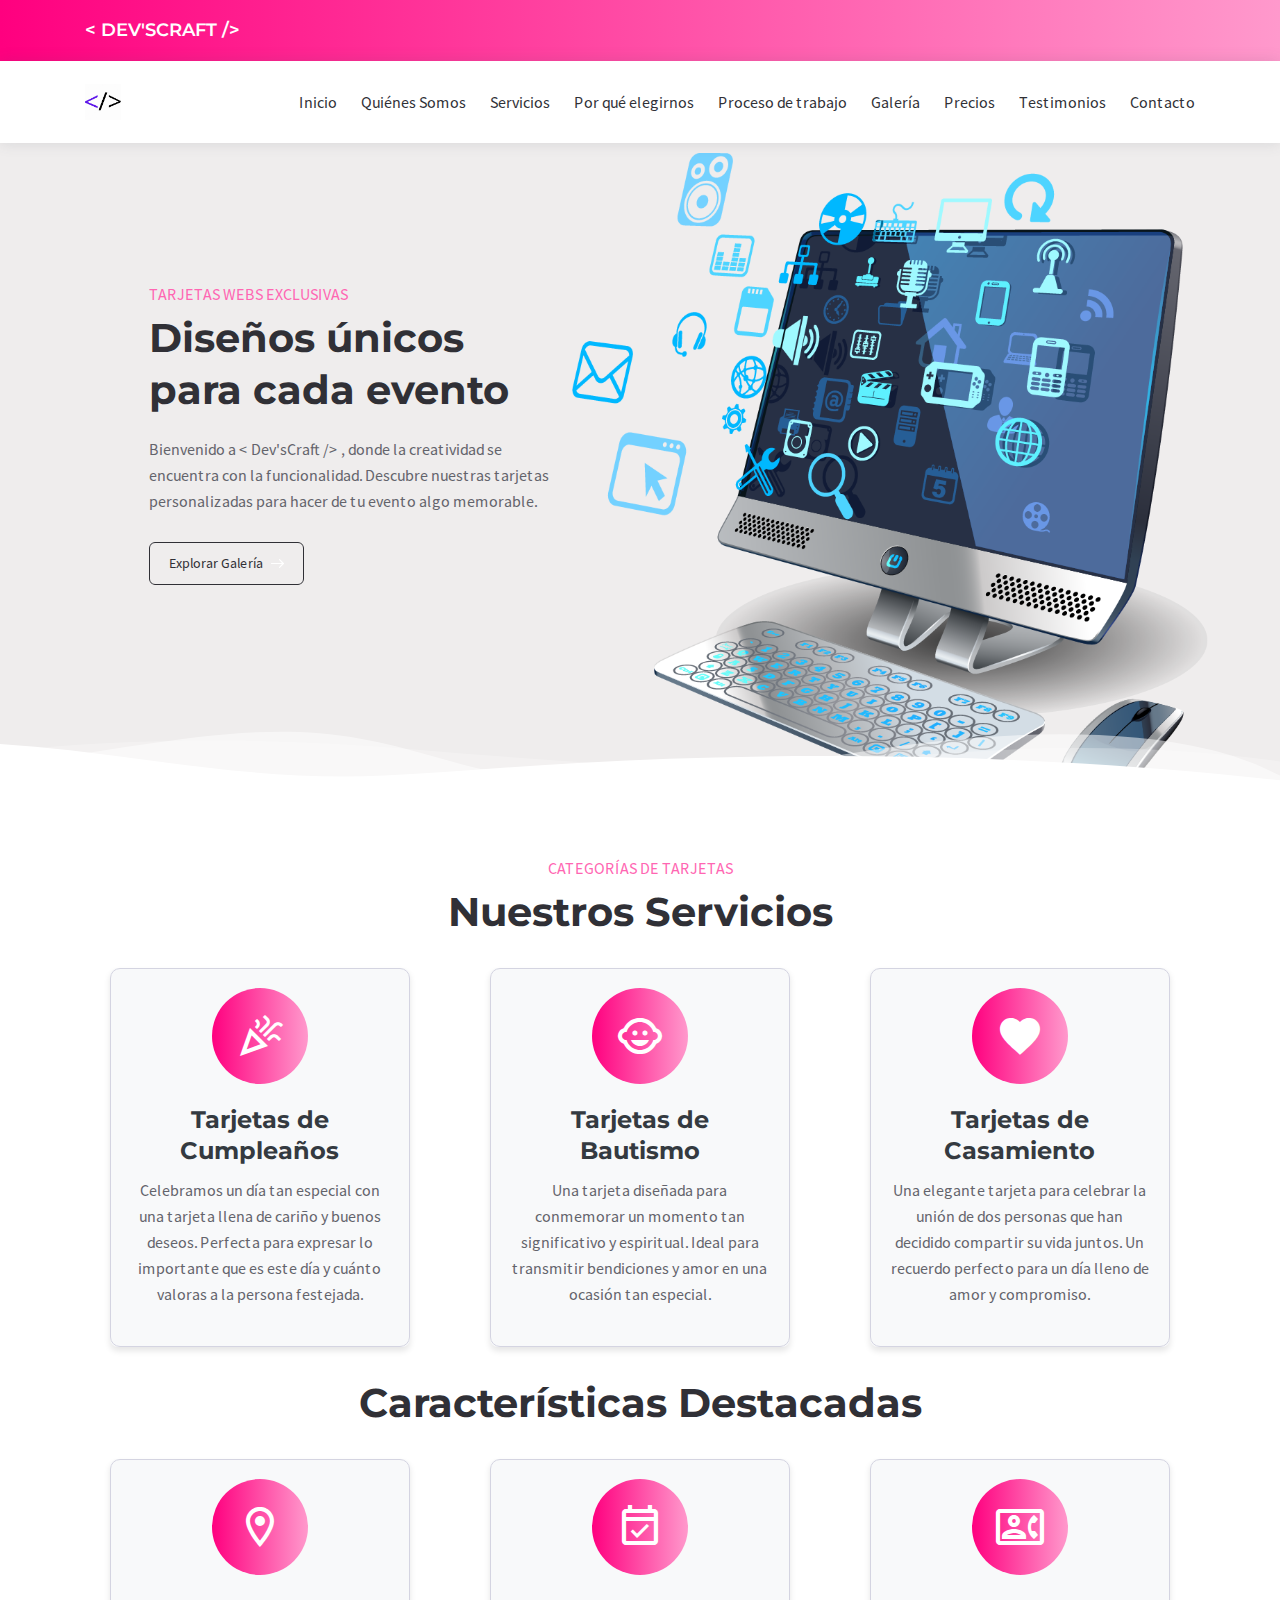
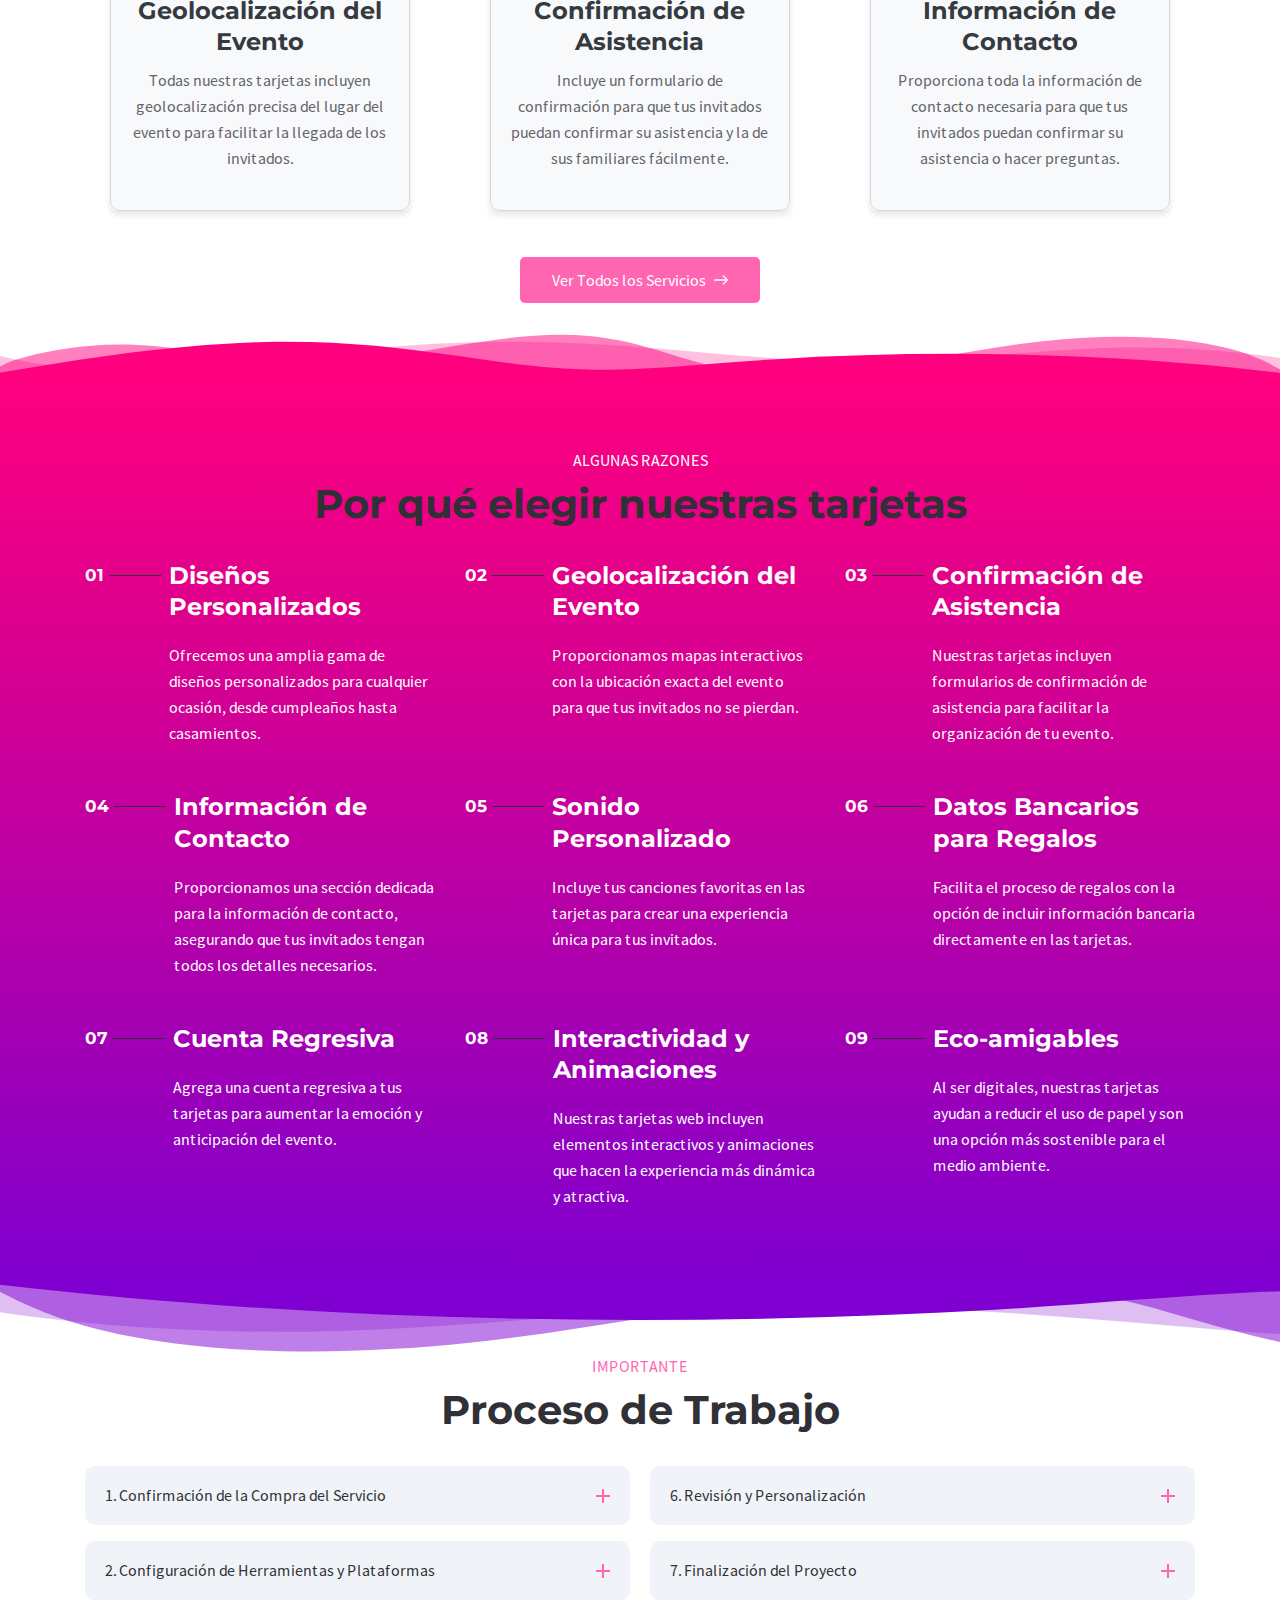
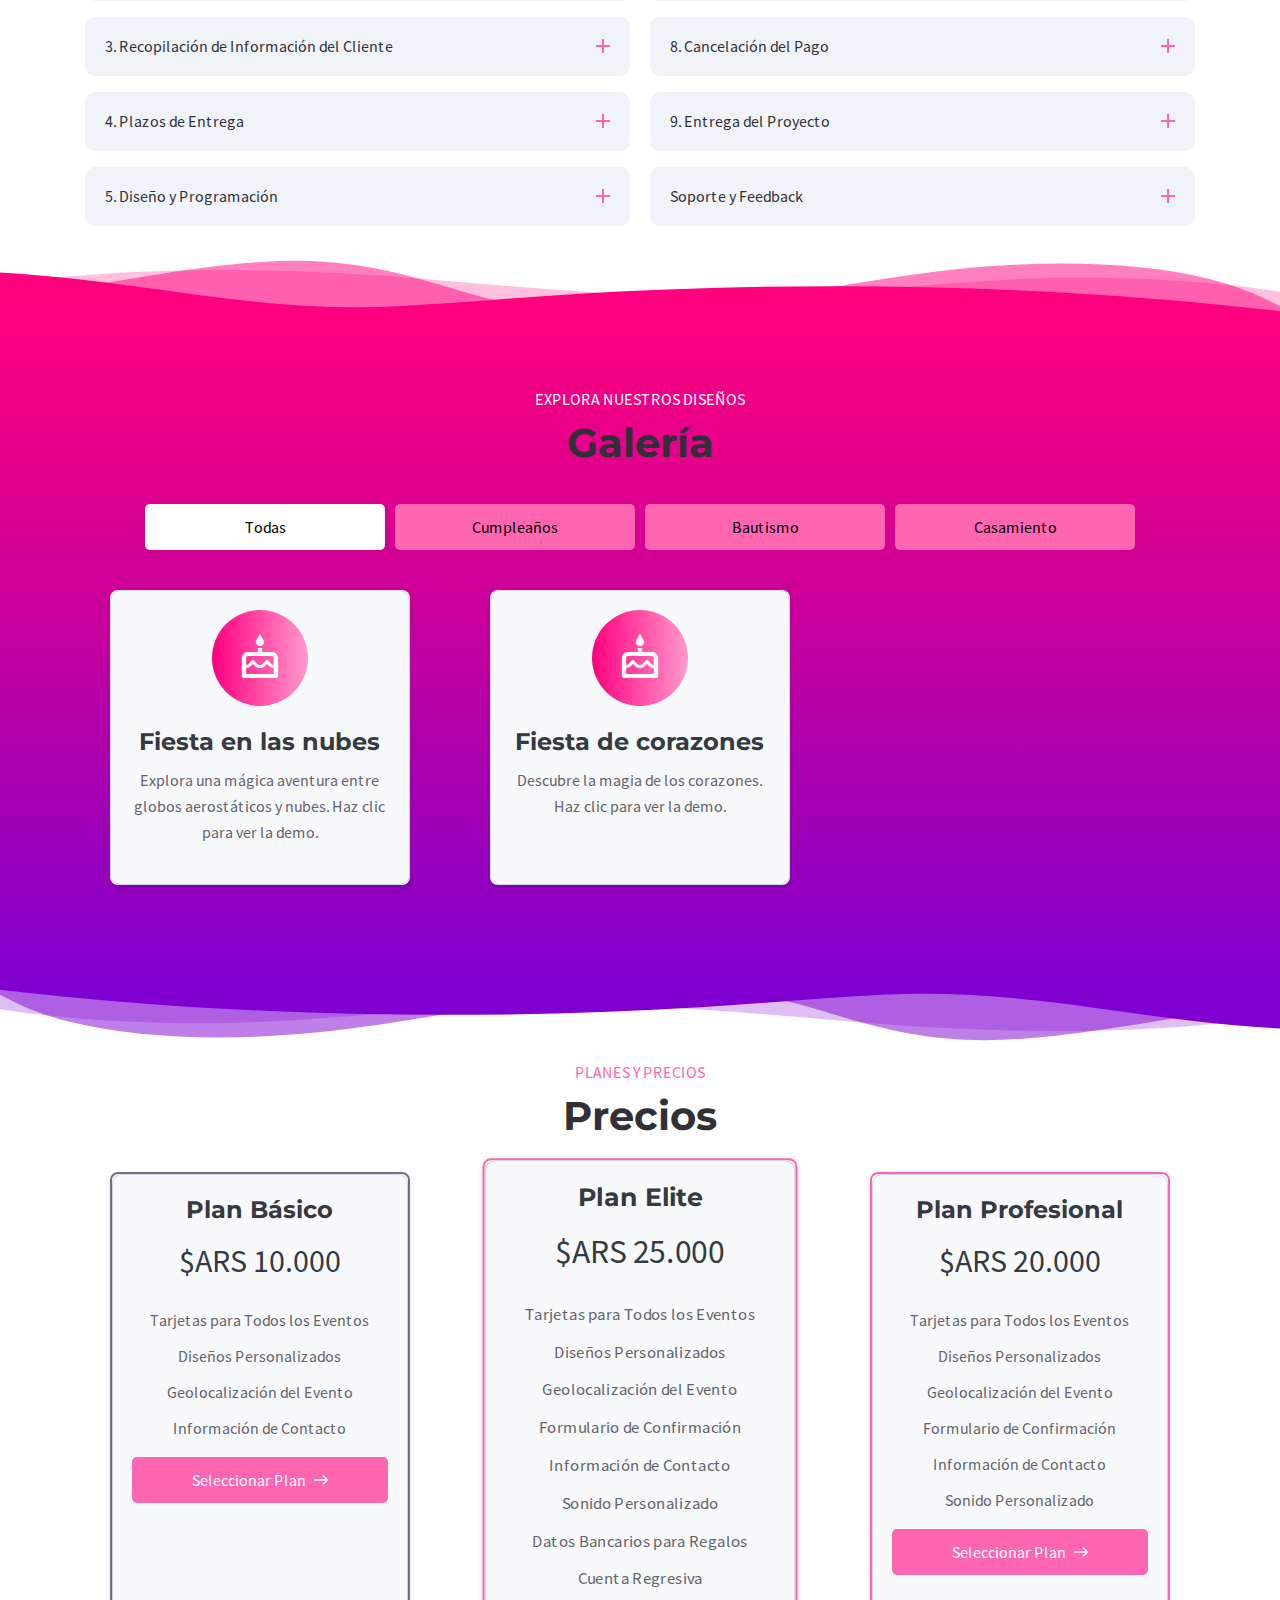
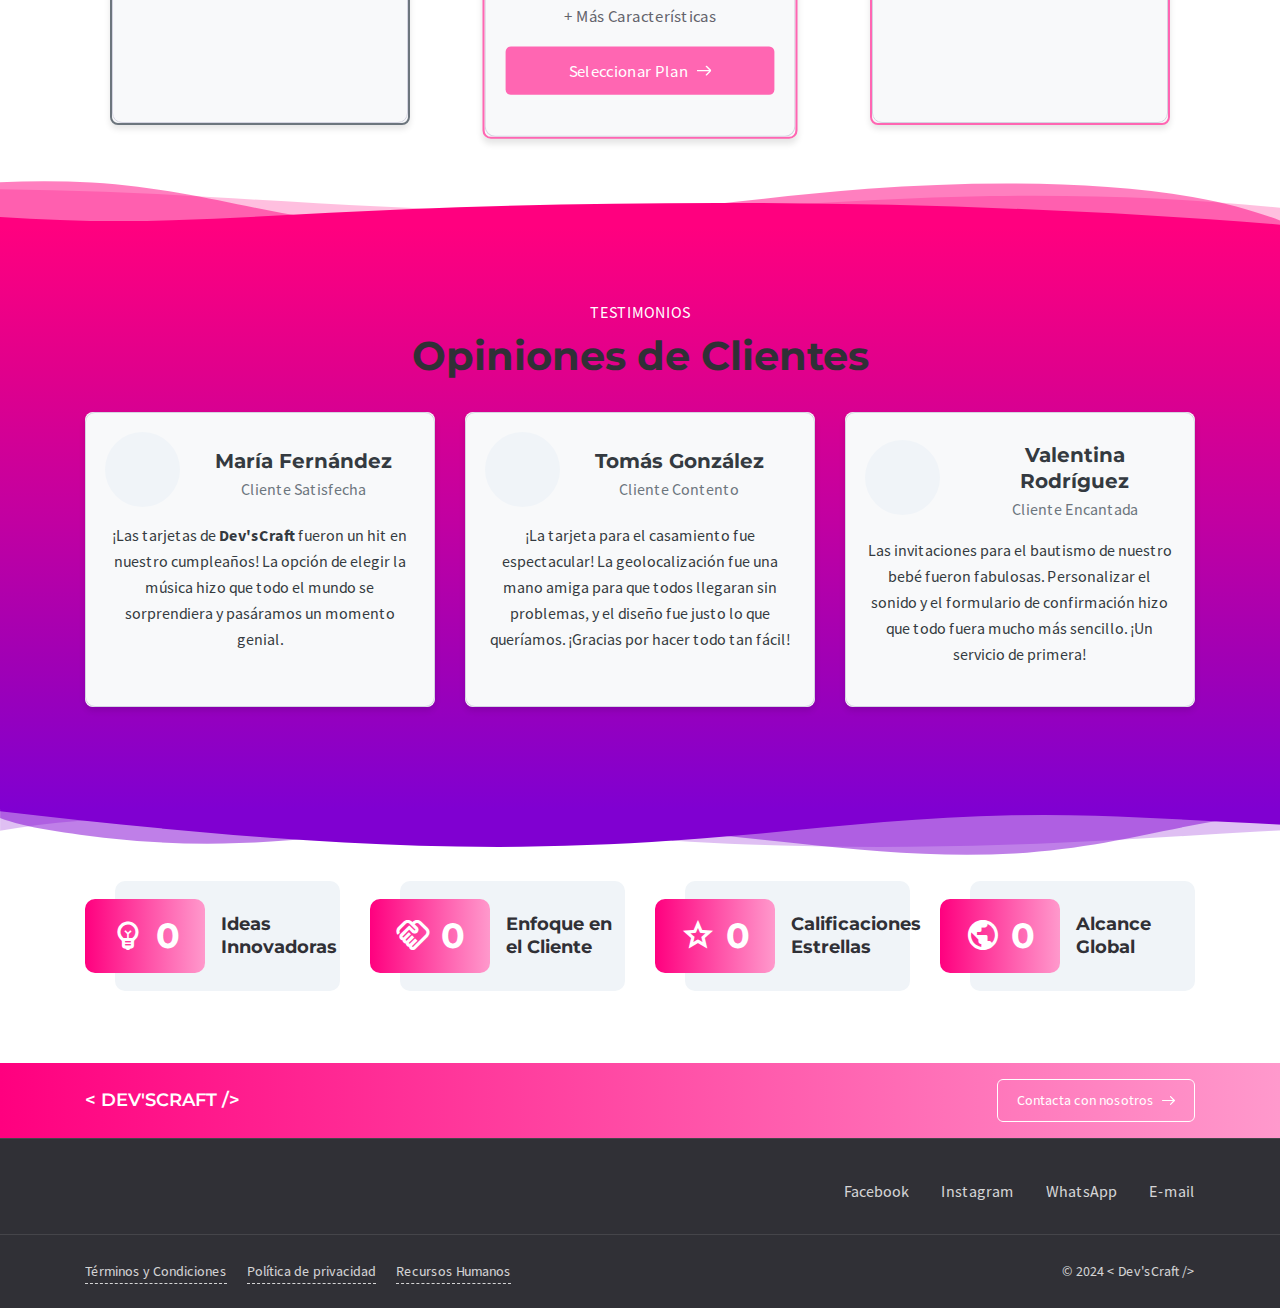
<file: index.html>
<!DOCTYPE html>
<html lang="en">

<head>
	<meta charset="utf-8">
	<title>
		<Dev'sCraft />
	</title>
	<meta name="description" content="Description">
	<meta http-equiv="X-UA-Compatible" content="IE=edge">
	<meta name="viewport" content="width=device-width, initial-scale=1, maximum-scale=2">
	<!-- Favicon -->
	<link rel="shortcut icon" href="assets/img/favicon/favicon.ico" type="image/x-icon">
	<!-- Css styles -->
	<link rel="stylesheet" href="assets/css/bootstrap-grid.css">
	<link rel="stylesheet" href="assets/css/style.css">
	<link rel="stylesheet" href="./assets/css/views/index.css">
	<!-- Fonts -->
	<link rel="preload" href="assets/fonts/source-sans-pro-v21-latin/source-sans-pro-v21-latin-regular.woff2" as="font"
		type="font/woff2" crossorigin>
	<link rel="preload" href="assets/fonts/source-sans-pro-v21-latin/source-sans-pro-v21-latin-700.woff2" as="font"
		type="font/woff2" crossorigin>
	<link rel="preload" href="assets/fonts/montserrat-v25-latin/montserrat-v25-latin-700.woff2" as="font"
		type="font/woff2" crossorigin>
	<link rel="preload" href="assets/fonts/montserrat-v25-latin/montserrat-v25-latin-600.woff2" as="font"
		type="font/woff2" crossorigin>
	<!-- Material Icons -->
	<link rel="preload" href="assets/fonts/material-icons/material-icons.woff2" as="font" type="font/woff2" crossorigin>
	<link rel="preload" href="assets/fonts/material-icons/material-icons-outlined.woff2" as="font" type="font/woff2"
		crossorigin>
</head>

<body>
	<main class="main">
		<div class="main-inner">
			<!-- Begin mobile main menu -->
			<nav class="mmm" id="mobile--navbar">
				<div class="mmm-content">
					<ul class="mmm-list header__links">
						<li>
							<a href="/index.html">Inicio</a>
						</li>
						<li>
							<a href="/pages/about-us.html">Quiénes Somos</a>
						</li>
						<li>
							<a href="#servicios">Servicios</a>
						</li>
						<li>
							<a href="#porqueElegirnos">Por qué elegirnos</a>
						</li>
						<li>
							<a href="#procesoTrabajo">Proceso de trabajo</a>
						</li>
						<li>
							<a href="#galeria">Galería</a>
						</li>
						<li>
							<a href="#precios">Precios</a>
						</li>
						<li>
							<a href="#testimonios">Testimonios</a>
						</li>
						<li>
							<a href="pages/contacts.html">Contacts</a>
						</li>
					</ul>
				</div>
			</nav>
			<!-- End mobile main menu -->

			<div class="bff">
				<div class="container">
					<div class="row">
						<div class="col">
							<div class="bff-container">
								<p>
									< Dev'sCraft />
								</p>
							</div>
						</div>
					</div>
				</div>
			</div>

			<header class="header header-minimal">
				<nav class="header-fixed" id="desktop--navbar">
					<div class="container">
						<div class="row flex-nowrap align-items-center justify-content-between">
							<div class="col-auto header-fixed-col logo-wrapper">
								<a href="index.html" class="logo" title="Dev'sCraft">
									<img src="/assets/img/devsCraft/Dev'sCraft (2).gif" width="180" height="60"
										alt="< Dev'sCraft />">
								</a>
							</div>
							<div class="col-auto col-xl col-static header-fixed-col d-none d-xl-block">
								<div class="row flex-nowrap align-items-center justify-content-end">
									<div class="col header-fixed-col d-none d-xl-block col-static">
										<!-- Begin main menu -->
										<nav class="main-mnu">
											<ul class="main-mnu-list header__links">
												<li>
													<a href="/index.html" data-title="Inicio">
														<span>Inicio</span>
													</a>
												</li>
												<li>
													<a href="/pages/about-us.html" data-title="Quiénes Somos">
														<span>Quiénes Somos</span>
													</a>
												</li>
												<li>
													<a href="#servicios" data-title="Servicios">
														<span>Servicios</span>
													</a>
												</li>
												<li>
													<a href="#porqueElegirnos" data-title="Por qué elegirnos">
														<span>Por qué elegirnos</span>
													</a>
												</li>
												<li>
													<a href="#procesoTrabajo" data-title="Proceso de trabajo">
														<span>Proceso de trabajo</span>
													</a>
												</li>
												<li>
													<a href="#galeria" data-title="Galería">
														<span>Galería</span>
													</a>
												</li>
												<li>
													<a href="#precios" data-title="Precios">
														<span>Precios</span>
													</a>
												</li>
												<li>
													<a href="#testimonios" data-title="Testimonios">
														<span>Testimonios</span>
													</a>
												</li>
												<li>
													<a href="/pages/contacts.html" data-title="Contacto">
														<span>Contacto</span>
													</a>
												</li>
											</ul>
										</nav>
										<!-- End main menu -->
									</div>
								</div>
							</div>

							<div class="col-auto d-block d-xl-none header-fixed-col">
								<div class="main-mnu-btn">
									<span class="bar bar-1"></span>
									<span class="bar bar-2"></span>
									<span class="bar bar-3"></span>
									<span class="bar bar-4"></span>
								</div>
							</div>
						</div>
					</div>
				</nav>
			</header>

			<!-- Home -->

			<section class="section-bgc intro">
				<div class="intro-item intro-item-type-1 backgroundImg">
					<div class="container">
						<div class="row">
							<div class="col">
								<div class="intro-content" style="--margin-left: 4rem;">
									<div class="section-heading shm-none">
										<div class="section-subheading">Tarjetas Webs Exclusivas</div>
										<h1>Diseños únicos para cada evento</h1>
										<p class="section-desc">Bienvenido a
											< Dev'sCraft /> , donde la creatividad se encuentra con la funcionalidad.
											Descubre nuestras tarjetas
											personalizadas para hacer de tu evento algo memorable.
										</p>
									</div>
									<div class="btn-group intro-btns">
										<a href="#galeria" class="btn btn-border btn-with-icon btn-small ripple">
											<span>Explorar Galería</span>
											<svg class="btn-icon-right" viewBox="0 0 13 9" width="13" height="9">
												<use xlink:href="assets/img/sprite.svg#arrow-right"></use>
											</svg>
										</a>
									</div>
								</div>
							</div>
						</div>
					</div>
				</div>
				<div class="custom-shape-divider-bottom-1722294352">
					<svg data-name="Layer 1" xmlns="http://www.w3.org/2000/svg" viewBox="0 0 1200 120"
						preserveAspectRatio="none">
						<path
							d="M0,0V46.29c47.79,22.2,103.59,32.17,158,28,70.36-5.37,136.33-33.31,206.8-37.5C438.64,32.43,512.34,53.67,583,72.05c69.27,18,138.3,24.88,209.4,13.08,36.15-6,69.85-17.84,104.45-29.34C989.49,25,1113-14.29,1200,52.47V0Z"
							opacity=".25" class="shape-fill"></path>
						<path
							d="M0,0V15.81C13,36.92,27.64,56.86,47.69,72.05,99.41,111.27,165,111,224.58,91.58c31.15-10.15,60.09-26.07,89.67-39.8,40.92-19,84.73-46,130.83-49.67,36.26-2.85,70.9,9.42,98.6,31.56,31.77,25.39,62.32,62,103.63,73,40.44,10.79,81.35-6.69,119.13-24.28s75.16-39,116.92-43.05c59.73-5.85,113.28,22.88,168.9,38.84,30.2,8.66,59,6.17,87.09-7.5,22.43-10.89,48-26.93,60.65-49.24V0Z"
							opacity=".5" class="shape-fill"></path>
						<path
							d="M0,0V5.63C149.93,59,314.09,71.32,475.83,42.57c43-7.64,84.23-20.12,127.61-26.46,59-8.63,112.48,12.24,165.56,35.4C827.93,77.22,886,95.24,951.2,90c86.53-7,172.46-45.71,248.8-84.81V0Z"
							class="shape-fill"></path>
					</svg>
				</div>
			</section>

			<!-- Services -->

			<section class="section" id="servicios">
				<div class="container">
					<div class="row">
						<header class="col-12">
							<div class="section-heading heading-center">
								<div class="section-subheading">Categorías de Tarjetas</div>
								<h2>Nuestros Servicios</h2>
							</div>
						</header>
						<div class="col-lg-4 col-md-6 col-12 item">
							<a href="#!" class="iitem item-style iitem-hover">
								<div class="iitem-icon">
									<i class="material-icons material-icons-outlined md-48">celebration</i>
								</div>
								<div class="iitem-icon-bg">
									<i class="material-icons material-icons-outlined">celebration</i>
								</div>
								<h3 class="iitem-heading item-heading-large">Tarjetas de Cumpleaños</h3>
								<div class="iitem-desc">Celebramos un día tan especial con una tarjeta llena de cariño y
									buenos deseos. Perfecta para expresar lo importante que
									es este día y cuánto valoras a la persona festejada.</div>
							</a>
						</div>
						<div class="col-lg-4 col-md-6 col-12 item">
							<a href="#!" class="iitem item-style iitem-hover">
								<div class="iitem-icon">
									<i class="material-icons material-icons-outlined md-48">child_care</i>
								</div>
								<div class="iitem-icon-bg">
									<i class="material-icons material-icons-outlined">child_care</i>
								</div>
								<h3 class="iitem-heading item-heading-large">Tarjetas de Bautismo</h3>
								<div class="iitem-desc">Una tarjeta diseñada para conmemorar un momento tan
									significativo y espiritual. Ideal para transmitir bendiciones y amor
									en una ocasión tan especial.</div>
							</a>
						</div>
						<div class="col-lg-4 col-md-6 col-12 item">
							<a href="#!" class="iitem item-style iitem-hover">
								<div class="iitem-icon">
									<i class="material-icons material-icons-outlined md-48">favorite</i>
								</div>
								<div class="iitem-icon-bg">
									<i class="material-icons material-icons-outlined">favorite</i>
								</div>
								<h3 class="iitem-heading item-heading-large">Tarjetas de Casamiento</h3>
								<div class="iitem-desc">Una elegante tarjeta para celebrar la unión de dos personas que
									han decidido compartir su vida juntos. Un recuerdo
									perfecto para un día lleno de amor y compromiso.</div>
							</a>
						</div>
						<div class="col-12">
							<div class="section-heading heading-center">
								<h2>Características Destacadas</h2>
							</div>
						</div>
						<div class="col-lg-4 col-md-6 col-12 item">
							<a href="#!" class="iitem item-style iitem-hover">
								<div class="iitem-icon">
									<i class="material-icons material-icons-outlined md-48">location_on</i>
								</div>
								<div class="iitem-icon-bg">
									<i class="material-icons material-icons-outlined">location_on</i>
								</div>
								<h3 class="iitem-heading item-heading-large">Geolocalización del Evento</h3>
								<div class="iitem-desc">Todas nuestras tarjetas incluyen geolocalización precisa del
									lugar del
									evento para facilitar la llegada de los invitados.</div>
							</a>
						</div>
						<div class="col-lg-4 col-md-6 col-12 item">
							<a href="#!" class="iitem item-style iitem-hover">
								<div class="iitem-icon">
									<i class="material-icons material-icons-outlined md-48">event_available</i>
								</div>
								<div class="iitem-icon-bg">
									<i class="material-icons material-icons-outlined">event_available</i>
								</div>
								<h3 class="iitem-heading item-heading-large">Confirmación de Asistencia</h3>
								<div class="iitem-desc">Incluye un formulario de confirmación para que tus invitados
									puedan
									confirmar su asistencia y la de sus familiares fácilmente.</div>
							</a>
						</div>
						<div class="col-lg-4 col-md-6 col-12 item">
							<a href="#!" class="iitem item-style iitem-hover">
								<div class="iitem-icon">
									<i class="material-icons material-icons-outlined md-48">contact_phone</i>
								</div>
								<div class="iitem-icon-bg">
									<i class="material-icons material-icons-outlined">contact_phone</i>
								</div>
								<h3 class="iitem-heading item-heading-large">Información de Contacto</h3>
								<div class="iitem-desc">Proporciona toda la información de contacto necesaria para
									que
									tus invitados
									puedan confirmar su asistencia o hacer preguntas.</div>
							</a>
						</div>
						<div class="section-footer col-12 section-footer-animate">
							<div class="btn-group align-items-center justify-content-center">
								<a href="/pages/services.html" class="btn btn-with-icon btn-w240 ripple">
									<span>Ver Todos los Servicios</span>
									<svg class="btn-icon-right" viewBox="0 0 13 9" width="13" height="9">
										<use xlink:href="assets/img/sprite.svg#arrow-right"></use>
									</svg>
								</a>
							</div>
						</div>
					</div>
				</div>
				<div class="custom-shape-divider-bottom-1722261868">
					<svg data-name="Layer 1" xmlns="http://www.w3.org/2000/svg" viewBox="0 0 1200 120"
						preserveAspectRatio="none">
						<path
							d="M0,0V46.29c47.79,22.2,103.59,32.17,158,28,70.36-5.37,136.33-33.31,206.8-37.5C438.64,32.43,512.34,53.67,583,72.05c69.27,18,138.3,24.88,209.4,13.08,36.15-6,69.85-17.84,104.45-29.34C989.49,25,1113-14.29,1200,52.47V0Z"
							opacity=".25" class="shape-fill"></path>
						<path
							d="M0,0V15.81C13,36.92,27.64,56.86,47.69,72.05,99.41,111.27,165,111,224.58,91.58c31.15-10.15,60.09-26.07,89.67-39.8,40.92-19,84.73-46,130.83-49.67,36.26-2.85,70.9,9.42,98.6,31.56,31.77,25.39,62.32,62,103.63,73,40.44,10.79,81.35-6.69,119.13-24.28s75.16-39,116.92-43.05c59.73-5.85,113.28,22.88,168.9,38.84,30.2,8.66,59,6.17,87.09-7.5,22.43-10.89,48-26.93,60.65-49.24V0Z"
							opacity=".5" class="shape-fill"></path>
						<path
							d="M0,0V5.63C149.93,59,314.09,71.32,475.83,42.57c43-7.64,84.23-20.12,127.61-26.46,59-8.63,112.48,12.24,165.56,35.4C827.93,77.22,886,95.24,951.2,90c86.53-7,172.46-45.71,248.8-84.81V0Z"
							class="shape-fill"></path>
					</svg>
				</div>
			</section>

			<!-- Porque Elegirnos -->

			<section class="section backgroundColor" id="porqueElegirnos">
				<div class="container">
					<div class="row litems">
						<header class="col-12">
							<div class="section-heading heading-center">
								<div class="section-subheading fontWhite">Algunas razones</div>
								<h2>Por qué elegir nuestras tarjetas</h2>
							</div>
						</header>
						<div class="col-lg-4 col-md-6 col-12 litem">
							<div class="ini">
								<div class="ini-count fontWhite">01</div>
								<div class="ini-info">
									<h3 class="ini-heading item-heading-large fontWhite">Diseños Personalizados</h3>
									<div class="ini-desc fontWhite">
										<p>Ofrecemos una amplia gama de diseños personalizados para cualquier ocasión,
											desde
											cumpleaños hasta casamientos.</p>
									</div>
								</div>
							</div>
						</div>
						<div class="col-lg-4 col-md-6 col-12 litem">
							<div class="ini">
								<div class="ini-count fontWhite">02</div>
								<div class="ini-info">
									<h3 class="ini-heading item-heading-large fontWhite">Geolocalización del Evento</h3>
									<div class="ini-desc fontWhite">
										<p>Proporcionamos mapas interactivos con la ubicación exacta del evento para que
											tus
											invitados no se pierdan.</p>
									</div>
								</div>
							</div>
						</div>
						<div class="col-lg-4 col-md-6 col-12 litem">
							<div class="ini">
								<div class="ini-count fontWhite">03</div>
								<div class="ini-info">
									<h3 class="ini-heading item-heading-large fontWhite">Confirmación de Asistencia</h3>
									<div class="ini-desc fontWhite">
										<p>Nuestras tarjetas incluyen formularios de confirmación de asistencia para
											facilitar la
											organización de tu evento.</p>
									</div>
								</div>
							</div>
						</div>
						<div class="col-lg-4 col-md-6 col-12 litem">
							<div class="ini">
								<div class="ini-count fontWhite">04</div>
								<div class="ini-info">
									<h3 class="ini-heading item-heading-large fontWhite">Información de Contacto</h3>
									<div class="ini-desc fontWhite">
										<p>Proporcionamos una sección dedicada para la información de contacto,
											asegurando que tus
											invitados tengan todos los detalles necesarios.</p>
									</div>
								</div>
							</div>
						</div>
						<div class="col-lg-4 col-md-6 col-12 litem">
							<div class="ini">
								<div class="ini-count fontWhite">05</div>
								<div class="ini-info">
									<h3 class="ini-heading item-heading-large fontWhite">Sonido Personalizado</h3>
									<div class="ini-desc fontWhite">
										<p>Incluye tus canciones favoritas en las tarjetas para crear una experiencia
											única para tus
											invitados.</p>
									</div>
								</div>
							</div>
						</div>
						<div class="col-lg-4 col-md-6 col-12 litem">
							<div class="ini">
								<div class="ini-count fontWhite">06</div>
								<div class="ini-info">
									<h3 class="ini-heading item-heading-large fontWhite">Datos Bancarios para Regalos
									</h3>
									<div class="ini-desc fontWhite">
										<p>Facilita el proceso de regalos con la opción de incluir información bancaria
											directamente
											en las tarjetas.</p>
									</div>
								</div>
							</div>
						</div>
						<div class="col-lg-4 col-md-6 col-12 litem">
							<div class="ini">
								<div class="ini-count fontWhite">07</div>
								<div class="ini-info">
									<h3 class="ini-heading item-heading-large fontWhite">Cuenta Regresiva</h3>
									<div class="ini-desc fontWhite">
										<p>Agrega una cuenta regresiva a tus tarjetas para aumentar la emoción y
											anticipación del
											evento.</p>
									</div>
								</div>
							</div>
						</div>
						<div class="col-lg-4 col-md-6 col-12 litem">
							<div class="ini">
								<div class="ini-count fontWhite">08</div>
								<div class="ini-info">
									<h3 class="ini-heading item-heading-large fontWhite">Interactividad y Animaciones
									</h3>
									<div class="ini-desc fontWhite">
										<p>Nuestras tarjetas web incluyen elementos interactivos y animaciones que hacen
											la
											experiencia más dinámica y atractiva.</p>
									</div>
								</div>
							</div>
						</div>
						<div class="col-lg-4 col-md-6 col-12 litem">
							<div class="ini">
								<div class="ini-count fontWhite">09</div>
								<div class="ini-info">
									<h3 class="ini-heading item-heading-large fontWhite">Eco-amigables</h3>
									<div class="ini-desc fontWhite">
										<p>Al ser digitales, nuestras tarjetas ayudan a reducir el uso de papel y son
											una opción más
											sostenible para el medio ambiente.</p>
									</div>
								</div>
							</div>
						</div>
					</div>
				</div>
			</section>


			<!-- Proceso de trabajo -->

			<section class="section" id="procesoTrabajo">
				<div class="custom-shape-divider-top-1722260022">
					<svg data-name="Layer 1" xmlns="http://www.w3.org/2000/svg" viewBox="0 0 1200 120"
						preserveAspectRatio="none">
						<path
							d="M0,0V46.29c47.79,22.2,103.59,32.17,158,28,70.36-5.37,136.33-33.31,206.8-37.5C438.64,32.43,512.34,53.67,583,72.05c69.27,18,138.3,24.88,209.4,13.08,36.15-6,69.85-17.84,104.45-29.34C989.49,25,1113-14.29,1200,52.47V0Z"
							opacity=".25" class="shape-fill"></path>
						<path
							d="M0,0V15.81C13,36.92,27.64,56.86,47.69,72.05,99.41,111.27,165,111,224.58,91.58c31.15-10.15,60.09-26.07,89.67-39.8,40.92-19,84.73-46,130.83-49.67,36.26-2.85,70.9,9.42,98.6,31.56,31.77,25.39,62.32,62,103.63,73,40.44,10.79,81.35-6.69,119.13-24.28s75.16-39,116.92-43.05c59.73-5.85,113.28,22.88,168.9,38.84,30.2,8.66,59,6.17,87.09-7.5,22.43-10.89,48-26.93,60.65-49.24V0Z"
							opacity=".5" class="shape-fill"></path>
						<path
							d="M0,0V5.63C149.93,59,314.09,71.32,475.83,42.57c43-7.64,84.23-20.12,127.61-26.46,59-8.63,112.48,12.24,165.56,35.4C827.93,77.22,886,95.24,951.2,90c86.53-7,172.46-45.71,248.8-84.81V0Z"
							class="shape-fill"></path>
					</svg>
				</div>
				<div class="container">
					<div class="row">
						<div class="col-12">
							<div class="section-heading heading-center">
								<div class="section-subheading">IMPORTANTE</div>
								<h2>Proceso de Trabajo</h2>
							</div>
							<div class="accordion">
								<div class="row gutters-default">
									<div class="col-lg-6 col-12">
										<ul class="accordion-list">
											<li class="accordion-item section-bgc">
												<div class="accordion-trigger">1. Confirmación de la Compra del Servicio
												</div>
												<div class="accordion-content content">
													<p>El cliente confirma la compra del servicio y se establece un
														acuerdo
														inicial.
													</p>
												</div>
											</li>
											<li class="accordion-item section-bgc">
												<div class="accordion-trigger">2. Configuración de Herramientas y
													Plataformas</div>
												<div class="accordion-content content">
													<p>
														<b>Correo Electrónico</b>: Creación de una cuenta de Gmail para
														alojar el
														formulario de contacto.<br>
														<b>Repositorio de Código</b>: Creación de un repositorio en
														GitHub
														para
														gestionar el código fuente.<br>
														<b>Alojamiento Web</b>: Configuración de una cuenta en
														Netlify.app
														para
														alojar la tarjeta virtual sin costos adicionales.
													</p>
												</div>
											</li>
											<li class="accordion-item section-bgc">
												<div class="accordion-trigger">3. Recopilación de Información del
													Cliente
												</div>
												<div class="accordion-content content">
													<p>
														Solicitud de todos los datos necesarios para la creación de la
														tarjeta
														virtual, incluyendo:<br>
														<b>Motivo de la Tarjeta</b>: Ejemplos como globos, corazones,
														etc.<br>
														<b>Imágenes y Fotos</b>: Que el cliente desee incluir.<br>
														<b>Música</b>: Canciones que el cliente quiera agregar.<br>
														<b>Datos Adicionales</b>: Todos los detalles que el cliente
														desee
														incluir.
													</p>
												</div>
											</li>
											<li class="accordion-item section-bgc">
												<div class="accordion-trigger">4. Plazos de Entrega</div>
												<div class="accordion-content content">
													<p>Provisión de información sobre los tiempos estimados de entrega
														para
														cada
														fase del proyecto.</p>
												</div>
											</li>
											<li class="accordion-item section-bgc">
												<div class="accordion-trigger">5. Diseño y Programación</div>
												<div class="accordion-content content">
													<p>Inicio del proceso de diseño y desarrollo de la tarjeta virtual
														basada en la
														información proporcionada por el cliente.</p>
												</div>
											</li>
										</ul>
									</div>
									<div class="col-lg-6 col-12">
										<ul class="accordion-list">
											<li class="accordion-item section-bgc">
												<div class="accordion-trigger">6. Revisión y Personalización</div>
												<div class="accordion-content content">
													<p>
														<b>Presentación del Proyecto</b>: Se muestra una versión
														preliminar
														de la
														tarjeta al cliente.<br>
														<b>Solicitar Cambios</b>: El cliente puede solicitar ajustes y
														personalizaciones (teniendo en cuenta que la personalización
														completa puede
														no ser posible).
													</p>
												</div>
											</li>
											<li class="accordion-item section-bgc">
												<div class="accordion-trigger">7. Finalización del Proyecto</div>
												<div class="accordion-content content">
													<p>
														Realización de los cambios solicitados y preparación de la
														versión
														final del
														proyecto.<br>
														<b>Muestra Final</b>: Presentación de la versión final al
														cliente
														para su
														aprobación.
													</p>
												</div>
											</li>
											<li class="accordion-item section-bgc">
												<div class="accordion-trigger">8. Cancelación del Pago</div>
												<div class="accordion-content content">
													<p>El cliente realiza el pago final por el servicio una vez que está
														satisfecho
														con el proyecto final.</p>
												</div>
											</li>
											<li class="accordion-item section-bgc">
												<div class="accordion-trigger">9. Entrega del Proyecto</div>
												<div class="accordion-content content">
													<p>
														<b>Alojamiento Online</b>: La tarjeta se pone en línea en la
														cuenta
														de
														Netlify.app del cliente.<br>
														<b>Entrega del Código Fuente</b>: El código del proyecto se
														entrega
														en el
														repositorio de GitHub del cliente.<br>
														<b>Credenciales</b>: Se entregan las cuentas y contraseñas de
														todas
														las
														plataformas que se crearon para el proyecto.
													</p>
												</div>
											</li>
											<li class="accordion-item section-bgc">
												<div class="accordion-trigger">Soporte y Feedback</div>
												<div class="accordion-content content">
													<p><b>Soporte Post-Entrega</b>: Ofrecer un período de soporte
														post-entrega para
														resolver cualquier problema técnico o realizar pequeños ajustes.
													</p>
												</div>
											</li>
										</ul>
									</div>
								</div>
							</div>
						</div>
					</div>
				</div>
				<div class="custom-shape-divider-bottom-1722292312">
					<svg data-name="Layer 1" xmlns="http://www.w3.org/2000/svg" viewBox="0 0 1200 120"
						preserveAspectRatio="none">
						<path
							d="M0,0V46.29c47.79,22.2,103.59,32.17,158,28,70.36-5.37,136.33-33.31,206.8-37.5C438.64,32.43,512.34,53.67,583,72.05c69.27,18,138.3,24.88,209.4,13.08,36.15-6,69.85-17.84,104.45-29.34C989.49,25,1113-14.29,1200,52.47V0Z"
							opacity=".25" class="shape-fill"></path>
						<path
							d="M0,0V15.81C13,36.92,27.64,56.86,47.69,72.05,99.41,111.27,165,111,224.58,91.58c31.15-10.15,60.09-26.07,89.67-39.8,40.92-19,84.73-46,130.83-49.67,36.26-2.85,70.9,9.42,98.6,31.56,31.77,25.39,62.32,62,103.63,73,40.44,10.79,81.35-6.69,119.13-24.28s75.16-39,116.92-43.05c59.73-5.85,113.28,22.88,168.9,38.84,30.2,8.66,59,6.17,87.09-7.5,22.43-10.89,48-26.93,60.65-49.24V0Z"
							opacity=".5" class="shape-fill"></path>
						<path
							d="M0,0V5.63C149.93,59,314.09,71.32,475.83,42.57c43-7.64,84.23-20.12,127.61-26.46,59-8.63,112.48,12.24,165.56,35.4C827.93,77.22,886,95.24,951.2,90c86.53-7,172.46-45.71,248.8-84.81V0Z"
							class="shape-fill"></path>
					</svg>
				</div>
			</section>

			<!-- Gallery -->

			<section class="section backgroundColor" id="galeria">
				<div class="container">
					<div class="row">
						<header class="col-12">
							<div class="section-heading heading-center">
								<div class="section-subheading fontWhite">Explora nuestros diseños</div>
								<h2>Galería</h2>
							</div>
						</header>
						<div class="col-12">
							<div class="filters d-flex justify-content-center">
								<button class="filter-btn btn btn-with-icon btn-w240 ripple active fontBlack"
									data-filter="all">
									<span>Todas</span>
								</button>
								<button class="filter-btn btn btn-with-icon btn-w240 ripple fontBlack"
									data-filter="cumpleanos">
									<span>Cumpleaños</span>
								</button>
								<button class="filter-btn btn btn-with-icon btn-w240 ripple fontBlack"
									data-filter="bautismo">
									<span>Bautismo</span>
								</button>
								<button class="filter-btn btn btn-with-icon btn-w240 ripple fontBlack"
									data-filter="casamiento">
									<span>Casamiento</span>
								</button>
							</div>
						</div>
						<div class="col-lg-4 col-md-6 col-12 item filter-item cumpleanos">
							<a href="https://evangelina.netlify.app" class="iitem item-style iitem-hover"
								target="_blank">
								<div class="iitem-icon">
									<i class="material-icons material-icons-outlined md-48">cake</i>
								</div>
								<div class="iitem-icon-bg">
									<i class="material-icons material-icons-outlined">cake</i>
								</div>
								<h3 class="iitem-heading item-heading-large">Fiesta en las nubes</h3>
								<div class="iitem-desc">Explora una mágica aventura entre globos aerostáticos y nubes.
									Haz clic para ver la demo.</div>

							</a>
						</div>
						<div class="col-lg-4 col-md-6 col-12 item filter-item cumpleanos">
							<a href="https://altamiranda-arianna.netlify.app/" class="iitem item-style iitem-hover"
								target="_blank">
								<div class="iitem-icon">
									<i class="material-icons material-icons-outlined md-48">cake</i>
								</div>
								<div class="iitem-icon-bg">
									<i class="material-icons material-icons-outlined">cake</i>
								</div>
								<h3 class="iitem-heading item-heading-large">Fiesta de corazones</h3>
								<div class="iitem-desc">Descubre la magia de los corazones. Haz clic para ver la demo.
								</div>
							</a>
						</div>
					</div>
				</div>
			</section>


			<!-- Precios -->

			<section class="section" id="precios">
				<div class="custom-shape-divider-top-1722292417">
					<svg data-name="Layer 1" xmlns="http://www.w3.org/2000/svg" viewBox="0 0 1200 120"
						preserveAspectRatio="none">
						<path
							d="M0,0V46.29c47.79,22.2,103.59,32.17,158,28,70.36-5.37,136.33-33.31,206.8-37.5C438.64,32.43,512.34,53.67,583,72.05c69.27,18,138.3,24.88,209.4,13.08,36.15-6,69.85-17.84,104.45-29.34C989.49,25,1113-14.29,1200,52.47V0Z"
							opacity=".25" class="shape-fill"></path>
						<path
							d="M0,0V15.81C13,36.92,27.64,56.86,47.69,72.05,99.41,111.27,165,111,224.58,91.58c31.15-10.15,60.09-26.07,89.67-39.8,40.92-19,84.73-46,130.83-49.67,36.26-2.85,70.9,9.42,98.6,31.56,31.77,25.39,62.32,62,103.63,73,40.44,10.79,81.35-6.69,119.13-24.28s75.16-39,116.92-43.05c59.73-5.85,113.28,22.88,168.9,38.84,30.2,8.66,59,6.17,87.09-7.5,22.43-10.89,48-26.93,60.65-49.24V0Z"
							opacity=".5" class="shape-fill"></path>
						<path
							d="M0,0V5.63C149.93,59,314.09,71.32,475.83,42.57c43-7.64,84.23-20.12,127.61-26.46,59-8.63,112.48,12.24,165.56,35.4C827.93,77.22,886,95.24,951.2,90c86.53-7,172.46-45.71,248.8-84.81V0Z"
							class="shape-fill"></path>
					</svg>
				</div>
				<div class="container">
					<div class="row">
						<header class="col-12">
							<div class="section-heading heading-center">
								<div class="section-subheading">Planes y Precios</div>
								<h2>Precios</h2>
							</div>
						</header>
						<div class="col-lg-4 col-md-6 col-12 item">
							<div class="iitem item-style iitem-basic">
								<h3 class="iitem-heading item-heading-large">Plan Básico</h3>
								<div class="iitem-price">$ARS 10.000</div>
								<div class="iitem-desc">
									<ul>
										<li>Tarjetas para Todos los Eventos</li>
										<li>Diseños Personalizados</li>
										<li>Geolocalización del Evento</li>
										<li>Información de Contacto</li>
									</ul>
								</div>
								<a href="https://forms.gle/rq4y6PPNfAzpLag66" class="btn btn-with-icon btn-w240 ripple">
									<span>Seleccionar Plan</span>
									<svg class="btn-icon-right" viewBox="0 0 13 9" width="13" height="9">
										<use xlink:href="assets/img/sprite.svg#arrow-right"></use>
									</svg>
								</a>
							</div>
						</div>
						<div class="col-lg-4 col-md-6 col-12 item">
							<div class="iitem item-style iitem-highlight">
								<h3 class="iitem-heading item-heading-large">Plan Elite</h3>
								<div class="iitem-price">$ARS 25.000</div>
								<div class="iitem-desc">
									<ul>
										<li>Tarjetas para Todos los Eventos</li>
										<li>Diseños Personalizados</li>
										<li>Geolocalización del Evento</li>
										<li>Formulario de Confirmación</li>
										<li>Información de Contacto</li>
										<li>Sonido Personalizado</li>
										<li>Datos Bancarios para Regalos</li>
										<li>Cuenta Regresiva</li>
										<li>+ Más Características</li>
									</ul>
								</div>
								<a href="https://forms.gle/rq4y6PPNfAzpLag66" class="btn btn-with-icon btn-w240 ripple">
									<span>Seleccionar Plan</span>
									<svg class="btn-icon-right" viewBox="0 0 13 9" width="13" height="9">
										<use xlink:href="assets/img/sprite.svg#arrow-right"></use>
									</svg>
								</a>
							</div>
						</div>
						<div class="col-lg-4 col-md-6 col-12 item">
							<div class="iitem item-style iitem-advanced">
								<h3 class="iitem-heading item-heading-large">Plan Profesional</h3>
								<div class="iitem-price">$ARS 20.000</div>
								<div class="iitem-desc">
									<ul>
										<li>Tarjetas para Todos los Eventos</li>
										<li>Diseños Personalizados</li>
										<li>Geolocalización del Evento</li>
										<li>Formulario de Confirmación</li>
										<li>Información de Contacto</li>
										<li>Sonido Personalizado</li>
									</ul>
								</div>
								<a href="https://forms.gle/rq4y6PPNfAzpLag66" class="btn btn-with-icon btn-w240 ripple">
									<span>Seleccionar Plan</span>
									<svg class="btn-icon-right" viewBox="0 0 13 9" width="13" height="9">
										<use xlink:href="assets/img/sprite.svg#arrow-right"></use>
									</svg>
								</a>
							</div>
						</div>
					</div>
					<!-- <div class="row">
						<header class="col-12">
							<div class="section-heading heading-center">
								<div class="section-subheading fontWhite">Ofertas y Descuentos</div>
							</div>
						</header>
						<div class="col-12">
							<div class="iitem item-style iitem-offers full-width">
								<h3 class="iitem-heading item-heading-large">Descuentos por Volumen</h3>
								<div class="iitem-desc">
									<p>Aprovecha nuestras ofertas especiales por volumen. ¡Cuantas más tarjetas
										compres, mayor será el
										descuento!</p>
								</div>
								<a href="#!" class="btn btn-with-icon btn-w240 ripple">
									<span>Ver Ofertas</span>
									<svg class="btn-icon-right" viewBox="0 0 13 9" width="13" height="9">
										<use xlink:href="assets/img/sprite.svg#arrow-right"></use>
									</svg>
								</a>
							</div>
						</div>
					</div>
				</div> -->
					<div class="custom-shape-divider-bottom-1722259717">
						<svg data-name="Layer 1" xmlns="http://www.w3.org/2000/svg" viewBox="0 0 1200 120"
							preserveAspectRatio="none">
							<path
								d="M0,0V46.29c47.79,22.2,103.59,32.17,158,28,70.36-5.37,136.33-33.31,206.8-37.5C438.64,32.43,512.34,53.67,583,72.05c69.27,18,138.3,24.88,209.4,13.08,36.15-6,69.85-17.84,104.45-29.34C989.49,25,1113-14.29,1200,52.47V0Z"
								opacity=".25" class="shape-fill"></path>
							<path
								d="M0,0V15.81C13,36.92,27.64,56.86,47.69,72.05,99.41,111.27,165,111,224.58,91.58c31.15-10.15,60.09-26.07,89.67-39.8,40.92-19,84.73-46,130.83-49.67,36.26-2.85,70.9,9.42,98.6,31.56,31.77,25.39,62.32,62,103.63,73,40.44,10.79,81.35-6.69,119.13-24.28s75.16-39,116.92-43.05c59.73-5.85,113.28,22.88,168.9,38.84,30.2,8.66,59,6.17,87.09-7.5,22.43-10.89,48-26.93,60.65-49.24V0Z"
								opacity=".5" class="shape-fill"></path>
							<path
								d="M0,0V5.63C149.93,59,314.09,71.32,475.83,42.57c43-7.64,84.23-20.12,127.61-26.46,59-8.63,112.48,12.24,165.56,35.4C827.93,77.22,886,95.24,951.2,90c86.53-7,172.46-45.71,248.8-84.81V0Z"
								class="shape-fill"></path>
						</svg>
					</div>
			</section>

			<!-- Testimonios -->

			<section class="section backgroundColor" id="testimonios">
				<div class="container">
					<div class="row">
						<header class="col-12">
							<div class="section-heading heading-center">
								<div class="section-subheading fontWhite">Testimonios</div>
								<h2>Opiniones de Clientes</h2>
							</div>
						</header>
						<div class="col-lg-4 col-md-6 col-12 item">
							<div class="reviews-item item-style">
								<div class="reviews-item-header">
									<div class="reviews-item-img">
										<img data-src="assets/img/auth-img-1.jpg" class="img-cover lazy"
											src="[data-uri]"
											alt="">
									</div>
									<div class="reviews-item-info">
										<h4 class="reviews-item-name item-heading">María Fernández</h4>
										<div class="reviews-item-position">Cliente Satisfecha</div>
									</div>
								</div>
								<div class="reviews-item-text">
									<p>¡Las tarjetas de <strong>Dev'sCraft</strong> fueron un hit en nuestro
										cumpleaños! La opción de
										elegir la música hizo que todo el mundo se sorprendiera y pasáramos un momento
										genial.</p>
								</div>
							</div>
						</div>
						<div class="col-lg-4 col-md-6 col-12 item">
							<div class="reviews-item item-style">
								<div class="reviews-item-header">
									<div class="reviews-item-img">
										<img data-src="assets/img/auth-img-2.jpg" class="img-cover lazy"
											src="[data-uri]"
											alt="">
									</div>
									<div class="reviews-item-info">
										<h4 class="reviews-item-name item-heading">Tomás González</h4>
										<div class="reviews-item-position">Cliente Contento</div>
									</div>
								</div>
								<div class="reviews-item-text">
									<p>¡La tarjeta para el casamiento fue espectacular! La geolocalización fue una mano
										amiga para que todos
										llegaran sin problemas, y el diseño fue justo lo que queríamos. ¡Gracias por
										hacer todo tan fácil!</p>
								</div>
							</div>
						</div>
						<div class="col-lg-4 col-md-12 col-12 item">
							<div class="reviews-item item-style">
								<div class="reviews-item-header">
									<div class="reviews-item-img">
										<img data-src="assets/img/auth-img-3.jpg" class="img-cover lazy"
											src="[data-uri]"
											alt="">
									</div>
									<div class="reviews-item-info">
										<h4 class="reviews-item-name item-heading">Valentina Rodríguez</h4>
										<div class="reviews-item-position">Cliente Encantada</div>
									</div>
								</div>
								<div class="reviews-item-text">
									<p>Las invitaciones para el bautismo de nuestro bebé fueron fabulosas. Personalizar
										el sonido y el
										formulario de confirmación hizo que todo fuera mucho más sencillo. ¡Un servicio
										de primera!</p>
								</div>
							</div>
						</div>

					</div>
				</div>
			</section>
		</div>

		<!-- Experiencia -->

		<section class="section">
			<div class="custom-shape-divider-top-1722259661">
				<svg data-name="Layer 1" xmlns="http://www.w3.org/2000/svg" viewBox="0 0 1200 120"
					preserveAspectRatio="none">
					<path
						d="M0,0V46.29c47.79,22.2,103.59,32.17,158,28,70.36-5.37,136.33-33.31,206.8-37.5C438.64,32.43,512.34,53.67,583,72.05c69.27,18,138.3,24.88,209.4,13.08,36.15-6,69.85-17.84,104.45-29.34C989.49,25,1113-14.29,1200,52.47V0Z"
						opacity=".25" class="shape-fill"></path>
					<path
						d="M0,0V15.81C13,36.92,27.64,56.86,47.69,72.05,99.41,111.27,165,111,224.58,91.58c31.15-10.15,60.09-26.07,89.67-39.8,40.92-19,84.73-46,130.83-49.67,36.26-2.85,70.9,9.42,98.6,31.56,31.77,25.39,62.32,62,103.63,73,40.44,10.79,81.35-6.69,119.13-24.28s75.16-39,116.92-43.05c59.73-5.85,113.28,22.88,168.9,38.84,30.2,8.66,59,6.17,87.09-7.5,22.43-10.89,48-26.93,60.65-49.24V0Z"
						opacity=".5" class="shape-fill"></path>
					<path
						d="M0,0V5.63C149.93,59,314.09,71.32,475.83,42.57c43-7.64,84.23-20.12,127.61-26.46,59-8.63,112.48,12.24,165.56,35.4C827.93,77.22,886,95.24,951.2,90c86.53-7,172.46-45.71,248.8-84.81V0Z"
						class="shape-fill"></path>
				</svg>
			</div>
			<div class="container">
				<div class="row items spincrement-container">
					<div class="col-xl-3 col-md-6 col-12 item">
						<div class="counter-min">
							<div class="counter-min-block">
								<div class="counter-min-ico">
									<i class="material-icons material-icons-outlined md-36">emoji_objects</i>
								</div>
								<div class="counter-min-numb spincrement" data-from="0" data-to="10">0</div>
							</div>
							<div class="counter-min-info">
								<h4 class="counter-min-heading">Ideas Innovadoras</h4>
							</div>
						</div>
					</div>
					<div class="col-xl-3 col-md-6 col-12 item">
						<div class="counter-min">
							<div class="counter-min-block">
								<div class="counter-min-ico">
									<i class="material-icons material-icons-outlined md-36">handshake</i>
								</div>
								<div class="counter-min-numb spincrement" data-from="0" data-to="100">0</div>
							</div>
							<div class="counter-min-info">
								<h4 class="counter-min-heading">Enfoque en el Cliente</h4>
							</div>
						</div>
					</div>
					<div class="col-xl-3 col-md-6 col-12 item">
						<div class="counter-min">
							<div class="counter-min-block">
								<div class="counter-min-ico">
									<i class="material-icons material-icons-outlined md-36">grade</i>
								</div>
								<div class="counter-min-numb spincrement" data-from="0" data-to="5">0</div>
							</div>
							<div class="counter-min-info">
								<h4 class="counter-min-heading">Calificaciones Estrellas</h4>
							</div>
						</div>
					</div>
					<div class="col-xl-3 col-md-6 col-12 item">
						<div class="counter-min">
							<div class="counter-min-block">
								<div class="counter-min-ico">
									<i class="material-icons material-icons-outlined md-36">public</i>
								</div>
								<div class="counter-min-numb spincrement" data-from="0" data-to="2">0</div>
							</div>
							<div class="counter-min-info">
								<h4 class="counter-min-heading">Alcance Global</h4>
							</div>
						</div>
					</div>
				</div>
			</div>
		</section>


		<div class="bff">
			<div class="container">
				<div class="row">
					<div class="col">
						<div class="bff-container">
							<p>
								< Dev'sCraft />
							</p>
							<div class="btn-group justify-content-center justify-content-md-start">
								<a href="./pages/contacts.html" class="btn btn-border btn-with-icon btn-small ripple">
									<span>Contacta con nosotros</span>
									<svg class="btn-icon-right" viewBox="0 0 13 9" width="13" height="9">
										<use xlink:href="assets/img/sprite.svg#arrow-right"></use>
									</svg>
								</a>
							</div>
						</div>
					</div>
				</div>
			</div>
		</div>

		<!-- Begin footer -->
		<footer class="footer footer-minimal">
			<div class="footer-main">
				<div class="container">
					<div class="row items align-items-center">
						<div class="col-md item">
							<div class="footer-item">
								<nav class="footer-nav">
									<ul class="footer-mnu footer-mnu-line">
										<li><a href="https://www.facebook.com/tu-cuenta" class="hover-link"
												target="_blank" data-title="Facebook"><span>Facebook</span></a></li>
										<li><a href="https://www.instagram.com/tu-cuenta" class="hover-link"
												target="_blank" data-title="Instagram"><span>Instagram</span></a></li>
										<li><a href="https://api.whatsapp.com/send?phone=+3290818919&text=Hola%2C%20me%20gustar%C3%ADa%20obtener%20m%C3%A1s%20informaci%C3%B3n%20sobre%20las%20tarjetas%20para%20eventos%20que%20ofrecen%20en%20su%20sitio%20web.%20Gracias."
												class="hover-link" target="_blank"
												data-title="WhatsApp"><span>WhatsApp</span></a></li>
										<li><a href="mailto:devs.craft.info@gmail.com" class="hover-link"
												target="_blank" data-title="E-mail"><span>E-mail</span></a></li>
									</ul>
								</nav>
							</div>
						</div>
					</div>
				</div>
			</div>
			<div class="footer-bottom">
				<div class="container">
					<div class="row justify-content-between items">
						<div class="col-md-auto col-12 item">
							<nav class="footer-links">
								<ul>
									<li><a href="./pages/terms-and-conditions.html">Términos y Condiciones</a></li>
									<li><a href="./pages/privacy-policy.html">Política de privacidad</a></li>
									<li><a href="../pages/human-resources.html">Recursos Humanos</a></li>
								</ul>
							</nav>
						</div>
						<div class="col-md-auto col-12 item">
							<div class="copyright"> © 2024
								< Dev'sCraft />
							</div>
						</div>
					</div>
				</div>
			</div>
		</footer><!-- End footer -->

	</main><!-- End main -->
	<script src="assets/libs/jquery/jquery.min.js"></script>
	<script src="assets/libs/lozad/lozad.min.js"></script>
	<script src="assets/libs/device/device.js"></script>
	<script src="assets/libs/spincrement/jquery.spincrement.min.js"></script>
	<script src="assets/libs/pristine/pristine.min.js"></script>
	<script src="assets/js/custom.js"></script>
	<script src="assets/js/index.js"></script>
	<script src="assets/js/desktop-menu.js"></script>
	<script src="assets/js/mobile-menu.js"></script>
</body>

</html>
</file>
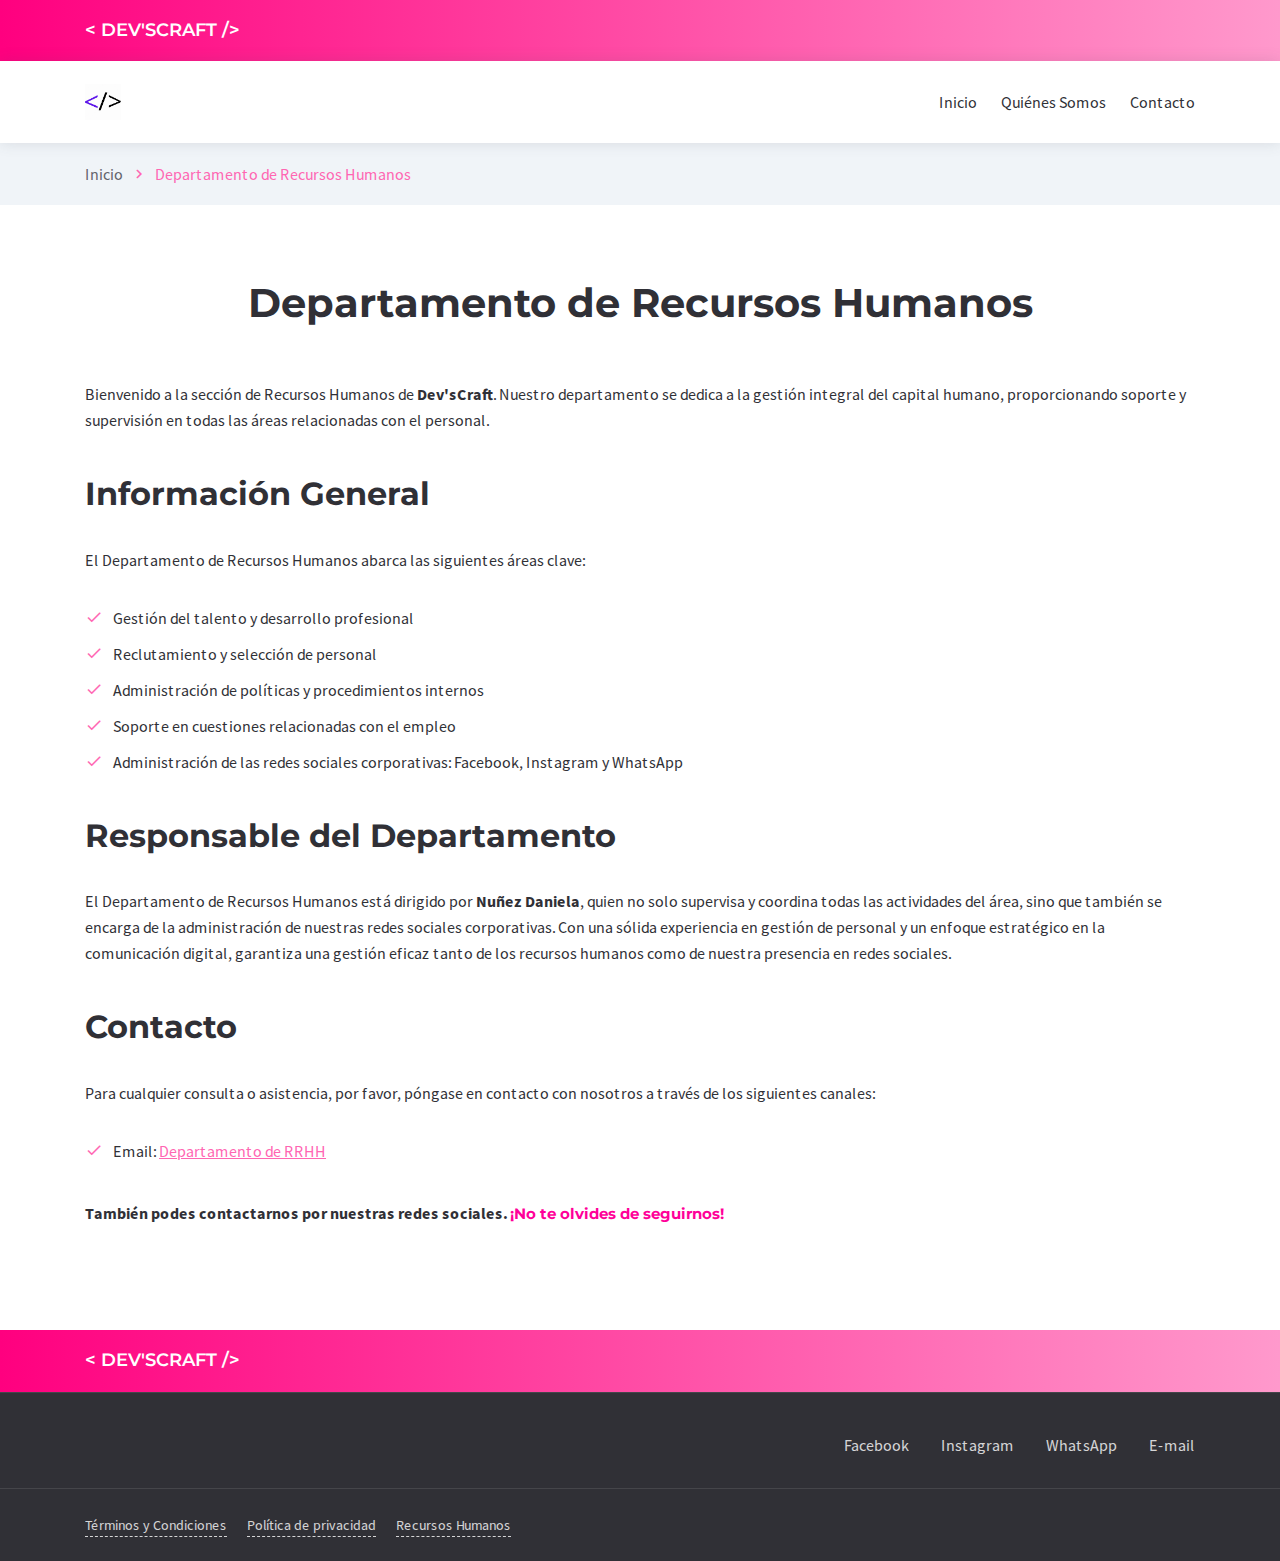
<file: pages/human-resources.html>
<!DOCTYPE html>
<html lang="es">

<head>
    <meta charset="utf-8">
    <title>Departamento de Recursos Humanos</title>
    <meta name="description" content="Descripción del Departamento de Recursos Humanos">
    <meta http-equiv="X-UA-Compatible" content="IE=edge">
    <meta name="viewport" content="width=device-width, initial-scale=1, maximum-scale=2">
    <!-- Favicon -->
    <link rel="shortcut icon" href="../assets/img/favicon/favicon.ico" type="image/x-icon">
    <!-- Css styles -->
    <link rel="stylesheet" href="../assets/css/bootstrap-grid.css">
    <link rel="stylesheet" href="../assets/css/style.css">
    <link rel="stylesheet" href="../assets/css/views/human-resources.css">
    <!-- Fonts -->
    <link rel="preload" href="../assets/fonts/source-sans-pro-v21-latin/source-sans-pro-v21-latin-regular.woff2"
        as="font" type="font/woff2" crossorigin>
    <link rel="preload" href="../assets/fonts/source-sans-pro-v21-latin/source-sans-pro-v21-latin-700.woff2" as="font"
        type="font/woff2" crossorigin>
    <link rel="preload" href="../assets/fonts/montserrat-v25-latin/montserrat-v25-latin-700.woff2" as="font"
        type="font/woff2" crossorigin>
    <link rel="preload" href="../assets/fonts/montserrat-v25-latin/montserrat-v25-latin-600.woff2" as="font"
        type="font/woff2" crossorigin>
    <!-- Material Icons -->
    <link rel="preload" href="../assets/fonts/material-icons/material-icons.woff2" as="font" type="font/woff2"
        crossorigin>
    <link rel="preload" href="../assets/fonts/material-icons/material-icons-outlined.woff2" as="font" type="font/woff2"
        crossorigin>
</head>

<body>

    <main class="main">

        <div class="main-inner">

            <!-- Begin mobile main menu -->
            <nav class="mmm">
                <div class="mmm-content">
                    <ul class="mmm-list">
                        <li>
                            <a href="../index.html">Inicio</a>
                        </li>
                        <li>
                            <a href="../pages/about-us.html">Quiénes Somos</a>
                        </li>
                        <li>
                            <a href="../pages/contacts.html">Contacto</a>
                        </li>
                    </ul>
                </div>
            </nav><!-- End mobile main menu -->

            <div class="bff">
                <div class="container">
                    <div class="row">
                        <div class="col">
                            <div class="bff-container">
                                <p>
                                    < Dev'sCraft />
                                </p>
                            </div>
                        </div>
                    </div>
                </div>
            </div>

            <header class="header header-minimal">
                <nav class="header-fixed">
                    <div class="container">
                        <div class="row flex-nowrap align-items-center justify-content-between">
                            <div class="col-auto header-fixed-col logo-wrapper">
                                <a href="index.html" class="logo" title="Dev'sCraft">
                                    <img src="/assets/img/devsCraft/Dev'sCraft (2).gif" width="180" height="60"
                                        alt="< Dev'sCraft />">
                                </a>
                            </div>
                            <div class="col-auto col-xl col-static header-fixed-col d-none d-xl-block">
                                <div class="row flex-nowrap align-items-center justify-content-end">
                                    <div class="col header-fixed-col d-none d-xl-block col-static">
                                        <!-- Begin main menu -->
                                        <nav class="main-mnu">
                                            <ul class="main-mnu-list">
                                                <li>
                                                    <a href="../index.html" data-title="Inicio">
                                                        <span>Inicio</span>
                                                    </a>
                                                </li>
                                                <li>
                                                    <a href="../pages/about-us.html" data-title="Quiénes Somos">
                                                        <span>Quiénes Somos</span>
                                                    </a>
                                                </li>
                                                <li>
                                                    <a href="../pages/contacts.html" data-title="Contacto">
                                                        <span>Contacto</span>
                                                    </a>
                                                </li>
                                            </ul>
                                        </nav><!-- End main menu -->
                                    </div>
                                </div>
                            </div>
                            <div class="col-auto d-block d-xl-none header-fixed-col">
                                <div class="main-mnu-btn">
                                    <span class="bar bar-1"></span>
                                    <span class="bar bar-2"></span>
                                    <span class="bar bar-3"></span>
                                    <span class="bar bar-4"></span>
                                </div>
                            </div>
                        </div>
                    </div>
                </nav>
            </header>

            <!-- Begin bread crumbs -->
            <nav class="bread-crumbs">
                <div class="container">
                    <div class="row">
                        <div class="col-12">
                            <ul class="bread-crumbs-list">
                                <li>
                                    <a href="../index.html">Inicio</a>
                                    <i class="material-icons md-18">chevron_right</i>
                                </li>
                                <li>Departamento de Recursos Humanos</li>
                            </ul>
                        </div>
                    </div>
                </div>
            </nav><!-- End bread crumbs -->

            <div class="section">
                <div class="container">
                    <div class="row">
                        <div class="col-12">
                            <div class="section-heading heading-center section-heading-animate">
                                <h1>Departamento de Recursos Humanos</h1>
                            </div>
                            <div class="content">
                                <p>Bienvenido a la sección de Recursos Humanos de <b>Dev'sCraft</b>. Nuestro
                                    departamento se dedica a la gestión integral del capital humano, proporcionando
                                    soporte y supervisión en todas las áreas relacionadas con el personal.</p>

                                <h2>Información General</h2>
                                <p>El Departamento de Recursos Humanos abarca las siguientes áreas clave:</p>
                                <ul>
                                    <li>Gestión del talento y desarrollo profesional</li>
                                    <li>Reclutamiento y selección de personal</li>
                                    <li>Administración de políticas y procedimientos internos</li>
                                    <li>Soporte en cuestiones relacionadas con el empleo</li>
                                    <li>Administración de las redes sociales corporativas: Facebook, Instagram y
                                        WhatsApp</li>
                                </ul>

                                <h2>Responsable del Departamento</h2>
                                <p>El Departamento de Recursos Humanos está dirigido por <strong>Nuñez Daniela</strong>,
                                    quien no solo supervisa y coordina todas las actividades
                                    del área, sino que también se encarga de la administración de nuestras redes
                                    sociales corporativas. Con una sólida experiencia en gestión de personal y un
                                    enfoque estratégico en la comunicación digital, garantiza
                                    una gestión eficaz tanto de los recursos humanos como de nuestra presencia en redes
                                    sociales.</p>

                                <h2>Contacto</h2>
                                <p>Para cualquier consulta o asistencia, por favor, póngase en contacto con nosotros a
                                    través de los siguientes canales:</p>
                                <ul>
                                    <li>Email: <a href="mailto:nunezdanielaeliana@gmail.com"> Departamento de RRHH</a>
                                    </li>
                                    <br>
                                    <p>
                                        <b>
                                            También podes contactarnos por nuestras redes sociales. <span
                                                class="pinkColor"> ¡No te olvides de
                                                seguirnos!</span>
                                        </b>
                                    </p>
                            </div>
                        </div>
                    </div>
                </div>
            </div>

        </div>

        <div class="bff">
            <div class="container">
                <div class="row">
                    <div class="col">
                        <div class="bff-container">
                            <p>
                                < Dev'sCraft />
                            </p>
                        </div>
                    </div>
                </div>
            </div>
        </div>

        <!-- Begin footer -->
        <footer class="footer footer-minimal">
            <div class="footer-main">
                <div class="container">
                    <div class="row items align-items-center">
                        <div class="col-md item">
                            <div class="footer-item">
                                <nav class="footer-nav">
                                    <ul class="footer-mnu footer-mnu-line">
                                        <li><a href="https://www.facebook.com/tu-cuenta" class="hover-link"
                                                target="_blank" data-title="Facebook"><span>Facebook</span></a></li>
                                        <li><a href="https://www.instagram.com/tu-cuenta" class="hover-link"
                                                target="_blank" data-title="Instagram"><span>Instagram</span></a></li>
                                        <li><a href="https://api.whatsapp.com/send?phone=+3290818919&text=Hola%2C%20me%20gustar%C3%ADa%20obtener%20m%C3%A1s%20informaci%C3%B3n%20sobre%20las%20tarjetas%20para%20eventos%20que%20ofrecen%20en%20su%20sitio%20web.%20Gracias."
                                                class="hover-link" target="_blank"
                                                data-title="WhatsApp"><span>WhatsApp</span></a>
                                        </li>
                                        <li><a href="mailto:devs.craft.info@gmail.com" class="hover-link"
                                                target="_blank" data-title="E-mail"><span>E-mail</span></a></li>
                                    </ul>
                                </nav>
                            </div>
                        </div>
                    </div>
                </div>
            </div>
            <div class="footer-bottom">
                <div class="container">
                    <div class="row justify-content-between items">
                        <div class="col-md-auto col-12 item">
                            <nav class="footer-links">
                                <ul>
                                    <li><a href="../pages/terms-and-conditions.html">Términos y Condiciones</a></li>
                                    <li><a href="../pages/privacy-policy.html">Política de privacidad</a></li>
                                    <li><a href="../pages/human-resources.html">Recursos Humanos</a></li>
                                </ul>
                            </nav>
                        </div>
                    </div>
                </div>
            </div>
        </footer><!-- End footer -->

    </main>

    <!-- Js scripts -->
    <script src="../assets/libs/jquery/jquery.min.js"></script>
    <script src="../assets/libs/lozad/lozad.min.js"></script>
    <script src="../assets/libs/device/device.js"></script>
    <script src="../assets/libs/spincrement/jquery.spincrement.min.js"></script>
    <script src="../assets/libs/pristine/pristine.min.js"></script>
    <script src="../assets/js/custom.js"></script>

</body>

</html>
</file>
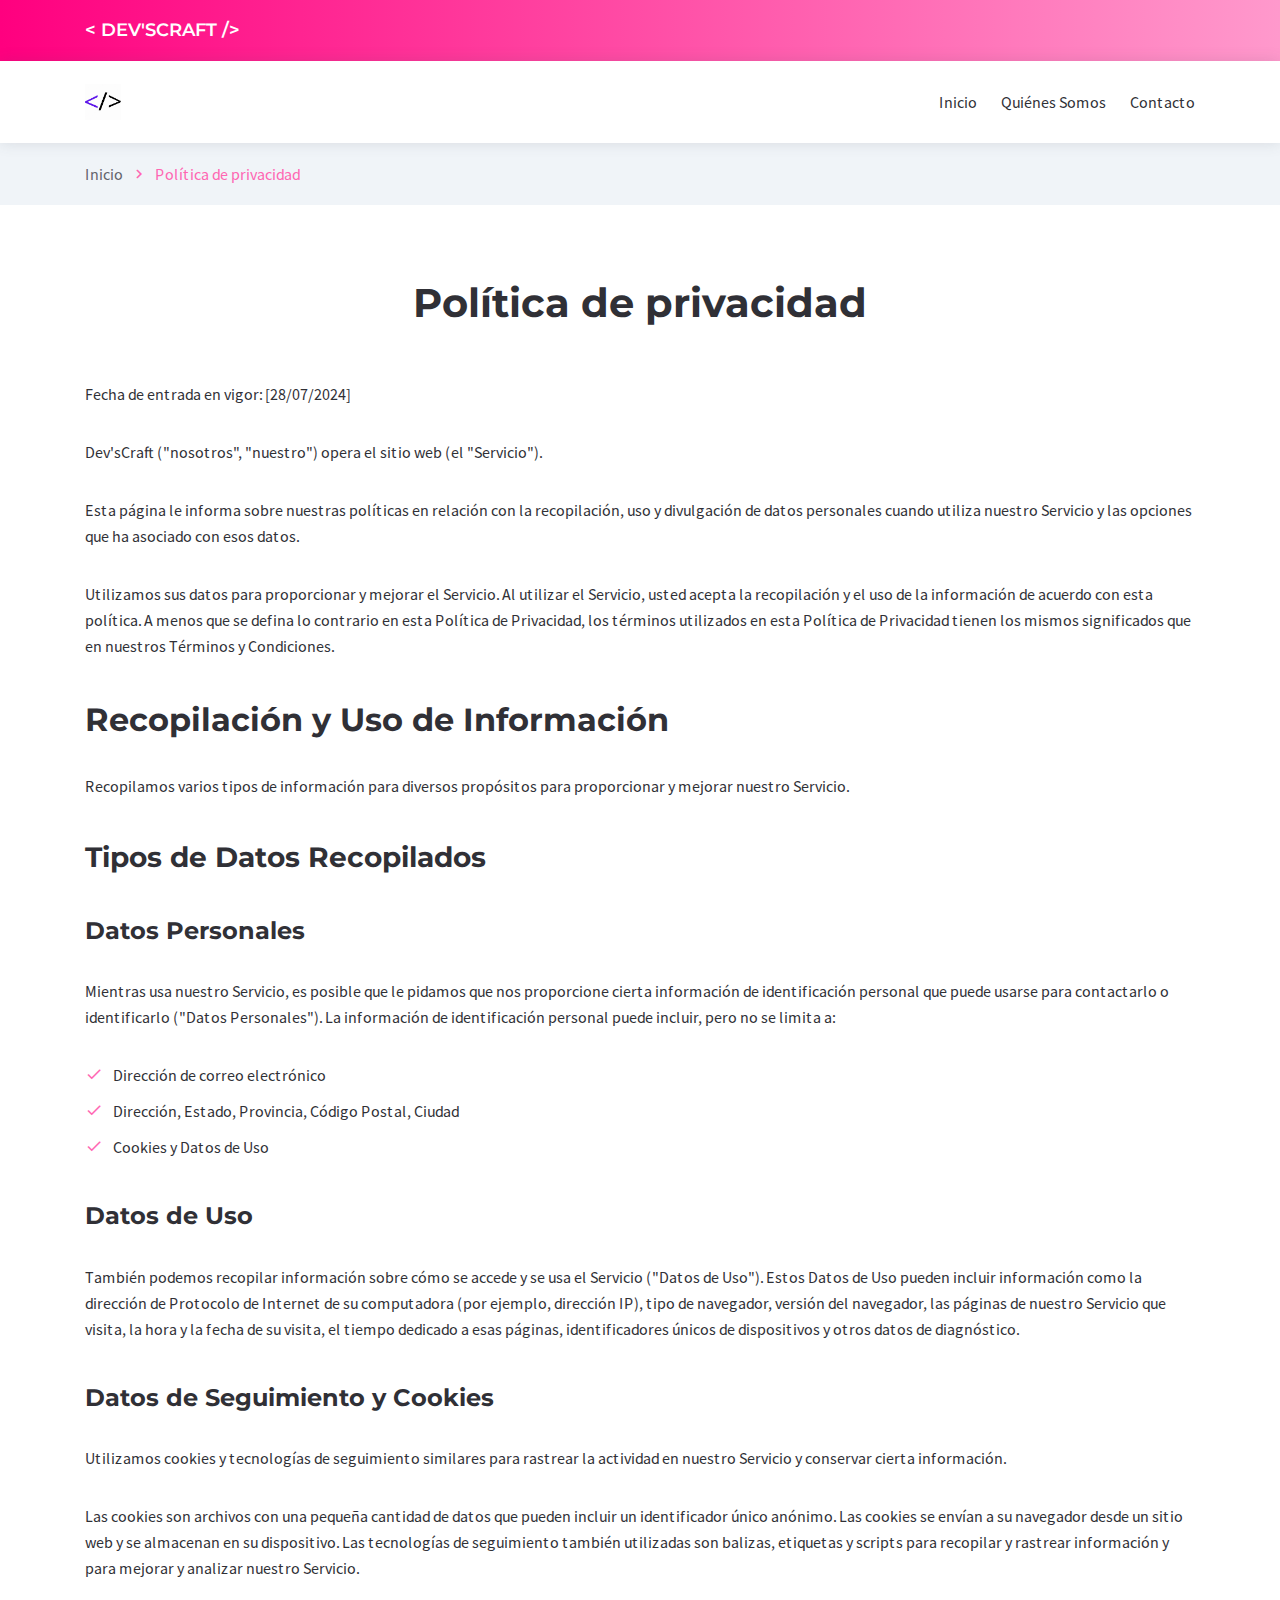
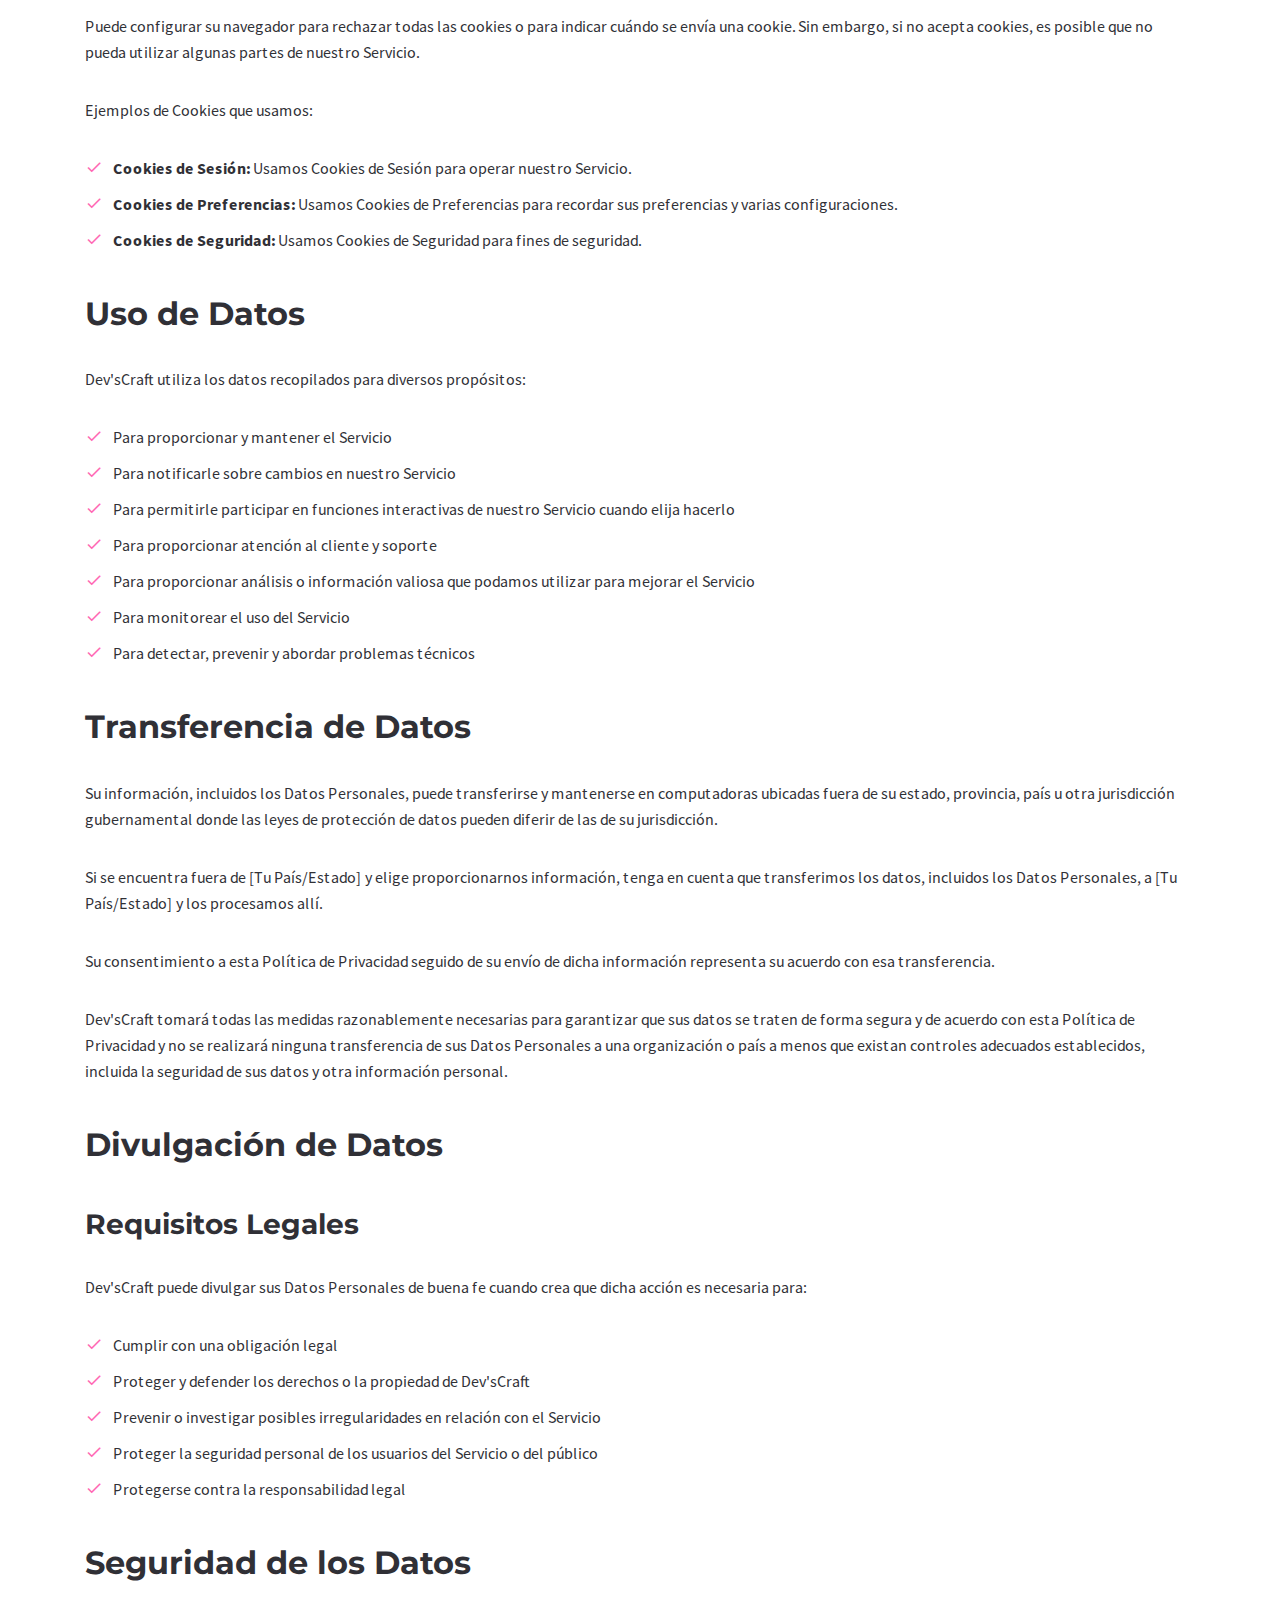
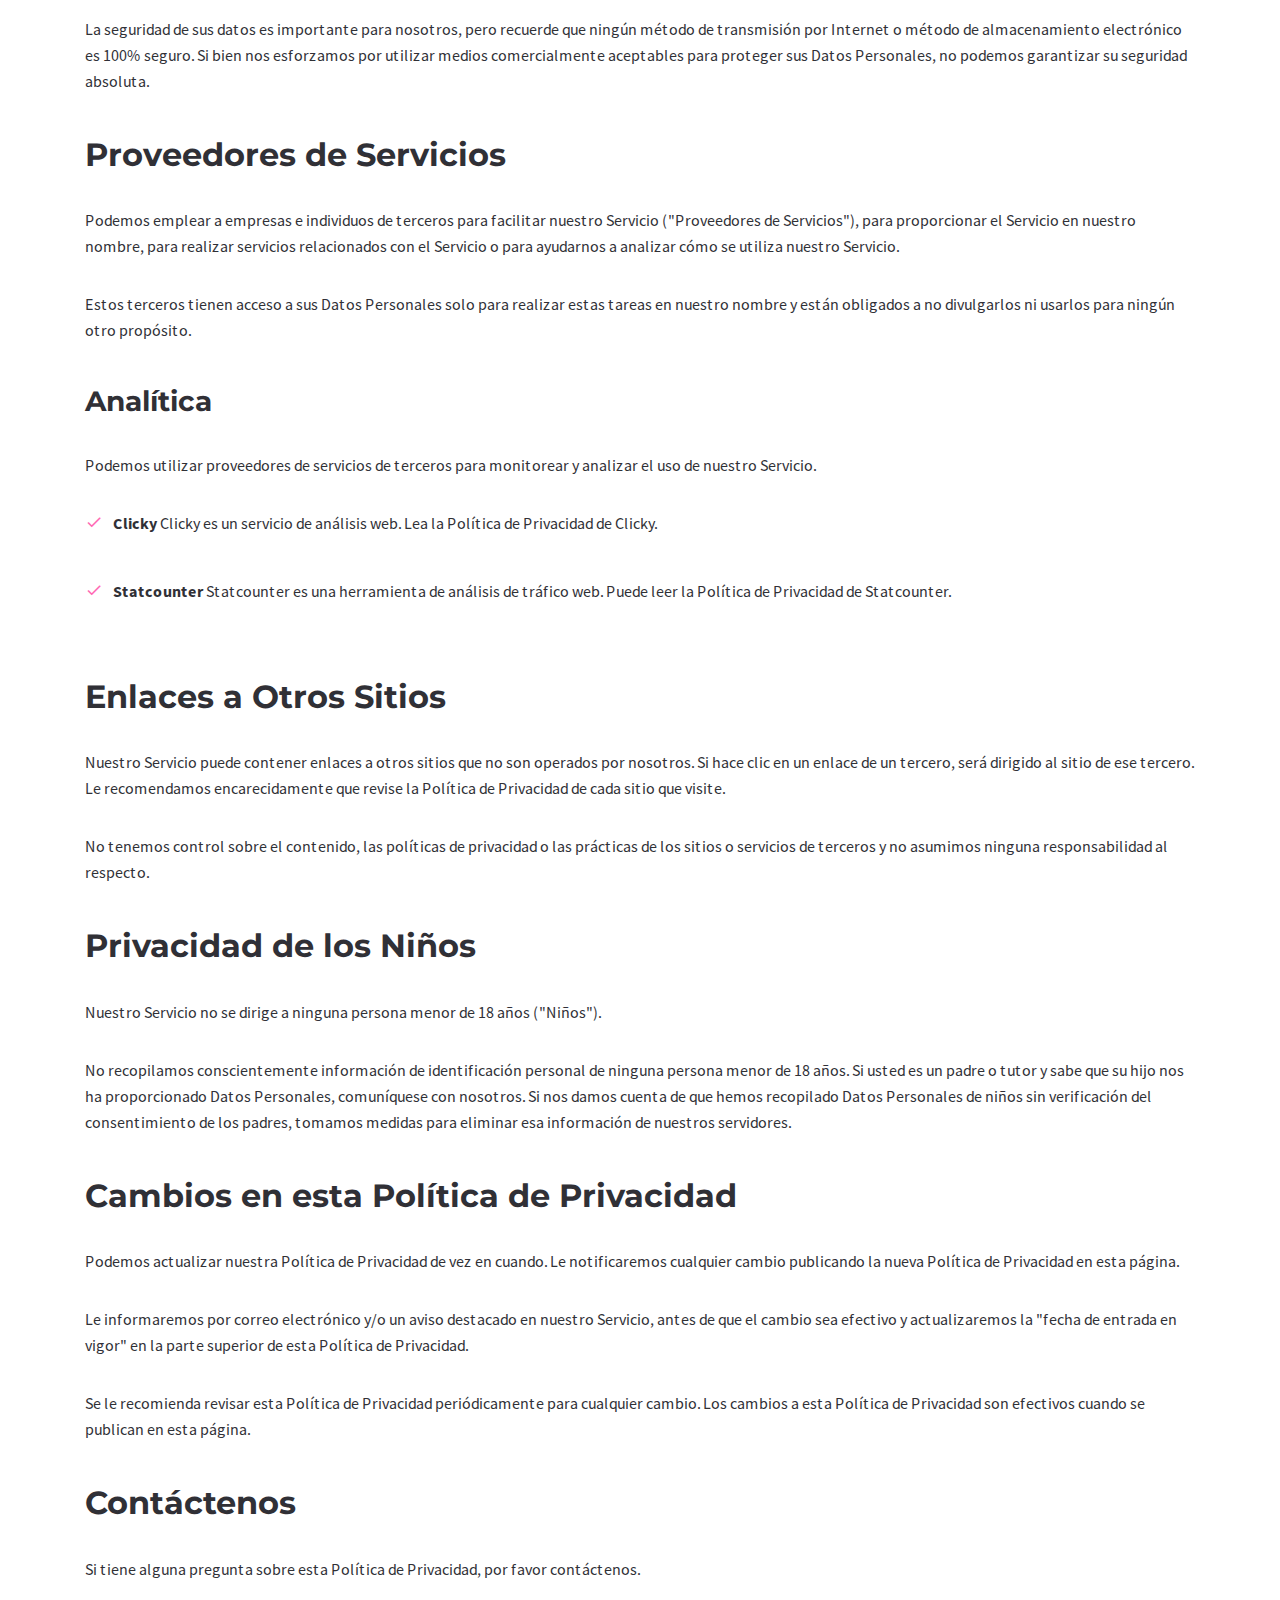
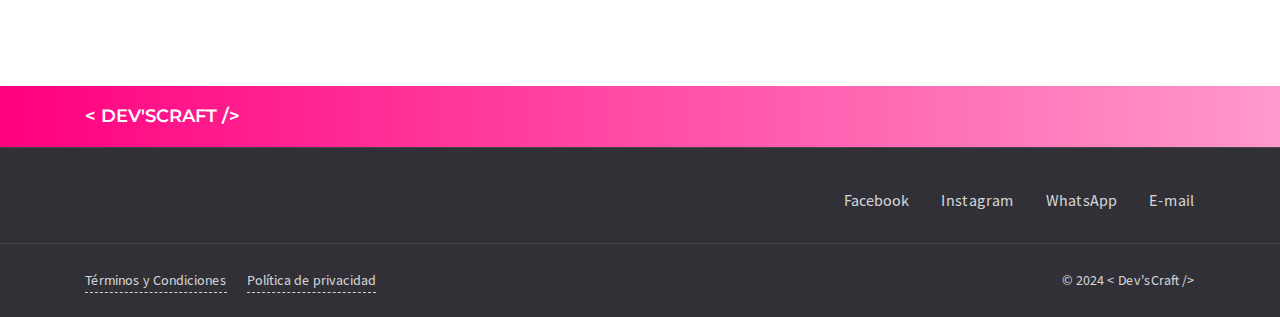
<file: pages/privacy-policy.html>
<!DOCTYPE html>
<html lang="en">

<head>
    <meta charset="utf-8">
    <title>
        Política de privacidad
    </title>
    <meta name="description" content="Description">
    <meta http-equiv="X-UA-Compatible" content="IE=edge">
    <meta name="viewport" content="width=device-width, initial-scale=1, maximum-scale=2">
    <!-- Favicon -->
    <link rel="shortcut icon" href="../assets/img/favicon/favicon.ico" type="image/x-icon">
    <!-- Css styles -->
    <link rel="stylesheet" href="../assets/css/bootstrap-grid.css">
    <link rel="stylesheet" href="../assets/css/style.css">
    <!-- Fonts -->
    <link rel="preload" href="../assets/fonts/source-sans-pro-v21-latin/source-sans-pro-v21-latin-regular.woff2"
        as="font" type="font/woff2" crossorigin>
    <link rel="preload" href="../assets/fonts/source-sans-pro-v21-latin/source-sans-pro-v21-latin-700.woff2" as="font"
        type="font/woff2" crossorigin>
    <link rel="preload" href="../assets/fonts/montserrat-v25-latin/montserrat-v25-latin-700.woff2" as="font"
        type="font/woff2" crossorigin>
    <link rel="preload" href="../assets/fonts/montserrat-v25-latin/montserrat-v25-latin-600.woff2" as="font"
        type="font/woff2" crossorigin>
    <!-- Material Icons -->
    <link rel="preload" href="../assets/fonts/material-icons/material-icons.woff2" as="font" type="font/woff2"
        crossorigin>
    <link rel="preload" href="../assets/fonts/material-icons/material-icons-outlined.woff2" as="font" type="font/woff2"
        crossorigin>
</head>

<body>

    <main class="main">

        <div class="main-inner">

            <!-- Begin mobile main menu -->
            <nav class="mmm">
                <div class="mmm-content">
                    <ul class="mmm-list">
                        <li>
                            <a href="../index.html">Inicio</a>
                        </li>
                        <li>
                            <a href="../pages/about-us.html">Quiénes Somos</a>
                        </li>
                        <li>
                            <a href="../pages/contacts.html">Contacts</a>
                        </li>
                    </ul>
                </div>
            </nav><!-- End mobile main menu -->
            <div class="bff">
                <div class="container">
                    <div class="row">
                        <div class="col">
                            <div class="bff-container">
                                <p>
                                    < Dev'sCraft />
                                </p>
                            </div>
                        </div>
                    </div>
                </div>
            </div>
            <header class="header header-minimal">
                <nav class="header-fixed">
                    <div class="container">
                        <div class="row flex-nowrap align-items-center justify-content-between">
                            <div class="col-auto header-fixed-col logo-wrapper">
                                <a href="index.html" class="logo" title="Dev'sCraft">
                                    <img src="/assets/img/devsCraft/Dev'sCraft (2).gif" width="180" height="60"
                                        alt="< Dev'sCraft />">
                                </a>
                            </div>
                            <div class="col-auto col-xl col-static header-fixed-col d-none d-xl-block">
                                <div class="row flex-nowrap align-items-center justify-content-end">
                                    <div class="col header-fixed-col d-none d-xl-block col-static">
                                        <!-- Begin main menu -->
                                        <nav class="main-mnu">
                                            <ul class="main-mnu-list">
                                                <li>
                                                    <a href="../index.html" data-title="Inicio">
                                                        <span>Inicio</span>
                                                    </a>
                                                </li>
                                                <li>
                                                    <a href="../pages/about-us.html" data-title="Quiénes Somos">
                                                        <span>Quiénes Somos</span>
                                                    </a>
                                                </li>
                                                <li>
                                                    <a href="../pages/contacts.html" data-title="Contacto">
                                                        <span>Contacto</span>
                                                    </a>
                                                </li>
                                            </ul>
                                        </nav><!-- End main menu -->
                                    </div>
                                </div>
                            </div>
                            <div class="col-auto d-block d-xl-none header-fixed-col">
                                <div class="main-mnu-btn">
                                    <span class="bar bar-1"></span>
                                    <span class="bar bar-2"></span>
                                    <span class="bar bar-3"></span>
                                    <span class="bar bar-4"></span>
                                </div>
                            </div>
                        </div>
                    </div>
                </nav>
            </header>

            <!-- Begin bread crumbs -->
            <nav class="bread-crumbs">
                <div class="container">
                    <div class="row">
                        <div class="col-12">
                            <ul class="bread-crumbs-list">
                                <li>
                                    <a href="../index.html">Inicio</a>
                                    <i class="material-icons md-18">chevron_right</i>
                                </li>
                                <li>Política de privacidad</li>
                            </ul>
                        </div>
                    </div>
                </div>
            </nav><!-- End bread crumbs -->

            <div class="section">
                <div class="container">
                    <div class="row">
                        <div class="col-12">
                            <div class="section-heading heading-center section-heading-animate">
                                <h1>Política de privacidad</h1>
                            </div>
                            <div class="content">
                                <p>Fecha de entrada en vigor: [28/07/2024]</p>
                                <p>Dev'sCraft ("nosotros", "nuestro") opera el sitio web (el "Servicio").</p>
                                <p>Esta página le informa sobre nuestras políticas en relación con la recopilación, uso
                                    y divulgación de datos
                                    personales cuando utiliza nuestro Servicio y las opciones que ha asociado con esos
                                    datos.</p>

                                <p>Utilizamos sus datos para proporcionar y mejorar el Servicio. Al utilizar el
                                    Servicio, usted acepta la
                                    recopilación y el uso de la información de acuerdo con esta política. A menos que se
                                    defina lo contrario en esta
                                    Política de Privacidad, los términos utilizados en esta Política de Privacidad
                                    tienen los mismos significados
                                    que en nuestros Términos y Condiciones.</p>

                                <h2>Recopilación y Uso de Información</h2>
                                <p>Recopilamos varios tipos de información para diversos propósitos para proporcionar y
                                    mejorar nuestro Servicio.
                                </p>

                                <h3>Tipos de Datos Recopilados</h3>

                                <h4>Datos Personales</h4>
                                <p>Mientras usa nuestro Servicio, es posible que le pidamos que nos proporcione cierta
                                    información de identificación
                                    personal que puede usarse para contactarlo o identificarlo ("Datos Personales"). La
                                    información de
                                    identificación personal puede incluir, pero no se limita a:</p>
                                <ul>
                                    <li>Dirección de correo electrónico</li>
                                    <li>Dirección, Estado, Provincia, Código Postal, Ciudad</li>
                                    <li>Cookies y Datos de Uso</li>
                                </ul>

                                <h4>Datos de Uso</h4>
                                <p>También podemos recopilar información sobre cómo se accede y se usa el Servicio
                                    ("Datos de Uso"). Estos Datos de
                                    Uso pueden incluir información como la dirección de Protocolo de Internet de su
                                    computadora (por ejemplo,
                                    dirección IP), tipo de navegador, versión del navegador, las páginas de nuestro
                                    Servicio que visita, la hora y
                                    la fecha de su visita, el tiempo dedicado a esas páginas, identificadores únicos de
                                    dispositivos y otros datos
                                    de diagnóstico.</p>

                                <h4>Datos de Seguimiento y Cookies</h4>
                                <p>Utilizamos cookies y tecnologías de seguimiento similares para rastrear la actividad
                                    en nuestro Servicio y
                                    conservar cierta información.</p>
                                <p>Las cookies son archivos con una pequeña cantidad de datos que pueden incluir un
                                    identificador único anónimo. Las
                                    cookies se envían a su navegador desde un sitio web y se almacenan en su
                                    dispositivo. Las tecnologías de
                                    seguimiento también utilizadas son balizas, etiquetas y scripts para recopilar y
                                    rastrear información y para
                                    mejorar y analizar nuestro Servicio.</p>
                                <p>Puede configurar su navegador para rechazar todas las cookies o para indicar cuándo
                                    se envía una cookie. Sin
                                    embargo, si no acepta cookies, es posible que no pueda utilizar algunas partes de
                                    nuestro Servicio.</p>
                                <p>Ejemplos de Cookies que usamos:</p>
                                <ul>
                                    <li><strong>Cookies de Sesión:</strong> Usamos Cookies de Sesión para operar nuestro
                                        Servicio.</li>
                                    <li><strong>Cookies de Preferencias:</strong> Usamos Cookies de Preferencias para
                                        recordar sus preferencias y
                                        varias configuraciones.</li>
                                    <li><strong>Cookies de Seguridad:</strong> Usamos Cookies de Seguridad para fines de
                                        seguridad.</li>
                                </ul>

                                <h2>Uso de Datos</h2>
                                <p>Dev'sCraft utiliza los datos recopilados para diversos propósitos:</p>
                                <ul>
                                    <li>Para proporcionar y mantener el Servicio</li>
                                    <li>Para notificarle sobre cambios en nuestro Servicio</li>
                                    <li>Para permitirle participar en funciones interactivas de nuestro Servicio cuando
                                        elija hacerlo</li>
                                    <li>Para proporcionar atención al cliente y soporte</li>
                                    <li>Para proporcionar análisis o información valiosa que podamos utilizar para
                                        mejorar el Servicio</li>
                                    <li>Para monitorear el uso del Servicio</li>
                                    <li>Para detectar, prevenir y abordar problemas técnicos</li>
                                </ul>

                                <h2>Transferencia de Datos</h2>
                                <p>Su información, incluidos los Datos Personales, puede transferirse y mantenerse en
                                    computadoras ubicadas fuera de
                                    su estado, provincia, país u otra jurisdicción gubernamental donde las leyes de
                                    protección de datos pueden
                                    diferir de las de su jurisdicción.</p>
                                <p>Si se encuentra fuera de [Tu País/Estado] y elige proporcionarnos información, tenga
                                    en cuenta que transferimos
                                    los datos, incluidos los Datos Personales, a [Tu País/Estado] y los procesamos allí.
                                </p>
                                <p>Su consentimiento a esta Política de Privacidad seguido de su envío de dicha
                                    información representa su acuerdo
                                    con esa transferencia.</p>
                                <p>Dev'sCraft tomará todas las medidas razonablemente necesarias para garantizar que sus
                                    datos se traten de forma
                                    segura y de acuerdo con esta Política de Privacidad y no se realizará ninguna
                                    transferencia de sus Datos
                                    Personales a una organización o país a menos que existan controles adecuados
                                    establecidos, incluida la seguridad
                                    de sus datos y otra información personal.</p>

                                <h2>Divulgación de Datos</h2>

                                <h3>Requisitos Legales</h3>
                                <p>Dev'sCraft puede divulgar sus Datos Personales de buena fe cuando crea que dicha
                                    acción es necesaria para:</p>
                                <ul>
                                    <li>Cumplir con una obligación legal</li>
                                    <li>Proteger y defender los derechos o la propiedad de Dev'sCraft</li>
                                    <li>Prevenir o investigar posibles irregularidades en relación con el Servicio</li>
                                    <li>Proteger la seguridad personal de los usuarios del Servicio o del público</li>
                                    <li>Protegerse contra la responsabilidad legal</li>
                                </ul>

                                <h2>Seguridad de los Datos</h2>
                                <p>La seguridad de sus datos es importante para nosotros, pero recuerde que ningún
                                    método de transmisión por
                                    Internet o método de almacenamiento electrónico es 100% seguro. Si bien nos
                                    esforzamos por utilizar medios
                                    comercialmente aceptables para proteger sus Datos Personales, no podemos garantizar
                                    su seguridad absoluta.</p>

                                <h2>Proveedores de Servicios</h2>
                                <p>Podemos emplear a empresas e individuos de terceros para facilitar nuestro Servicio
                                    ("Proveedores de Servicios"),
                                    para proporcionar el Servicio en nuestro nombre, para realizar servicios
                                    relacionados con el Servicio o para
                                    ayudarnos a analizar cómo se utiliza nuestro Servicio.</p>
                                <p>Estos terceros tienen acceso a sus Datos Personales solo para realizar estas tareas
                                    en nuestro nombre y están
                                    obligados a no divulgarlos ni usarlos para ningún otro propósito.</p>

                                <h3>Analítica</h3>
                                <p>Podemos utilizar proveedores de servicios de terceros para monitorear y analizar el
                                    uso de nuestro Servicio.</p>
                                <ul>
                                    <li>
                                        <p><strong>Clicky</strong></p>
                                        <p>Clicky es un servicio de análisis web. Lea la Política de Privacidad de
                                            Clicky.</p>
                                    </li>
                                    <li>
                                        <p><strong>Statcounter</strong></p>
                                        <p>Statcounter es una herramienta de análisis de tráfico web. Puede leer la
                                            Política de Privacidad de
                                            Statcounter.</p>
                                    </li>
                                </ul>

                                <h2>Enlaces a Otros Sitios</h2>
                                <p>Nuestro Servicio puede contener enlaces a otros sitios que no son operados por
                                    nosotros. Si hace clic en un
                                    enlace de un tercero, será dirigido al sitio de ese tercero. Le recomendamos
                                    encarecidamente que revise la
                                    Política de Privacidad de cada sitio que visite.</p>
                                <p>No tenemos control sobre el contenido, las políticas de privacidad o las prácticas de
                                    los sitios o servicios de
                                    terceros y no asumimos ninguna responsabilidad al respecto.</p>

                                <h2>Privacidad de los Niños</h2>
                                <p>Nuestro Servicio no se dirige a ninguna persona menor de 18 años ("Niños").</p>
                                <p>No recopilamos conscientemente información de identificación personal de ninguna
                                    persona menor de 18 años. Si
                                    usted es un padre o tutor y sabe que su hijo nos ha proporcionado Datos Personales,
                                    comuníquese con nosotros. Si
                                    nos damos cuenta de que hemos recopilado Datos Personales de niños sin verificación
                                    del consentimiento de los
                                    padres, tomamos medidas para eliminar esa información de nuestros servidores.</p>

                                <h2>Cambios en esta Política de Privacidad</h2>
                                <p>Podemos actualizar nuestra Política de Privacidad de vez en cuando. Le notificaremos
                                    cualquier cambio publicando
                                    la nueva Política de Privacidad en esta página.</p>
                                <p>Le informaremos por correo electrónico y/o un aviso destacado en nuestro Servicio,
                                    antes de que el cambio sea
                                    efectivo y actualizaremos la "fecha de entrada en vigor" en la parte superior de
                                    esta Política de Privacidad.
                                </p>
                                <p>Se le recomienda revisar esta Política de Privacidad periódicamente para cualquier
                                    cambio. Los cambios a esta
                                    Política de Privacidad son efectivos cuando se publican en esta página.</p>

                                <h2>Contáctenos</h2>
                                <p>Si tiene alguna pregunta sobre esta Política de Privacidad, por favor contáctenos.
                                </p>
                            </div>

                        </div>
                    </div>
                </div>
            </div>

        </div>

        <div class="bff">
            <div class="container">
                <div class="row">
                    <div class="col">
                        <div class="bff-container">
                            <p>
                                < Dev'sCraft />
                            </p>
                        </div>
                    </div>
                </div>
            </div>
        </div>

        <!-- Begin footer -->
        <footer class="footer footer-minimal">
            <div class="footer-main">
                <div class="container">
                    <div class="row items align-items-center">
                        <div class="col-md item">
                            <div class="footer-item">
                                <nav class="footer-nav">
                                    <ul class="footer-mnu footer-mnu-line">
                                        <li><a href="https://www.facebook.com/tu-cuenta" class="hover-link"
                                                target="_blank" data-title="Facebook"><span>Facebook</span></a></li>
                                        <li><a href="https://www.instagram.com/tu-cuenta" class="hover-link"
                                                target="_blank" data-title="Instagram"><span>Instagram</span></a></li>
                                        <li><a href="https://api.whatsapp.com/send?phone=+3290818919&text=Hola%2C%20me%20gustar%C3%ADa%20obtener%20m%C3%A1s%20informaci%C3%B3n%20sobre%20las%20tarjetas%20para%20eventos%20que%20ofrecen%20en%20su%20sitio%20web.%20Gracias."
                                                class="hover-link" target="_blank"
                                                data-title="WhatsApp"><span>WhatsApp</span></a>
                                        </li>
                                        <li><a href="mailto:devs.craft.info@gmail.com" class="hover-link"
                                                target="_blank" data-title="E-mail"><span>E-mail</span></a></li>
                                    </ul>
                                </nav>
                            </div>
                        </div>
                    </div>
                </div>
            </div>
            <div class="footer-bottom">
                <div class="container">
                    <div class="row justify-content-between items">
                        <div class="col-md-auto col-12 item">
                            <nav class="footer-links">
                                <ul>
                                    <li><a href="../pages/terms-and-conditions.html">Términos y Condiciones</a></li>
                                    <li><a href="../pages/privacy-policy.html">Política de privacidad</a></li>
                                </ul>
                            </nav>
                        </div>
                        <div class="col-md-auto col-12 item">
                            <div class="copyright"> © 2024
                                < Dev'sCraft />
                            </div>
                        </div>
                    </div>
                </div>
            </div>
        </footer><!-- End footer -->

    </main><!-- End main -->

    <script src="../assets/libs/jquery/jquery.min.js"></script>
    <script src="../assets/libs/lozad/lozad.min.js"></script>
    <script src="../assets/libs/device/device.js"></script>
    <script src="../assets/libs/spincrement/jquery.spincrement.min.js"></script>
    <script src="../assets/libs/pristine/pristine.min.js"></script>
    <script src="../assets/js/custom.js"></script>

</body>

</html>
</file>
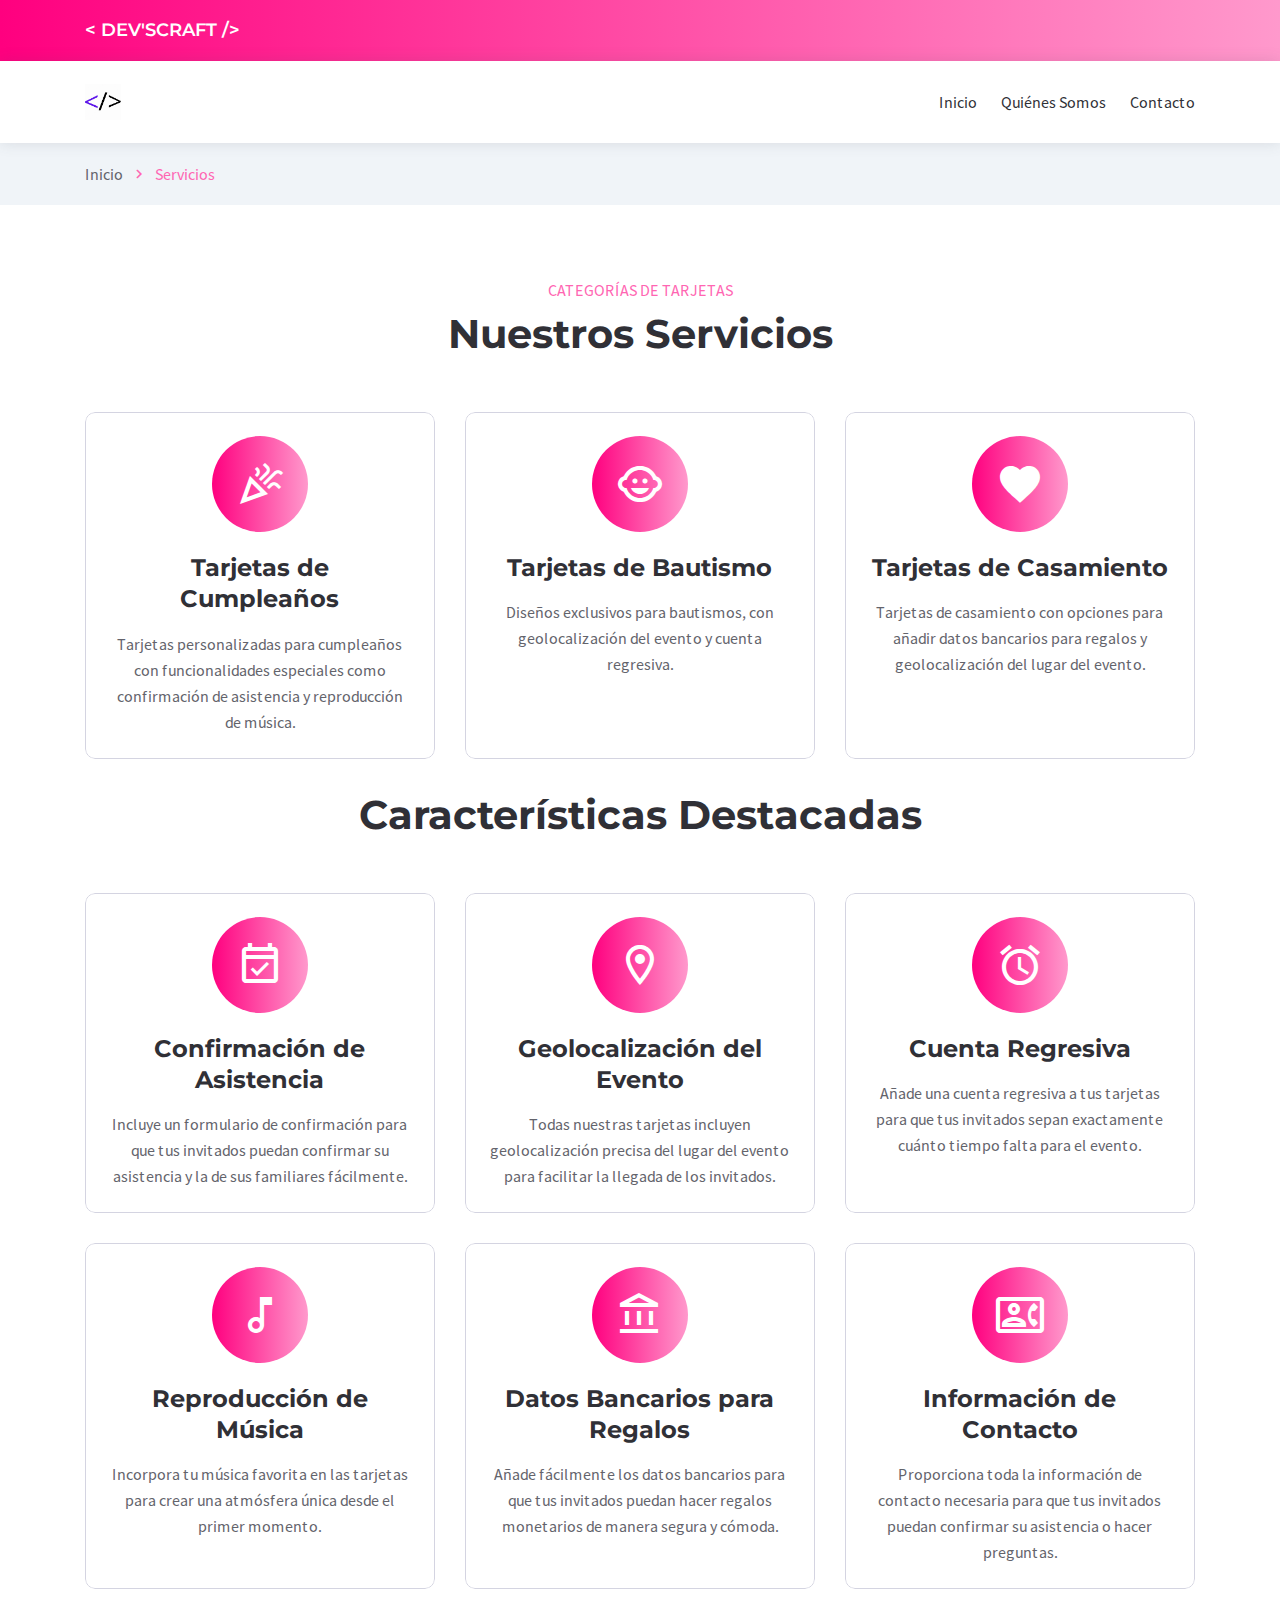
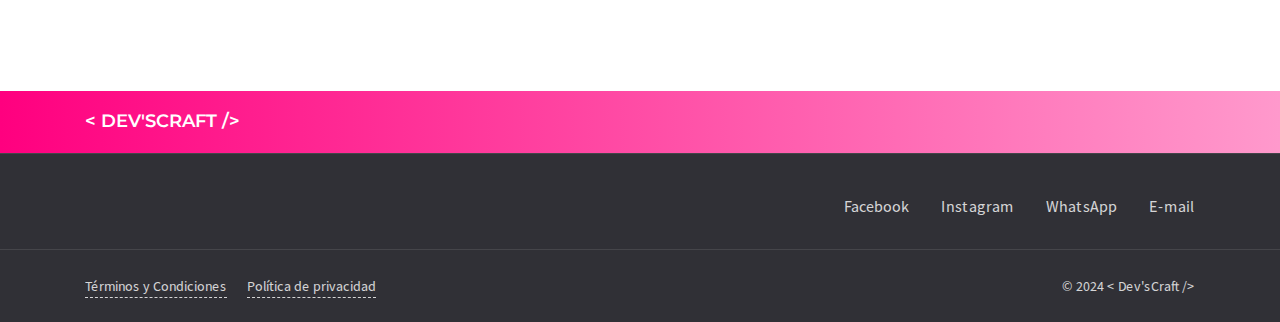
<file: pages/services.html>
<!DOCTYPE html>
<html lang="en">

<head>
    <meta charset="utf-8">
    <title>
        Servicios
    </title>
    <meta name="description" content="Description">
    <meta http-equiv="X-UA-Compatible" content="IE=edge">
    <meta name="viewport" content="width=device-width, initial-scale=1, maximum-scale=2">
    <!-- Favicon -->
    <link rel="shortcut icon" href="../assets/img/favicon/favicon.ico" type="image/x-icon">
    <!-- Css styles -->
    <link rel="stylesheet" href="../assets/css/bootstrap-grid.css">
    <link rel="stylesheet" href="../assets/css/style.css">
    <!-- Fonts -->
    <link rel="preload" href="../assets/fonts/source-sans-pro-v21-latin/source-sans-pro-v21-latin-regular.woff2"
        as="font" type="font/woff2" crossorigin>
    <link rel="preload" href="../assets/fonts/source-sans-pro-v21-latin/source-sans-pro-v21-latin-700.woff2" as="font"
        type="font/woff2" crossorigin>
    <link rel="preload" href="../assets/fonts/montserrat-v25-latin/montserrat-v25-latin-700.woff2" as="font"
        type="font/woff2" crossorigin>
    <link rel="preload" href="../assets/fonts/montserrat-v25-latin/montserrat-v25-latin-600.woff2" as="font"
        type="font/woff2" crossorigin>
    <!-- Material Icons -->
    <link rel="preload" href="../assets/fonts/material-icons/material-icons.woff2" as="font" type="font/woff2"
        crossorigin>
    <link rel="preload" href="../assets/fonts/material-icons/material-icons-outlined.woff2" as="font" type="font/woff2"
        crossorigin>
</head>

<body>
    <main class="main">
        <div class="main-inner">
            <div class="main-inner">
                <!-- Begin mobile main menu -->
                <nav class="mmm">
                    <div class="mmm-content">
                        <ul class="mmm-list">
                            <li>
                                <a href="../index.html">Inicio</a>
                            </li>
                            <li>
                                <a href="../pages/about-us.html">Quiénes Somos</a>
                            </li>
                            <li>
                                <a href="../pages/contacts.html">Contacts</a>
                            </li>
                        </ul>
                    </div>
                </nav><!-- End mobile main menu -->
                <div class="bff">
                    <div class="container">
                        <div class="row">
                            <div class="col">
                                <div class="bff-container">
                                    <p>
                                        < Dev'sCraft />
                                    </p>
                                </div>
                            </div>
                        </div>
                    </div>
                </div>
                <header class="header header-minimal">
                    <nav class="header-fixed">
                        <div class="container">
                            <div class="row flex-nowrap align-items-center justify-content-between">
                                <div class="col-auto header-fixed-col logo-wrapper">
                                    <a href="index.html" class="logo" title="Dev'sCraft">
                                        <img src="/assets/img/devsCraft/Dev'sCraft (2).gif" width="180" height="60"
                                            alt="< Dev'sCraft />">
                                    </a>
                                </div>
                                <div class="col-auto col-xl col-static header-fixed-col d-none d-xl-block">
                                    <div class="row flex-nowrap align-items-center justify-content-end">
                                        <div class="col header-fixed-col d-none d-xl-block col-static">
                                            <!-- Begin main menu -->
                                            <nav class="main-mnu">
                                                <ul class="main-mnu-list">
                                                    <li>
                                                        <a href="../index.html" data-title="Inicio">
                                                            <span>Inicio</span>
                                                        </a>
                                                    </li>
                                                    <li>
                                                        <a href="../pages/about-us.html" data-title="Quiénes Somos">
                                                            <span>Quiénes Somos</span>
                                                        </a>
                                                    </li>
                                                    <li>
                                                        <a href="../pages/contacts.html" data-title="Contacto">
                                                            <span>Contacto</span>
                                                        </a>
                                                    </li>
                                                </ul>
                                            </nav><!-- End main menu -->
                                        </div>
                                    </div>
                                </div>
                                <div class="col-auto d-block d-xl-none header-fixed-col">
                                    <div class="main-mnu-btn">
                                        <span class="bar bar-1"></span>
                                        <span class="bar bar-2"></span>
                                        <span class="bar bar-3"></span>
                                        <span class="bar bar-4"></span>
                                    </div>
                                </div>
                            </div>
                        </div>
                    </nav>
                </header>

                <!-- Begin bread crumbs -->
                <nav class="bread-crumbs">
                    <div class="container">
                        <div class="row">
                            <div class="col-12">
                                <ul class="bread-crumbs-list">
                                    <li>
                                        <a href="/index.html">Inicio</a>
                                        <i class="material-icons md-18">chevron_right</i>
                                    </li>
                                    <li>Servicios</li>
                                </ul>
                            </div>
                        </div>
                    </div>
                </nav><!-- End bread crumbs -->

                <!-- Services -->

                <section class="section" id="servicios">
                    <div class="container">
                        <div class="row">
                            <header class="col-12">
                                <div class="section-heading heading-center">
                                    <div class="section-subheading">Categorías de Tarjetas</div>
                                    <h2>Nuestros Servicios</h2>
                                </div>
                            </header>
                            <div class="col-lg-4 col-md-6 col-12 item">
                                <a href="#!" class="iitem item-style iitem-hover">
                                    <div class="iitem-icon">
                                        <i class="material-icons material-icons-outlined md-48">celebration</i>
                                    </div>
                                    <div class="iitem-icon-bg">
                                        <i class="material-icons material-icons-outlined">celebration</i>
                                    </div>
                                    <h3 class="iitem-heading item-heading-large">Tarjetas de Cumpleaños</h3>
                                    <div class="iitem-desc">Tarjetas personalizadas para cumpleaños con funcionalidades
                                        especiales como
                                        confirmación de asistencia y reproducción de música.</div>
                                </a>
                            </div>
                            <div class="col-lg-4 col-md-6 col-12 item">
                                <a href="#!" class="iitem item-style iitem-hover">
                                    <div class="iitem-icon">
                                        <i class="material-icons material-icons-outlined md-48">child_care</i>
                                    </div>
                                    <div class="iitem-icon-bg">
                                        <i class="material-icons material-icons-outlined">child_care</i>
                                    </div>
                                    <h3 class="iitem-heading item-heading-large">Tarjetas de Bautismo</h3>
                                    <div class="iitem-desc">Diseños exclusivos para bautismos, con geolocalización del
                                        evento y cuenta
                                        regresiva.</div>
                                </a>
                            </div>
                            <div class="col-lg-4 col-md-6 col-12 item">
                                <a href="#!" class="iitem item-style iitem-hover">
                                    <div class="iitem-icon">
                                        <i class="material-icons material-icons-outlined md-48">favorite</i>
                                    </div>
                                    <div class="iitem-icon-bg">
                                        <i class="material-icons material-icons-outlined">favorite</i>
                                    </div>
                                    <h3 class="iitem-heading item-heading-large">Tarjetas de Casamiento</h3>
                                    <div class="iitem-desc">Tarjetas de casamiento con opciones para añadir datos
                                        bancarios
                                        para regalos
                                        y geolocalización del lugar del evento.</div>
                                </a>
                            </div>
                            <div class="col-12">
                                <div class="section-heading heading-center">
                                    <h2>Características Destacadas</h2>
                                </div>
                            </div>
                            <div class="col-lg-4 col-md-6 col-12 item">
                                <a href="#!" class="iitem item-style iitem-hover">
                                    <div class="iitem-icon">
                                        <i class="material-icons material-icons-outlined md-48">event_available</i>
                                    </div>
                                    <div class="iitem-icon-bg">
                                        <i class="material-icons material-icons-outlined">event_available</i>
                                    </div>
                                    <h3 class="iitem-heading item-heading-large">Confirmación de Asistencia</h3>
                                    <div class="iitem-desc">Incluye un formulario de confirmación para que tus invitados
                                        puedan
                                        confirmar su asistencia y la de sus familiares fácilmente.</div>
                                </a>
                            </div>
                            <div class="col-lg-4 col-md-6 col-12 item">
                                <a href="#!" class="iitem item-style iitem-hover">
                                    <div class="iitem-icon">
                                        <i class="material-icons material-icons-outlined md-48">location_on</i>
                                    </div>
                                    <div class="iitem-icon-bg">
                                        <i class="material-icons material-icons-outlined">location_on</i>
                                    </div>
                                    <h3 class="iitem-heading item-heading-large">Geolocalización del Evento</h3>
                                    <div class="iitem-desc">Todas nuestras tarjetas incluyen geolocalización precisa del
                                        lugar del
                                        evento para facilitar la llegada de los invitados.</div>
                                </a>
                            </div>
                            <div class="col-lg-4 col-md-6 col-12 item">
                                <a href="#!" class="iitem item-style iitem-hover">
                                    <div class="iitem-icon">
                                        <i class="material-icons material-icons-outlined md-48">alarm</i>
                                    </div>
                                    <div class="iitem-icon-bg">
                                        <i class="material-icons material-icons-outlined">alarm</i>
                                    </div>
                                    <h3 class="iitem-heading item-heading-large">Cuenta Regresiva</h3>
                                    <div class="iitem-desc">Añade una cuenta regresiva a tus tarjetas para que tus
                                        invitados
                                        sepan
                                        exactamente cuánto tiempo falta para el evento.</div>
                                </a>
                            </div>
                            <div class="col-lg-4 col-md-6 col-12 item">
                                <a href="#!" class="iitem item-style iitem-hover">
                                    <div class="iitem-icon">
                                        <i class="material-icons material-icons-outlined md-48">music_note</i>
                                    </div>
                                    <div class="iitem-icon-bg">
                                        <i class="material-icons material-icons-outlined">music_note</i>
                                    </div>
                                    <h3 class="iitem-heading item-heading-large">Reproducción de Música</h3>
                                    <div class="iitem-desc">Incorpora tu música favorita en las tarjetas para crear una
                                        atmósfera única
                                        desde el primer momento.</div>
                                </a>
                            </div>
                            <div class="col-lg-4 col-md-6 col-12 item">
                                <a href="#!" class="iitem item-style iitem-hover">
                                    <div class="iitem-icon">
                                        <i class="material-icons material-icons-outlined md-48">account_balance</i>
                                    </div>
                                    <div class="iitem-icon-bg">
                                        <i class="material-icons material-icons-outlined">account_balance</i>
                                    </div>
                                    <h3 class="iitem-heading item-heading-large">Datos Bancarios para Regalos</h3>
                                    <div class="iitem-desc">Añade fácilmente los datos bancarios para que tus invitados
                                        puedan hacer
                                        regalos monetarios de manera segura y cómoda.</div>
                                </a>
                            </div>
                            <div class="col-lg-4 col-md-6 col-12 item">
                                <a href="#!" class="iitem item-style iitem-hover">
                                    <div class="iitem-icon">
                                        <i class="material-icons material-icons-outlined md-48">contact_phone</i>
                                    </div>
                                    <div class="iitem-icon-bg">
                                        <i class="material-icons material-icons-outlined">contact_phone</i>
                                    </div>
                                    <h3 class="iitem-heading item-heading-large">Información de Contacto</h3>
                                    <div class="iitem-desc">Proporciona toda la información de contacto necesaria para
                                        que
                                        tus invitados
                                        puedan confirmar su asistencia o hacer preguntas.</div>
                                </a>
                            </div>
                        </div>
                    </div>
                </section>


                <div class="bff">
                    <div class="container">
                        <div class="row">
                            <div class="col">
                                <div class="bff-container">
                                    <p>
                                        < Dev'sCraft />
                                    </p>
                                </div>
                            </div>
                        </div>
                    </div>
                </div>

                <!-- Begin footer -->
                <footer class="footer footer-minimal">
                    <div class="footer-main">
                        <div class="container">
                            <div class="row items align-items-center">
                                <div class="col-md item">
                                    <div class="footer-item">
                                        <nav class="footer-nav">
                                            <ul class="footer-mnu footer-mnu-line">
                                                <li><a href="https://www.facebook.com/tu-cuenta" class="hover-link"
                                                        target="_blank" data-title="Facebook"><span>Facebook</span></a>
                                                </li>
                                                <li><a href="https://www.instagram.com/tu-cuenta" class="hover-link"
                                                        target="_blank"
                                                        data-title="Instagram"><span>Instagram</span></a></li>
                                                <li><a href="https://api.whatsapp.com/send?phone=+3290818919&text=Hola%2C%20me%20gustar%C3%ADa%20obtener%20m%C3%A1s%20informaci%C3%B3n%20sobre%20las%20tarjetas%20para%20eventos%20que%20ofrecen%20en%20su%20sitio%20web.%20Gracias."
                                                        class="hover-link" target="_blank"
                                                        data-title="WhatsApp"><span>WhatsApp</span></a>
                                                </li>
                                                <li><a href="mailto:devs.craft.info@gmail.com" class="hover-link"
                                                        target="_blank" data-title="E-mail"><span>E-mail</span></a></li>
                                            </ul>
                                        </nav>
                                    </div>
                                </div>
                            </div>
                        </div>
                    </div>
                    <div class="footer-bottom">
                        <div class="container">
                            <div class="row justify-content-between items">
                                <div class="col-md-auto col-12 item">
                                    <nav class="footer-links">
                                        <ul>
                                            <li><a href="../pages/terms-and-conditions.html">Términos y Condiciones</a>
                                            </li>
                                            <li><a href="../pages/privacy-policy.html">Política de privacidad</a></li>
                                        </ul>
                                    </nav>
                                </div>
                                <div class="col-md-auto col-12 item">
                                    <div class="copyright"> © 2024
                                        < Dev'sCraft />
                                    </div>
                                </div>
                            </div>
                        </div>
                    </div>
                </footer><!-- End footer -->

    </main><!-- End main -->

    <script src="../assets/libs/jquery/jquery.min.js"></script>
    <script src="../assets/libs/lozad/lozad.min.js"></script>
    <script src="../assets/libs/device/device.js"></script>
    <script src="../assets/libs/spincrement/jquery.spincrement.min.js"></script>
    <script src="../assets/libs/pristine/pristine.min.js"></script>
    <script src="../assets/js/custom.js"></script>

</body>

</html>
</file>
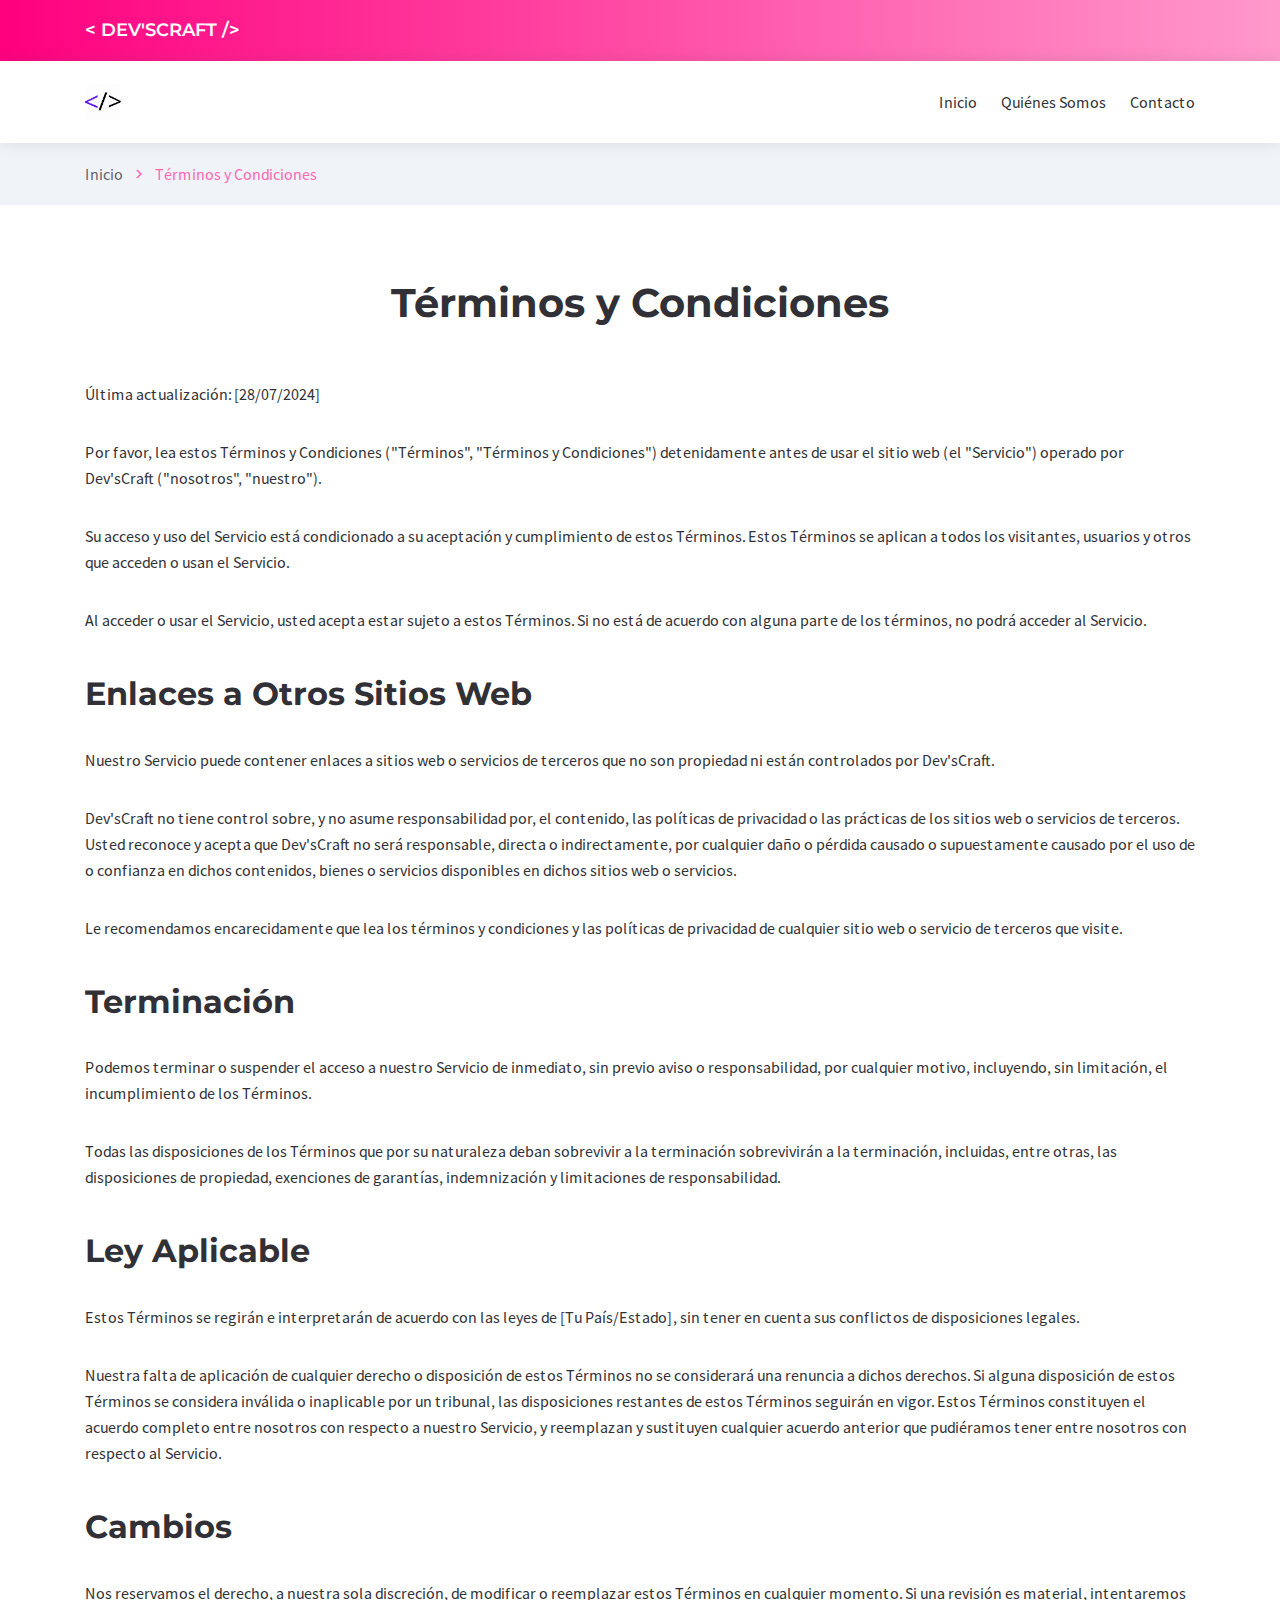
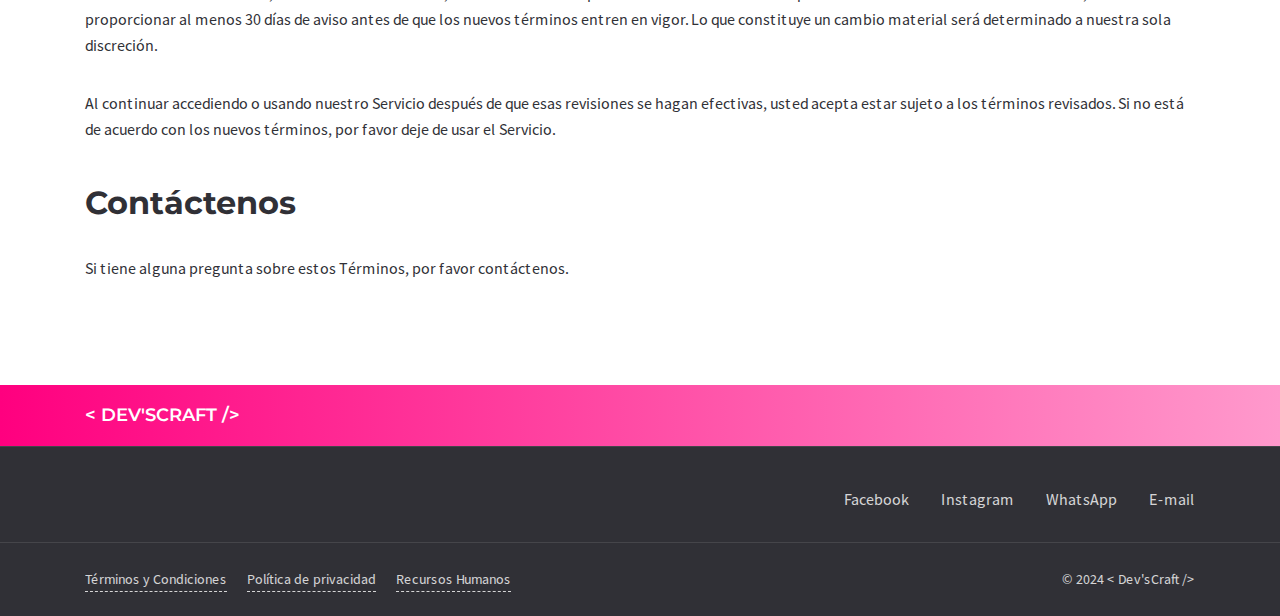
<file: pages/terms-and-conditions.html>
<!DOCTYPE html>
<html lang="en">

<head>
    <meta charset="utf-8">
    <title>
        Términos y Condiciones
    </title>
    <meta name="description" content="Description">
    <meta http-equiv="X-UA-Compatible" content="IE=edge">
    <meta name="viewport" content="width=device-width, initial-scale=1, maximum-scale=2">
    <!-- Favicon -->
    <link rel="shortcut icon" href="../assets/img/favicon/favicon.ico" type="image/x-icon">
    <!-- Css styles -->
    <link rel="stylesheet" href="../assets/css/bootstrap-grid.css">
    <link rel="stylesheet" href="/assets/css/style.css">
    <!-- Fonts -->
    <link rel="preload" href="../assets/fonts/source-sans-pro-v21-latin/source-sans-pro-v21-latin-regular.woff2"
        as="font" type="font/woff2" crossorigin>
    <link rel="preload" href="../assets/fonts/source-sans-pro-v21-latin/source-sans-pro-v21-latin-700.woff2" as="font"
        type="font/woff2" crossorigin>
    <link rel="preload" href="../assets/fonts/montserrat-v25-latin/montserrat-v25-latin-700.woff2" as="font"
        type="font/woff2" crossorigin>
    <link rel="preload" href="../assets/fonts/montserrat-v25-latin/montserrat-v25-latin-600.woff2" as="font"
        type="font/woff2" crossorigin>
    <!-- Material Icons -->
    <link rel="preload" href="../assets/fonts/material-icons/material-icons.woff2" as="font" type="font/woff2"
        crossorigin>
    <link rel="preload" href="../assets/fonts/material-icons/material-icons-outlined.woff2" as="font" type="font/woff2"
        crossorigin>
</head>

<body>
    <main class="main">

        <div class="main-inner">

            <!-- Begin mobile main menu -->
            <nav class="mmm">
                <div class="mmm-content">
                    <ul class="mmm-list">
                        <li>
                            <a href="../index.html">Inicio</a>
                        </li>
                        <li>
                            <a href="../pages/about-us.html">Quiénes Somos</a>
                        </li>
                        <li>
                            <a href="../pages/contacts.html">Contacts</a>
                        </li>
                    </ul>
                </div>
            </nav><!-- End mobile main menu -->
            <div class="bff">
                <div class="container">
                    <div class="row">
                        <div class="col">
                            <div class="bff-container">
                                <p>
                                    < Dev'sCraft />
                                </p>
                            </div>
                        </div>
                    </div>
                </div>
            </div>
            <header class="header header-minimal">
                <nav class="header-fixed">
                    <div class="container">
                        <div class="row flex-nowrap align-items-center justify-content-between">
                            <div class="col-auto header-fixed-col logo-wrapper">
                                <a href="index.html" class="logo" title="Dev'sCraft">
                                    <img src="/assets/img/devsCraft/Dev'sCraft (2).gif" width="180" height="60"
                                        alt="< Dev'sCraft />">
                                </a>
                            </div>
                            <div class="col-auto col-xl col-static header-fixed-col d-none d-xl-block">
                                <div class="row flex-nowrap align-items-center justify-content-end">
                                    <div class="col header-fixed-col d-none d-xl-block col-static">
                                        <!-- Begin main menu -->
                                        <nav class="main-mnu">
                                            <ul class="main-mnu-list">
                                                <li>
                                                    <a href="../index.html" data-title="Inicio">
                                                        <span>Inicio</span>
                                                    </a>
                                                </li>
                                                <li>
                                                    <a href="../pages/about-us.html" data-title="Quiénes Somos">
                                                        <span>Quiénes Somos</span>
                                                    </a>
                                                </li>
                                                <li>
                                                    <a href="../pages/contacts.html" data-title="Contacto">
                                                        <span>Contacto</span>
                                                    </a>
                                                </li>
                                            </ul>
                                        </nav><!-- End main menu -->
                                    </div>
                                </div>
                            </div>
                            <div class="col-auto d-block d-xl-none header-fixed-col">
                                <div class="main-mnu-btn">
                                    <span class="bar bar-1"></span>
                                    <span class="bar bar-2"></span>
                                    <span class="bar bar-3"></span>
                                    <span class="bar bar-4"></span>
                                </div>
                            </div>
                        </div>
                    </div>
                </nav>
            </header>

            <!-- Begin bread crumbs -->
            <nav class="bread-crumbs">
                <div class="container">
                    <div class="row">
                        <div class="col-12">
                            <ul class="bread-crumbs-list">
                                <li>
                                    <a href="../index.html">Inicio</a>
                                    <i class="material-icons md-18">chevron_right</i>
                                </li>
                                <li>Términos y Condiciones</li>
                            </ul>
                        </div>
                    </div>
                </div>
            </nav><!-- End bread crumbs -->

            <div class="section">
                <div class="container">
                    <div class="row">
                        <div class="col-12">
                            <div class="section-heading heading-center section-heading-animate">
                                <h1>Términos y Condiciones</h1>
                            </div>
                            <div class="content">
                                <p>Última actualización: [28/07/2024]</p>
                                <p>Por favor, lea estos Términos y Condiciones ("Términos", "Términos y Condiciones")
                                    detenidamente
                                    antes de usar el sitio web (el "Servicio") operado por Dev'sCraft ("nosotros",
                                    "nuestro").</p>
                                <p>Su acceso y uso del Servicio está condicionado a su aceptación y cumplimiento de
                                    estos Términos.
                                    Estos Términos se aplican a todos los visitantes, usuarios y otros que acceden o
                                    usan el
                                    Servicio.</p>
                                <p>Al acceder o usar el Servicio, usted acepta estar sujeto a estos Términos. Si no está
                                    de acuerdo
                                    con alguna parte de los términos, no podrá acceder al Servicio.</p>

                                <h2>Enlaces a Otros Sitios Web</h2>
                                <p>Nuestro Servicio puede contener enlaces a sitios web o servicios de terceros que no
                                    son propiedad
                                    ni están controlados por Dev'sCraft.</p>
                                <p>Dev'sCraft no tiene control sobre, y no asume responsabilidad por, el contenido, las
                                    políticas de
                                    privacidad o las prácticas de los sitios web o servicios de terceros. Usted reconoce
                                    y acepta
                                    que
                                    Dev'sCraft no será responsable, directa o indirectamente, por cualquier daño o
                                    pérdida causado o
                                    supuestamente causado por el uso de o confianza en dichos contenidos, bienes o
                                    servicios
                                    disponibles en dichos sitios web o servicios.</p>
                                <p>Le recomendamos encarecidamente que lea los términos y condiciones y las políticas de
                                    privacidad
                                    de
                                    cualquier sitio web o servicio de terceros que visite.</p>

                                <h2>Terminación</h2>
                                <p>Podemos terminar o suspender el acceso a nuestro Servicio de inmediato, sin previo
                                    aviso o
                                    responsabilidad, por cualquier motivo, incluyendo, sin limitación, el incumplimiento
                                    de los
                                    Términos.</p>
                                <p>Todas las disposiciones de los Términos que por su naturaleza deban sobrevivir a la
                                    terminación
                                    sobrevivirán a la terminación, incluidas, entre otras, las disposiciones de
                                    propiedad,
                                    exenciones
                                    de garantías, indemnización y limitaciones de responsabilidad.</p>

                                <h2>Ley Aplicable</h2>
                                <p>Estos Términos se regirán e interpretarán de acuerdo con las leyes de [Tu
                                    País/Estado], sin tener
                                    en cuenta sus conflictos de disposiciones legales.</p>
                                <p>Nuestra falta de aplicación de cualquier derecho o disposición de estos Términos no
                                    se
                                    considerará
                                    una renuncia a dichos derechos. Si alguna disposición de estos Términos se considera
                                    inválida o
                                    inaplicable por un tribunal, las disposiciones restantes de estos Términos seguirán
                                    en vigor.
                                    Estos Términos constituyen el acuerdo completo entre nosotros con respecto a nuestro
                                    Servicio, y
                                    reemplazan y sustituyen cualquier acuerdo anterior que pudiéramos tener entre
                                    nosotros con
                                    respecto al Servicio.</p>

                                <h2>Cambios</h2>
                                <p>Nos reservamos el derecho, a nuestra sola discreción, de modificar o reemplazar estos
                                    Términos en
                                    cualquier momento. Si una revisión es material, intentaremos proporcionar al menos
                                    30 días de
                                    aviso antes de que los nuevos términos entren en vigor. Lo que constituye un cambio
                                    material
                                    será
                                    determinado a nuestra sola discreción.</p>
                                <p>Al continuar accediendo o usando nuestro Servicio después de que esas revisiones se
                                    hagan
                                    efectivas, usted acepta estar sujeto a los términos revisados. Si no está de acuerdo
                                    con los
                                    nuevos términos, por favor deje de usar el Servicio.</p>

                                <h2>Contáctenos</h2>
                                <p>Si tiene alguna pregunta sobre estos Términos, por favor contáctenos.</p>
                            </div>
                        </div>
                    </div>
                </div>
            </div>

            <div class="bff">
                <div class="container">
                    <div class="row">
                        <div class="col">
                            <div class="bff-container">
                                <p>
                                    < Dev'sCraft />
                                </p>
                            </div>
                        </div>
                    </div>
                </div>
            </div>

            <!-- Begin footer -->
            <footer class="footer footer-minimal">
                <div class="footer-main">
                    <div class="container">
                        <div class="row items align-items-center">
                            <div class="col-md item">
                                <div class="footer-item">
                                    <nav class="footer-nav">
                                        <ul class="footer-mnu footer-mnu-line">
                                            <li><a href="https://www.facebook.com/tu-cuenta" class="hover-link"
                                                    target="_blank" data-title="Facebook"><span>Facebook</span></a></li>
                                            <li><a href="https://www.instagram.com/tu-cuenta" class="hover-link"
                                                    target="_blank" data-title="Instagram"><span>Instagram</span></a>
                                            </li>
                                            <li><a href="https://api.whatsapp.com/send?phone=+3290818919&text=Hola%2C%20me%20gustar%C3%ADa%20obtener%20m%C3%A1s%20informaci%C3%B3n%20sobre%20las%20tarjetas%20para%20eventos%20que%20ofrecen%20en%20su%20sitio%20web.%20Gracias."
                                                    class="hover-link" target="_blank"
                                                    data-title="WhatsApp"><span>WhatsApp</span></a>
                                            </li>
                                            <li><a href="mailto:devs.craft.info@gmail.com" class="hover-link"
                                                    target="_blank" data-title="E-mail"><span>E-mail</span></a></li>
                                        </ul>
                                    </nav>
                                </div>
                            </div>
                        </div>
                    </div>
                </div>
                <div class="footer-bottom">
                    <div class="container">
                        <div class="row justify-content-between items">
                            <div class="col-md-auto col-12 item">
                                <nav class="footer-links">
                                    <ul>
                                        <li><a href="../pages/terms-and-conditions.html">Términos y Condiciones</a></li>
                                        <li><a href="../pages/privacy-policy.html">Política de privacidad</a></li>
                                        <li><a href="../pages/human-resources.html">Recursos Humanos</a></li>
                                    </ul>
                                </nav>
                            </div>
                            <div class="col-md-auto col-12 item">
                                <div class="copyright"> © 2024
                                    < Dev'sCraft />
                                </div>
                            </div>
                        </div>
                    </div>
                </div>
            </footer><!-- End footer -->

    </main><!-- End main -->

    <script src="../assets/libs/jquery/jquery.min.js"></script>
    <script src="../assets/libs/lozad/lozad.min.js"></script>
    <script src="../assets/libs/device/device.js"></script>
    <script src="../assets/libs/spincrement/jquery.spincrement.min.js"></script>
    <script src="../assets/libs/pristine/pristine.min.js"></script>
    <script src="../assets/js/custom.js"></script>

</body>

</html>
</file>
<file: assets/css/style.css>
:root {
    --font-family: "Source Sans Pro";
    --font-size: 16px;
    --font-weight: 400;
    --font-style: normal;
    --line-height: 1.625;
    --heading-font-family: "Montserrat";
    --heading-font-size: 2.5rem;
    --heading-line-height: 1.3;
    --heading-font-weight: 700;
    --accent-color: #FF66B2;
    --el-gradient-start: #ff007f;
    --el-gradient-end: #FF99CC;
    --background-color: #ffffff;
    --background-secondary-color: #F0F4F8;
    --text-primary: #303036;
    --text-secondary: #63636b;
    --border-color: #D4D4E1;
    --placeholder-color: #6F6F76;
    --error-color: #ff3d0d;
    --alert-primary: #FF66B2;
    --alert-success: #1CAB55;
    --alert-danger: #E91C1C;
    --alert-warning: #C79C00;
    --el-border-radius: 10px;
    --el-border-radius-min: 6px;
    --el-box-shadow: 2px 4px 20px 1px rgba(45, 45, 45, 0.13);
    --header-box-shadow: 0px 0px 14px 0px rgba(77, 82, 94, 0.15);
}

/* === CSS Table Of Content

1. Content
    1.1 Fonts
    1.2 Base
    1.3 Tables
    1.4 Typography
2. General
3. Components
    3.1 Accordion
    3.2 Breadcrumb
    3.3 Buttons
    3.4 Forms
    3.5 Icons
    3.6 Pagination
    3.7 Tabs
4. Widgets
    4.1 Brand info
5. Bloks
    5.1 Intro
    5.2 Icon items
    5.3 Items of numbers
    5.4 Counters
    5.5 Reviews
    5.6 News
    5.7 Brands
    5.8 Contact
6. Layouts
    6.1 Header
    6.2 Section
    6.3 Footer
7. Media

=== */
/* === 1. Content === */
/* 1.1 Fonts */
@font-face {
    font-family: "Source Sans Pro";
    font-style: normal;
    font-weight: 400;
    font-display: swap;
    src: url("../fonts/source-sans-pro-v21-latin/source-sans-pro-v21-latin-regular.woff2") format("woff2");
}

@font-face {
    font-family: "Source Sans Pro";
    font-style: normal;
    font-weight: 700;
    font-display: swap;
    src: url("../fonts/source-sans-pro-v21-latin/source-sans-pro-v21-latin-700.woff2") format("woff2");
}

@font-face {
    font-family: "Montserrat";
    font-style: normal;
    font-weight: 600;
    font-display: swap;
    src: url("../fonts/montserrat-v25-latin/montserrat-v25-latin-600.woff2") format("woff2");
}

@font-face {
    font-family: "Montserrat";
    font-style: normal;
    font-weight: 700;
    font-display: swap;
    src: url("../fonts/montserrat-v25-latin/montserrat-v25-latin-700.woff2") format("woff2");
}

@font-face {
    font-family: "Material Icons";
    font-style: normal;
    font-weight: 400;
    font-display: swap;
    src: url("../fonts/material-icons/material-icons.woff2") format("woff2");
}

@font-face {
    font-family: "Material Icons Outlined";
    font-style: normal;
    font-weight: 400;
    font-display: swap;
    src: url("../fonts/material-icons/material-icons-outlined.woff2") format("woff2");
}

/* 1.2 Base */
* {
    box-sizing: border-box;
}

*:before,
*:after {
    box-sizing: border-box;
}

html {
    font-size: var(--font-size);
}

html,
body {
    min-height: 100%;
}

body {
    font-size: 1rem;
    width: 100%;
    min-width: 320px;
    line-height: var(--line-height);
    font-family: var(--font-family);
    font-weight: var(--font-weight);
    font-style: var(--font-style);
    overflow-x: hidden;
    color: var(--text-primary);
    margin: 0;
    padding: 0;
    opacity: 1;
    background-color: var(--background-color);
}

body.overflow-hidden {
    overflow: hidden;
}

.main {
    position: relative;
    margin: 0;
    padding: 0;
    min-height: 100vh;
    height: 100%;
    width: 100%;
    max-width: 1920px;
    margin: 0 auto;
    display: flex;
    flex-direction: column;
    opacity: 1;
    box-shadow: var(--el-box-shadow);
    visibility: hidden;
    opacity: 0;
}

.main.main-visible {
    visibility: visible;
    opacity: 1;
}

.main-inner {
    flex: 1 0 auto;
    overflow: hidden;
}

.footer {
    flex: 0 0 auto;
}

header ul,
header ol,
footer ul,
footer ol,
aside ul,
aside ol,
nav ul,
nav ol {
    list-style: none;
    margin: 0;
    padding: 0;
}

a {
    color: var(--accent-color);
    text-decoration: underline;
    transition: all 0.2s;
}

a:hover {
    text-decoration: none;
    color: var(--accent-color);
}

code {
    font-size: 87.5%;
    color: #e83e8c;
    word-break: break-word;
}

/* 1.3 Tables */
table {
    width: 100%;
    border-collapse: collapse;
    text-align: left;
    border-bottom: 1px solid var(--border-color);
}

table.table-border {
    border: 1px solid var(--border-color);
}

table.table-border td {
    border-right: 1px solid var(--border-color);
}

table.table-secondary tr:nth-child(even) {
    background-color: transparent;
}

table.table-secondary tbody tr {
    border-bottom: 1px solid var(--border-color);
    transition: all 0.2s;
}

table.table-secondary tbody tr:first-child {
    border-top: 1px solid var(--border-color);
}

table.table-secondary tbody tr:hover {
    background-color: var(--background-secondary-color);
}

table.table-bordered tr:nth-child(even) {
    background-color: transparent;
}

table.table-bordered td {
    border: 1px solid var(--border-color);
}

table.table-bordered thead tr th {
    color: var(--text-primary);
    border: 1px solid var(--border-color);
}

table td,
table th {
    padding: 1rem;
}

table tr:nth-child(even) {
    background-color: var(--background-secondary-color);
}

table thead tr {
    border-bottom: 1px solid var(--border-color);
}

table thead tr th {
    font-weight: bold;
    font-size: 1rem;
}

table tfoot {
    font-weight: 600;
}

@media only screen and (max-width: 767.98px),
only screen and (min-width: 567px) and (max-width: 900px) and (orientation: landscape) {
    .table-responsive {
        position: relative;
        width: 100%;
        overflow-y: auto;
    }

    .table-responsive table {
        width: 650px;
    }

    .table-responsive-outer {
        position: relative;
    }

    .table-responsive-outer::after {
        content: "";
        position: absolute;
        top: 0;
        right: 0;
        width: 0.625rem;
        height: 100%;
        background-image: linear-gradient(0deg, rgba(255, 255, 255, 0.3), #fff);
    }

    .table-container::-webkit-scrollbar {
        -webkit-appearance: none;
        width: 0.875rem;
        height: 0.875rem;
    }

    .table-container::-webkit-scrollbar-thumb {
        border-radius: var(--el-border-radius);
        border: 3px solid #fff;
        background-color: rgba(0, 0, 0, 0.3);
    }
}

/* 1.4 Typography */
h1,
h2,
h3,
h4,
h5,
h6 {
    font-family: var(--heading-font-family);
    font-weight: var(--heading-font-weight);
    line-height: var(--heading-line-height);
    padding: 0;
    margin: 0 0 2rem 0;
}

h1 {
    font-size: 2.5rem;
}

h2 {
    font-size: 2rem;
}

h3 {
    font-size: 1.75rem;
}

h4 {
    font-size: 1.5rem;
}

h5 {
    font-size: 1.25rem;
}

h6 {
    font-size: 1.125rem;
}

p {
    margin: 0 0 2rem 0;
}

hr {
    border: none;
    border-top: 1px solid var(--border-color);
}

mark {
    padding: .2em;
    background-color: var(--accent-color);
    color: var(--background-color);
}

small {
    font-size: 0.85rem;
}

blockquote {
    padding: 0 0 0 1.25em;
    margin: 0;
    font-style: italic;
    color: var(--text-secondary);
    border-left: 3px solid var(--accent-color);
}

blockquote p {
    margin-bottom: 0 !important;
}

blockquote footer {
    color: var(--accent-color);
    font-style: normal;
    padding-top: 0.8em;
}

.content h2,
.content h3,
.content h4,
.content h5,
.content h6,
.entry-content h2,
.entry-content h3,
.entry-content h4,
.entry-content h5,
.entry-content h6 {
    margin-top: 2.5rem;
}

.content h2:first-child,
.content h3:first-child,
.content h4:first-child,
.content h5:first-child,
.content h6:first-child,
.entry-content h2:first-child,
.entry-content h3:first-child,
.entry-content h4:first-child,
.entry-content h5:first-child,
.entry-content h6:first-child {
    margin-top: 0;
}

.content ul,
.content ol,
.entry-content ul,
.entry-content ol {
    list-style: none;
    margin: 0;
    padding: 0;
}

.content ul li,
.content ol li,
.entry-content ul li,
.entry-content ol li {
    position: relative;
    margin-bottom: 0.625rem;
    padding-left: 1.75rem;
}

.content ul li::before,
.content ol li::before,
.entry-content ul li::before,
.entry-content ol li::before {
    position: absolute;
    left: 0;
    display: inline-flex;
    color: var(--accent-color);
    line-height: var(--line-height);
    min-width: 1.25rem;
    margin-right: 0.5rem;
}

.content ul li::before,
.entry-content ul li::before {
    content: "\e5ca";
    top: -0.125rem;
    font-family: 'Material Icons';
    font-size: 1.125rem;
    height: calc(1rem * var(--line-height));
    min-width: 1.5rem;
}

.content ul li>*,
.entry-content ul li>* {
    display: inline-flex;
}

.content ol,
.entry-content ol {
    counter-reset: item;
}

.content ol li::before,
.entry-content ol li::before {
    content: counter(item) ".";
    counter-increment: item;
}

.content img,
.entry-content img {
    display: block;
    max-width: 100%;
    height: auto;
    border-radius: var(--el-border-radius);
}

.content>*,
.entry-content>* {
    margin-bottom: 2rem !important;
}

.content>*:last-child,
.entry-content>*:last-child {
    margin-bottom: 0;
}

@media only screen and (max-width: 767.98px),
only screen and (min-width: 567px) and (max-width: 900px) and (orientation: landscape) {
    h1 {
        font-size: 2rem;
    }

    h2 {
        font-size: 1.75rem;
    }

    h3 {
        font-size: 1.5rem;
    }

    h4 {
        font-size: 1.25rem;
    }

    h5 {
        font-size: 1.125rem;
    }
}

/* 2 General */
.litems {
    margin-bottom: calc(0px - (var(--bs-gutter-x) + var(--bs-gutter-x)/2));
}

.litem {
    margin-bottom: calc(var(--bs-gutter-x) + var(--bs-gutter-x)/2);
}

.items {
    margin-bottom: calc(0px - var(--bs-gutter-x));
}

.item {
    margin-bottom: var(--bs-gutter-x);
}

.item-style {
    position: relative;
    background-color: var(--background-color);
    border-radius: var(--el-border-radius);
    overflow: hidden;
    color: var(--text-primary);
    height: 100%;
    transition: box-shadow 0.2s;
}

.item-style:hover {
    box-shadow: var(--el-box-shadow);
}

.item-style:hover::after {
    border-color: transparent;
}

.item-style::after {
    content: "";
    position: absolute;
    left: 0;
    top: 0;
    width: 100%;
    height: 100%;
    border-radius: var(--el-border-radius);
    border: 1px solid var(--border-color);
    overflow: hidden;
    pointer-events: none;
    transition: border-color 0.2s;
    z-index: 1;
}

.item-border-radius {
    border-radius: var(--el-border-radius);
    overflow: hidden;
}

.item-bordered {
    border: 1px solid var(--border-color);
}

.el {
    --el-custom-size: 100%;
    position: relative;
    display: block;
    width: 100%;
    overflow: hidden;
}

.el::after {
    content: "";
    float: left;
    margin-top: 100%;
}

.el.el-3x4::after {
    margin-top: 133.33333%;
}

.el.el-4x3::after {
    margin-top: 75%;
}

.el.el-4x5::after {
    margin-top: 125%;
}

.el.el-5x4::after {
    margin-top: 80%;
}

.el.el-16x9::after {
    margin-top: 56.25%;
}

.el.el-9x16::after {
    margin-top: 177.7777%;
}

.el.el-2x1::after {
    margin-top: 50%;
}

.el.el-custom::after {
    margin-top: var(--el-custom-size);
}

.el-absolute {
    position: absolute;
    left: 0;
    top: 0;
    width: 100%;
    height: 100%;
}

.item-wide {
    height: 33.75rem;
}

.img-style {
    border-radius: var(--el-border-radius);
    overflow: hidden;
}

.img-style img {
    margin: 0;
}

.img-style-min {
    border-radius: calc(var(--el-border-radius) * 0.6);
}

.img-cover {
    display: block;
    width: 100%;
    height: 100%;
    -o-object-fit: cover;
    object-fit: cover;
}

.img-responsive {
    display: block;
    max-width: 100%;
    height: auto;
}

.item-heading,
.item-heading-middle,
.item-heading-large {
    font-family: var(--heading-font-family);
    font-size: 1.125rem;
    font-weight: var(--heading-font-weight);
}

.item-heading a,
.item-heading-middle a,
.item-heading-large a {
    text-decoration: none;
    color: var(--text-primary);
}

.item-heading a:hover,
.item-heading-middle a:hover,
.item-heading-large a:hover {
    color: var(--accent-color);
}

.item-heading-middle {
    font-size: 1.25rem;
}

.item-heading-large {
    font-size: 1.5rem;
}

.widget-heading {
    margin-bottom: 1.25rem;
}

.item-border-radius {
    border-radius: var(--el-border-radius);
    overflow: hidden;
}

.item-text-row {
    white-space: nowrap;
    text-overflow: ellipsis;
    overflow: hidden;
}

.item-text-row-2 {
    display: -webkit-box;
    -webkit-line-clamp: 2;
    -webkit-box-orient: vertical;
    overflow: hidden;
}

.item-text-row-3 {
    display: -webkit-box;
    -webkit-line-clamp: 3;
    -webkit-box-orient: vertical;
    overflow: hidden;
}

.content-items {
    margin-bottom: -3.5rem;
}

.content-item {
    margin-bottom: 3.5rem;
}

.el-ripple {
    --ripple-width: 100%;
    --ripple-time: 0.4s;
    position: relative;
    overflow: hidden;
    transition: all var(--ripple-time);
}

.el-ripple .el-ripple-circle {
    content: "";
    position: absolute;
    display: block;
    width: 0;
    height: 0;
    border-radius: 50%;
    background: var(--el-gradient-start);
    transform: translate(-50%, -50%);
    transition: width var(--ripple-time), padding-top var(--ripple-time);
    z-index: 0;
}

.el-ripple span,
.el-ripple div,
.el-ripple i {
    position: relative;
    z-index: 1;
}

.el-ripple:hover {
    color: var(--background-color);
}

.el-ripple:hover .el-ripple-circle {
    width: calc(var(--ripple-width) * 3);
    padding-top: calc(var(--ripple-width) * 3);
}

.list-style-none {
    list-style: none;
    padding: 0;
    margin: 0;
}

.text-center {
    text-align: center;
}

.text-right {
    text-align: right;
}

.text-justify {
    text-align: justify;
}

.text-secondary {
    color: var(--text-secondary);
}

.d-flex {
    display: flex;
    flex-wrap: wrap;
}

.gutters-default {
    margin-right: -0.625rem;
    margin-left: -0.625rem;
}

.gutters-default>.col,
.gutters-default>[class*="col-"] {
    padding-right: 0.625rem;
    padding-left: 0.625rem;
}

.gutters-20 {
    margin-right: -0.625rem;
    margin-left: -0.625rem;
}

.gutters-20>.col,
.gutters-20>[class*="col-"] {
    padding-right: 0.625rem;
    padding-left: 0.625rem;
}

.gutters-10 {
    margin-right: -0.3125rem;
    margin-left: -0.3125rem;
}

.gutters-10>.col,
.gutters-10>[class*="col-"] {
    padding-right: 0.3125rem;
    padding-left: 0.3125rem;
}

.flex-nowrap {
    flex-wrap: nowrap;
}

.bff {
    display: block;
    padding: 1rem 0;
    background: linear-gradient(to right, var(--el-gradient-start) 0%, var(--el-gradient-end) 100%);
    color: var(--background-color);
    text-decoration: none;
}

.bff:hover {
    color: var(--background-color);
}

.bff-container {
    text-align: center;
}

.bff-container p {
    font-family: var(--heading-font-family);
    font-size: 1.125rem;
    margin: 0 0 0.5rem 0;
    font-weight: 600;
    text-transform: uppercase;
}

.bff-container .btn.btn-border {
    color: var(--background-color);
    fill: var(--background-color);
}

.bff-container .btn.btn-border::before {
    border-color: var(--background-color);
}

/* === 3. Components === */
/* 3.1 Accordion */
.accordion {
    color: var(--text-secondary);
}

.accordion.accordion-clear {
    margin-bottom: -1rem;
}

.accordion-list {
    list-style: none;
    margin: 0;
    padding: 0;
}

.section-bgc .accordion-item {
    background-color: var(--background-color);
}

.accordion-item {
    display: block;
    border-radius: var(--el-border-radius);
    background-color: var(--background-secondary-color);
    overflow: hidden;
    margin-bottom: 1rem;
}

.accordion-item.active .accordion-trigger::before {
    transform: rotate(0);
}

.accordion-trigger {
    position: relative;
    cursor: pointer;
    padding: 1.25rem 3.125rem 1.25rem 1.25rem;
    color: var(--text-primary);
    line-height: 1.2;
}

.accordion-trigger::after,
.accordion-trigger::before {
    content: "";
    position: absolute;
    right: 1.25rem;
    top: 50%;
    width: 0.875rem;
    height: 2px;
    background-color: var(--accent-color);
    margin-top: -1px;
    transition: all 0.3s;
}

.accordion-trigger::before {
    transform: rotate(90deg);
}

.accordion-content {
    display: none;
    padding: 1.25rem;
    border-top: 1px solid var(--border-color);
}

/* 3.2 Breadcrumb */
.bread-crumbs {
    position: relative;
    padding: 1.125rem 0;
    background-color: var(--background-secondary-color);
}

.bread-crumbs-list {
    position: relative;
    display: flex;
    font-size: 1rem;
    overflow: hidden;
    color: var(--accent-color);
}

.bread-crumbs-list li {
    position: relative;
    margin-right: 2rem;
    white-space: nowrap;
}

.bread-crumbs-list li:last-child {
    margin-right: 0;
}

.bread-crumbs-list li:last-child i {
    display: none;
}

.bread-crumbs-list li:last-child a {
    color: var(--accent-color);
    text-decoration: none;
    pointer-events: none;
}

.bread-crumbs-list li a {
    text-decoration: none;
    color: var(--text-secondary);
}

.bread-crumbs-list li a:hover {
    text-decoration: underline;
}

.bread-crumbs-list li i {
    position: absolute;
    top: 50%;
    right: -1.5625rem;
    margin-top: -0.5625rem;
}

/* 3.3 Buttons */
.btn-group {
    display: flex;
    flex-wrap: wrap;
    align-items: flex-start;
    margin: 0 0 -1.25rem -1.25rem;
}

.btn-group>* {
    display: block;
    margin: 0 0 1.25rem 1.25rem;
}

.btn {
    --ripple-width: 100%;
    --ripple-time: 0.4s;
    position: relative;
    display: inline-block;
    text-align: center;
    font-size: 1rem;
    font-weight: var(--font-weight);
    font-family: var(--font-family);
    line-height: var(--line-height);
    color: var(--background-color);
    fill: var(--background-color);
    background: var(--el-gradient-end);
    background: linear-gradient(to right, var(--el-gradient-start) 0%, var(--el-gradient-end) 100%);
    text-decoration: none;
    padding: 0.75em 1.75em;
    border-radius: var(--el-border-radius-min);
    outline: none;
    border: none;
    cursor: pointer;
    overflow: hidden;
    transition: color var(--ripple-time), fill var(--ripple-time);
}

.btn>i,
.btn>span,
.btn>svg,
.btn>img {
    position: relative;
    z-index: 1;
}

.btn>img {
    width: 1.375rem;
    height: 1.375rem;
}

.btn .el-ripple-circle {
    content: "";
    position: absolute;
    display: block;
    width: 0;
    height: 0;
    border-radius: 50%;
    background: var(--el-gradient-start);
    transform: translate(-50%, -50%);
    transition: width var(--ripple-time), padding-top var(--ripple-time);
    z-index: 0;
}

.btn.btn-w240 {
    min-width: 15rem;
}

.btn.btn-wide {
    display: block;
    width: 100%;
}

.btn.btn-small {
    font-size: 0.875rem;
}

.btn.btn-small.btn-with-icon>svg {
    width: 0.8125rem;
    min-width: 0.8125rem;
    height: 0.8125rem;
}

.btn.btn-small>img {
    width: 1.25rem;
    height: 1.25rem;
}

.btn.btn-border {
    background: transparent;
    color: var(--text-primary);
    fill: var(--text-primary);
}

.btn.btn-border:hover {
    background: none;
    color: var(--background-color);
}

.btn.btn-border::before {
    content: "";
    position: absolute;
    left: 0;
    top: 0;
    width: 100%;
    height: 100%;
    border: 1px solid var(--text-primary);
    border-radius: var(--el-border-radius-min);
    overflow: hidden;
}

.btn.btn-border .el-ripple-circle {
    background: var(--text-primary);
}

.btn.btn-with-icon {
    display: flex;
    align-items: center;
    justify-content: center;
}

.btn.btn-with-icon>svg {
    width: 0.875rem;
    height: 0.875rem;
}

.btn.btn-with-icon .btn-icon-right {
    margin-left: 0.5rem;
}

.btn.btn-with-icon .btn-icon-left {
    margin-right: 0.5rem;
}

.btn:focus {
    outline: none;
}

.btn:hover {
    color: var(--background-color);
    fill: var(--background-color);
}

.btn:hover .el-ripple-circle {
    width: calc(var(--ripple-width) * 2.5);
    padding-top: calc(var(--ripple-width) * 2.5);
}

.ripple {
    position: relative;
    overflow: hidden;
}

.ripple-effect {
    display: inline-block;
    position: absolute;
    top: 0;
    left: 0;
    width: 0.25rem;
    height: 0.25rem;
    background-color: rgba(255, 255, 255, 0.3);
    border-radius: 50%;
    animation: ripple 1s ease forwards;
    z-index: 3;
}

@keyframes ripple {
    0% {
        transform: none;
    }

    100% {
        transform: scale(250);
    }
}

.hl-list li.active>.hover-link {
    pointer-events: none;
}

.hl-list li.active>.hover-link>span {
    transform: translateY(100%);
}

.hl-list li.active>.hover-link::after {
    transform: translateY(0);
}

.hl-list li.open>.hover-link>span {
    transform: translateY(100%);
}

.hl-list li.open>.hover-link::after {
    transform: translateY(0);
}

.hover-link {
    position: relative;
    overflow: hidden;
    display: block;
    text-decoration: none;
    color: var(--text-primary);
}

.hover-link::after {
    content: attr(data-title);
    position: absolute;
    left: 0;
    top: 0;
    display: block;
    width: 100%;
    transform: translateY(-100%);
    transition: all 0.4s;
    color: var(--accent-color);
}

.hover-link>span {
    display: block;
    transform: translateY(0);
    transition: all 0.4s;
}

.hover-link:hover>span,
.hover-link.active>span {
    transform: translateY(100%);
}

.hover-link:hover::after,
.hover-link.active::after {
    transform: translateY(0);
}

.btn-top {
    position: fixed;
    right: 15px;
    bottom: -5rem;
    width: 2.5rem;
    height: 2.5rem;
    display: flex;
    border-radius: var(--el-border-radius-min);
    border: 1px solid var(--border-color);
    background: var(--background-color);
    z-index: 98;
    fill: var(--accent-color);
    transition: all 0.2s;
    cursor: pointer;
    opacity: 0;
    visibility: hidden;
}

.btn-top.active {
    opacity: 1;
    visibility: visible;
    bottom: 15px;
}

.btn-top:hover {
    border-color: var(--accent-color);
    fill: var(--accent-color);
}

.btn-top>svg {
    width: 0.875rem;
    height: 0.625rem;
    margin: auto;
    transform: rotate(-90deg);
}

/* 3.4 Forms */
*::-webkit-input-placeholder,
*::placeholder {
    color: var(--placeholder-color);
    opacity: 1;
}

input[type="text"],
input[type="email"],
input[type="tel"],
input[type="password"],
input[type="number"],
input[type="search"],
input[type="url"],
input[type="date"],
input[type="month"],
input[type="week"],
input[type="time"],
input[type="datetime-local"],
input[type="file"],
textarea {
    display: block;
    font-size: 1rem;
    font-family: var(--font-family);
    font-weight: var(--font-weight);
    width: 100%;
    padding: calc(0.75em - 1px) 1rem;
    margin-bottom: 1rem;
    line-height: var(--line-height);
    border-radius: var(--el-border-radius-min);
    border: 1px solid var(--border-color);
    background-color: transparent;
    outline: none;
    color: var(--text-primary);
    box-shadow: none;
    -webkit-appearance: none;
    -moz-appearance: none;
    appearance: none;
    transition: all 0.2s;
}

input[type="text"]:focus,
input[type="email"]:focus,
input[type="tel"]:focus,
input[type="password"]:focus,
input[type="number"]:focus,
input[type="search"]:focus,
input[type="url"]:focus,
input[type="date"]:focus,
input[type="month"]:focus,
input[type="week"]:focus,
input[type="time"]:focus,
input[type="datetime-local"]:focus,
input[type="file"]:focus,
textarea:focus {
    border-color: var(--accent-color);
}

input[type="text"]:disabled,
input[type="email"]:disabled,
input[type="tel"]:disabled,
input[type="password"]:disabled,
input[type="number"]:disabled,
input[type="search"]:disabled,
input[type="url"]:disabled,
input[type="date"]:disabled,
input[type="month"]:disabled,
input[type="week"]:disabled,
input[type="time"]:disabled,
input[type="datetime-local"]:disabled,
input[type="file"]:disabled,
textarea:disabled {
    background-color: var(--background-secondary-color);
}

textarea {
    height: auto;
    resize: none;
}

.form-fields {
    margin-bottom: -1.25rem;
}

.form-field {
    position: relative;
    margin-bottom: 1.25rem;
}

.form-field.error input,
.form-field.error textarea {
    border-color: var(--error-color);
}

.form-field input[type="text"],
.form-field input[type="email"],
.form-field input[type="tel"],
.form-field input[type="password"],
.form-field input[type="number"],
.form-field input[type="search"],
.form-field input[type="url"],
.form-field input[type="date"],
.form-field input[type="month"],
.form-field input[type="week"],
.form-field input[type="time"],
.form-field input[type="datetime-local"],
.form-field input[type="file"],
.form-field textarea,
.form-field .form-field-label {
    margin: 0;
}

.form-field.form-field-m0 {
    margin: 0;
}

.form-field.focus .form-field-label {
    opacity: 0;
    visibility: hidden;
    transform: translateX(1rem);
}

.form-field div.error {
    position: absolute;
    right: 0.3125rem;
    top: 0.3125rem;
    color: var(--error-color);
    font-size: 0.75rem;
    line-height: 1;
}

.form-field.form-field-checkbox div.error {
    position: absolute;
    right: initial;
    left: 0;
    top: -0.875rem;
    color: var(--error-color);
    font-size: 0.75rem;
    line-height: 1;
}

.form-field input.error,
.form-field textarea.error {
    border-color: var(--error-color);
}

.form-field small {
    color: var(--text-secondary);
}

.input-states-labelled {
    display: block;
}

.form-field-group {
    position: relative;
}

.form-field-group.focus .form-field-label {
    opacity: 0;
    visibility: hidden;
    transform: translateX(1rem);
}

.required {
    color: var(--error-color);
}

.form-field-label {
    font-size: 1rem;
    position: absolute;
    left: 0;
    top: 0;
    width: 100%;
    pointer-events: none;
    color: var(--placeholder-color);
    padding: calc(0.75em - 1px) 1rem;
    transition: all 0.2s;
    border: 1px solid transparent;
    opacity: 1;
    visibility: visible;
    transform: none;
}

.form-btn {
    display: flex;
}

.form-btn.form-btn-wide .btn {
    width: 100%;
}

.form-btn .btn {
    display: block;
}

/* 3.5 Icons */
.material-icons {
    font-family: 'Material Icons';
    font-weight: normal;
    font-style: normal;
    line-height: 1;
    letter-spacing: normal;
    text-transform: none;
    display: inline-block;
    white-space: nowrap;
    word-wrap: normal;
    direction: ltr;
    -webkit-font-smoothing: antialiased;
    font-size: 1rem;
    height: 1rem;
    width: 1rem;
}

.material-icons.material-icons-outlined {
    font-family: 'Material Icons Outlined';
}

.material-icons.md-18 {
    font-size: 1.125rem;
    width: 1.125rem;
    height: 1.125rem;
}

.material-icons.md-20 {
    font-size: 1.25rem;
    width: 1.25rem;
    height: 1.25rem;
}

.material-icons.md-22 {
    font-size: 1.375rem;
    width: 1.375rem;
    height: 1.375rem;
}

.material-icons.md-24 {
    font-size: 1.5rem;
    width: 1.5rem;
    height: 1.5rem;
}

.material-icons.md-26 {
    font-size: 1.625rem;
    width: 1.625rem;
    height: 1.625rem;
}

.material-icons.md-28 {
    font-size: 1.75rem;
    width: 1.75rem;
    height: 1.75rem;
}

.material-icons.md-32 {
    font-size: 2rem;
    width: 2rem;
    height: 2rem;
}

.material-icons.md-36 {
    font-size: 2.25rem;
    width: 2.25rem;
    height: 2.25rem;
}

.material-icons.md-40 {
    font-size: 2.5rem;
    width: 2.5rem;
    height: 2.5rem;
}

.material-icons.md-44 {
    font-size: 2.75rem;
    width: 2.75rem;
    height: 2.75rem;
}

.material-icons.md-48 {
    font-size: 3rem;
    width: 3rem;
    height: 3rem;
}

.material-icons.md-60 {
    font-size: 3.75rem;
    width: 3.875rem;
    height: 3.75rem;
}

.material-icons.md-72 {
    font-size: 4.5rem;
    width: 4.5rem;
    height: 4.5rem;
}

/* 3.7 Tabs */
.tabs {
    position: relative;
}

.tabs-nav {
    display: flex;
    flex-wrap: wrap;
    list-style: none;
    margin: 0;
    padding: 0;
    border-bottom: 1px solid var(--border-color);
    color: var(--text-primary);
}

.tabs-nav li {
    padding: 0.625rem 0;
    margin-right: 2.5rem;
    cursor: pointer;
    position: relative;
    transition: all 0.2s;
}

.tabs-nav li:last-child {
    margin-right: 0;
}

.tabs-nav li::after {
    content: "";
    position: absolute;
    left: 50%;
    bottom: -1px;
    width: 0;
    height: 2px;
    background-color: var(--accent-color);
    transform: translateX(-50%);
    transition: all 0.2s;
}

.tabs-nav li.active,
.tabs-nav li:hover {
    color: var(--accent-color);
}

.tabs-nav li.active::after,
.tabs-nav li:hover::after {
    width: 100%;
}

.tabs-item {
    display: none;
    padding-top: 2rem;
}

.tabs-item.active {
    display: block;
}

.tabs-vertical {
    display: flex;
    align-items: flex-start;
}

.tabs-vertical .tabs-nav {
    display: block;
    border: none;
    width: 16rem;
    min-width: 16rem;
    border-radius: var(--el-border-radius);
    overflow: hidden;
}

.tabs-vertical .tabs-nav li {
    width: 100%;
    margin: 0;
    padding: 1rem 1.25rem;
    border-bottom: 1px solid var(--border-color);
}

.tabs-vertical .tabs-nav li:last-child {
    border: none;
}

.tabs-vertical .tabs-nav li::after {
    content: none;
}

.tabs-vertical .tabs-nav li:hover {
    color: var(--accent-color);
}

.tabs-vertical .tabs-nav li.active {
    background-color: var(--accent-color);
    color: var(--background-color);
}

.tabs-vertical .tabs-item {
    padding-top: 0;
}

.tabs-vertical .tabs-container {
    padding-left: 2rem;
}

.tabs-container {
    width: 100%;
}

@media (max-width: 991.98px) {
    .tabs-vertical .tabs-nav {
        min-width: 225px;
        width: 225px;
    }
}

@media (max-width: 767.98px) {
    .tabs-vertical {
        flex-wrap: wrap;
    }

    .tabs-vertical .tabs-nav {
        width: 100%;
    }

    .tabs-vertical .tabs-nav li {
        padding: 0.625rem 1rem;
    }

    .tabs-vertical .tabs-container {
        padding-left: 0;
        padding-top: 1.5rem;
    }

    .tabs-item {
        padding-top: 0;
    }

    .tabs-container {
        padding-top: 1.5rem;
    }

    .tabs-nav {
        border: none;
    }

    .tabs-nav li {
        width: 50%;
        margin-right: 0;
        margin-bottom: 0.5rem;
        padding: 0.75rem 1rem;
        border-bottom: 1px solid var(--border-color);
        line-height: 1.3;
    }
}

@media (min-width: 1200px) {
    .tabs-nav {
        font-size: 1.125rem;
    }
}

/* === 4. Widgets === */
/* 4.1 Brand info */
.widget-brand-info {
    display: flex;
    flex-direction: column;
    justify-content: space-between;
    height: 100%;
    line-height: 1;
}

.widget-brand-info .logo {
    display: inline-flex;
    opacity: 1;
}

.widget-brand-info .logo img {
    margin: 0;
    width: 100%;
    height: 100%;
}

.widget-brand-info .wbim-socials {
    margin-top: 1.25rem;
}

.widget-brand-info.aligncenter {
    text-align: center;
}

.widget-brand-info.aligncenter .widget-brand-info-main,
.widget-brand-info.aligncenter .logo {
    margin-left: auto;
    margin-right: auto;
}

.widget-brand-info.aligncenter .widget-socials {
    justify-content: center;
}

.widget-brand-info.alignright {
    text-align: right;
}

.widget-brand-info.alignright .widget-brand-info-main,
.widget-brand-info.alignright .logo {
    margin-left: auto;
}

.widget-brand-info.alignright .widget-socials {
    justify-content: flex-end;
}

.wbim-p p {
    margin-top: 1.25rem;
}

.widget-brand-info-main {
    max-width: 30rem;
}

.widget-brand-info-main>*:last-child {
    margin-bottom: 0;
}

.widget-brand-info-main p {
    line-height: var(--line-height);
}

/* === 5. Bloks === */
/* 5.1 Intro */
.intro {
    position: relative;
    z-index: 1;
}

.intro-item {
    display: block;
    min-height: 40rem;
    overflow: hidden;
}

.intro-item {
    position: relative;
    display: flex;
    align-items: center;
    padding: 3.5rem 0;
    color: var(--text-primary);
    background-repeat: no-repeat;
    background-position: center;
    background-size: cover;
    background-color: var(--background-color);
    min-width: 100%;
    width: 100%;
}

.intro-item .container {
    position: relative;
    z-index: 3;
}

.intro-item::after {
    content: none;
    position: absolute;
    left: 0;
    top: 0;
    width: 100%;
    height: 100%;
    background-color: rgba(0, 0, 0, 0.7);
}

.intro-item .section-subheading {
    font-size: var(--font-size);
}

.intro-item .section-desc {
    font-size: var(--font-size);
    max-width: 100%;
}

.intro-item h1,
.intro-item h2,
.intro-item h3 {
    font-size: var(--heading-font-size) !important;
}

.intro-item-bgc {
    background-color: var(--background-secondary-color);
}

.intro-content {
    --margin-left: 0;
    --margin-right: 0;
    --max-width: 25rem;
    width: 100%;
    max-width: var(--max-width);
    margin: 0 var(--margin-right) 0 var(--margin-left);
    padding: 0 0 3.75rem 0;
}

.intro-content.intro-content-center {
    margin: 0 auto;
    text-align: center;
    padding: 0;
}

.intro-content.intro-content-center .intro-btns {
    justify-content: center;
}

.intro-btns {
    align-items: center;
    margin-top: 1.75rem;
}

@media (max-width: 1199.98px) {
    .intro-item {
        min-height: 35rem;
    }

    .intro-item {
        min-height: 35rem;
    }

    .intro-item::after {
        content: "";
    }

    .intro-item-type-1 {
        color: rgba(255, 255, 255, 0.9);
    }

    .intro-item-type-1 .section-desc {
        color: rgba(255, 255, 255, 0.7);
    }

    .intro-item-type-1 .section-subheading {
        color: rgba(255, 255, 255, 0.8);
    }

    .intro-item-type-1 .btn.btn-border {
        color: rgba(255, 255, 255, 0.9);
        fill: rgba(255, 255, 255, 0.9);
    }

    .intro-item-type-1 .btn.btn-border:hover {
        color: rgba(255, 255, 255, 0.9);
        fill: rgba(255, 255, 255, 0.9);
    }

    .intro-item-type-1 .btn.btn-border::before {
        border-color: rgba(255, 255, 255, 0.9);
    }

    .intro-item-type-1 .btn.btn-border::after {
        background: rgba(255, 255, 255, 0.9);
    }
}

@media (max-width: 991.98px) {
    .intro-content {
        margin: 0 !important;
    }
}

@media only screen and (max-width: 767.98px),
only screen and (min-width: 567px) and (max-width: 900px) and (orientation: landscape) {

    .intro-item h1,
    .intro-item h2,
    .intro-item h3 {
        font-size: 2rem;
    }

    .intro-content {
        padding-bottom: 0;
        max-width: 380px;
    }

    .intro-item {
        --heading-font-size: 2.25rem !important;
        --font-size: 1rem !important;
    }
}

@media only screen and (min-width: 567px) and (max-width: 900px) and (orientation: landscape) {
    .intro-item {
        height: auto;
        min-height: 25rem;
    }

    .intro-content {
        margin-bottom: 2.5rem;
    }
}

/* 5.2 Icon items */
.iitem {
    display: block;
    text-align: center;
    padding: 1.5rem;
    text-decoration: none;
    transition: box-shadow 0.2s, background-color 0.2s, color 0.2s;
}

.iitem:hover {
    color: var(--text-primary);
}

.iitem.iitem-hover:hover {
    background-color: var(--accent-color);
    color: var(--background-color);
}

.iitem.iitem-hover:hover .iitem-icon {
    background: var(--background-color);
    color: var(--accent-color);
    fill: var(--accent-color);
}

.iitem.iitem-hover:hover .iitem-icon.iii-stroke {
    fill: transparent;
    stroke: var(--accent-color);
}

.iitem.iitem-hover:hover .iitem-icon.iii-fill-stroke {
    stroke: var(--accent-color);
}

.iitem.iitem-hover:hover .iitem-icon-bg {
    opacity: 0.14;
}

.iitem.iitem-hover:hover .iitem-desc {
    color: var(--background-color);
}

.main-visible .iitem-icon {
    transition: background-color 0.2s, color 0.2s, fill 0.2s;
}

.iitem-icon {
    display: flex;
    align-items: center;
    justify-content: center;
    width: 6rem;
    height: 6rem;
    min-width: 6rem;
    border-radius: 50%;
    overflow: hidden;
    background-color: var(--accent-color);
    background: linear-gradient(to right, var(--el-gradient-start) 0%, var(--el-gradient-end) 100%);
    margin: 0 auto 1.25rem;
    color: var(--background-color);
    fill: var(--background-color);
    stroke: transparent;
}

.iitem-icon>svg,
.iitem-icon img {
    display: block;
    width: 3rem;
    height: 3rem;
}

.iitem-icon>img {
    -o-object-fit: contain;
    object-fit: contain;
}

.iitem-icon.iii-stroke {
    fill: transparent;
    stroke: var(--background-color);
}

.iitem-icon.iii-fill-stroke {
    fill: var(--background-color);
    stroke: var(--background-color);
}

.iitem-icon-bg {
    position: absolute;
    left: 50%;
    transform: translateX(-50%);
    top: 2rem;
    z-index: 1;
    opacity: 0;
    color: var(--background-color);
    fill: var(--background-color);
    stroke: transparent;
    transition: opacity 0.2s 0.1s;
}

.iitem-icon-bg.iii-stroke {
    fill: transparent;
    stroke: var(--background-color);
}

.iitem-icon-bg.iii-fill-stroke {
    fill: var(--background-color);
    stroke: var(--background-color);
}

.iitem-icon-bg i {
    font-size: 31.25rem;
}

.iitem-icon-bg i,
.iitem-icon-bg svg {
    width: 31.25rem;
    height: 31.25rem;
}

.iitem-heading {
    margin-bottom: 1rem;
}

.iitem-desc {
    color: var(--text-secondary);
    transition: color 0.2s;
}

.iitem-icon,
.iitem-heading,
.iitem-desc {
    position: relative;
    z-index: 2;
}

@media (max-width: 1199.98px) {
    .iitem {
        padding-left: 1.5rem;
        padding-right: 1.5rem;
    }
}

/* 5.3 Items of numbers */
.ini {
    position: relative;
    display: flex;
    align-items: flex-start;
}

.ini-count {
    font-size: 1.0625rem;
    font-family: var(--heading-font-family);
    font-weight: var(--heading-font-weight);
    color: var(--accent-color);
    margin-top: 0.125rem;
    position: relative;
    z-index: 1;
    padding-right: 0.3125rem;
}

.ini-count::after {
    content: "";
    position: absolute;
    left: 100%;
    top: 50%;
    width: 3.25rem;
    height: 1px;
    background-color: var(--text-primary);
    margin-top: -1px;
}

.ini-info {
    position: relative;
    z-index: 1;
    padding-left: 3.75rem;
}

.ini-heading {
    margin-bottom: 1.25rem;
}

.ini-desc {
    color: var(--text-secondary);
}

.ini-desc p {
    margin: 0;
}

@media (max-width: 1199.98px) {
    .ini-info {
        padding-left: 2.5rem;
    }

    .ini-count::after {
        width: 2rem;
    }
}

@media (max-width: 991.98px) {
    .ini-info {
        padding-left: 2.75rem;
    }

    .ini-count::after {
        width: 2.25rem;
    }
}

@media only screen and (max-width: 767.98px),
only screen and (min-width: 567px) and (max-width: 900px) and (orientation: landscape) {
    .ini-heading {
        min-height: auto;
    }

    .ini-heading br {
        display: none;
    }

    .ini-count {
        margin-top: 0;
    }
}

@media (max-width: 575.98px) {
    .ini-info {
        padding-left: 3rem;
    }

    .ini-count::after {
        width: 42px;
    }
}

/* 5.4 Counters */
.counter-min {
    position: relative;
    height: 6.875rem;
    padding-left: 1.875rem;
}

.counter-min-block {
    position: absolute;
    left: 0;
    top: 50%;
    transform: translateY(-50%);
    height: 4.625rem;
    width: 7.5rem;
    border-radius: var(--el-border-radius);
    display: flex;
    align-items: center;
    justify-content: center;
    color: var(--background-color);
    background: var(--accent-color);
    background: linear-gradient(to right, var(--el-gradient-start) 0%, var(--el-gradient-end) 100%);
}

.counter-min-ico {
    line-height: 1;
    margin-right: 0.625rem;
}

.section-bgc .counter-min-info {
    background-color: var(--background-color);
}

.counter-min-info {
    padding-left: 6.625rem;
    height: 100%;
    display: flex;
    border-radius: var(--el-border-radius);
    background-color: var(--background-secondary-color);
    align-items: center;
    padding-right: 0.625rem;
}

.counter-min-info .counter-min-heading {
    margin-bottom: 0;
    font-size: 1.125rem;
}

.counter-min-numb {
    font-size: 2.1875rem;
    font-family: var(--heading-font-family);
    font-weight: var(--heading-font-weight);
}

/* 5.5 Reviews */
.reviews-item {
    position: relative;
    padding: 2rem 1.25rem;
}

.reviews-item-info {
    padding-top: 0.625rem;
}

.reviews-item-text {
    color: var(--text-secondary);
}

.reviews-item-text p {
    margin-bottom: 0;
}

.reviews-item-name {
    margin-bottom: 0.125rem;
    font-size: 1.125rem;
}

.reviews-item-header {
    display: flex;
    margin-bottom: 1.5rem;
}

.reviews-item-position {
    color: var(--text-secondary);
    font-size: 1rem;
}

.reviews-item-img {
    width: 4.6875rem;
    height: 4.6875rem;
    min-width: 4.6875rem;
    border-radius: 50%;
    overflow: hidden;
    margin-right: 1.25rem;
    background-color: var(--background-secondary-color);
}

.reviews-item-img img {
    display: block;
    width: 100%;
    height: 100%;
    -o-object-fit: cover;
    object-fit: cover;
}

/* 5.6 News */
.news-item {
    position: relative;
}

.news-item-img {
    position: relative;
    display: block;
    background-color: var(--background-secondary-color);
}

.news-item-img img {
    position: absolute;
    left: 0;
    top: 0;
    width: 100%;
    height: 100%;
    -o-object-fit: cover;
    object-fit: cover;
}

.news-item-info {
    position: relative;
    padding: 2.1875rem 1.25rem 1.25rem;
}

.news-item-date {
    position: absolute;
    left: 50%;
    top: -1.125rem;
    height: 2.25rem;
    line-height: 2.25rem;
    padding: 0 0.625rem;
    background-color: var(--accent-color);
    color: var(--background-color);
    font-size: 0.8125rem;
    border-radius: var(--el-border-radius-min);
    transform: translateX(-50%);
}

.news-item-heading {
    margin-bottom: 0.625rem;
    white-space: nowrap;
    text-overflow: ellipsis;
    overflow: hidden;
    font-size: 1.125rem;
}

.news-item-heading.news-item-heading-center {
    text-align: center;
}

.news-item-desc {
    color: var(--text-secondary);
}

.news-item-desc p {
    margin-bottom: 0;
}

.news-post-header {
    margin-bottom: 2rem;
}

.news-post-title {
    margin-bottom: 1rem;
}

.news-post-meta {
    display: flex;
    align-items: center;
    flex-wrap: wrap;
    font-size: 1rem;
    color: var(--text-secondary);
    margin-bottom: -1rem;
    margin-left: -1.25rem;
}

.news-post-meta-item {
    display: flex;
    align-items: center;
    margin-left: 1.25rem;
    margin-bottom: 1rem;
}

.news-post-meta-item i {
    margin-right: 0.625rem;
    color: var(--accent-color);
}

.news-post-meta-item a {
    text-decoration: none;
}

.news-post-meta-item a:hover {
    text-decoration: underline;
}

.news-post-img {
    margin-top: 1.25rem;
}

.news-post-img img {
    width: 100%;
}

.news-post-footer {
    margin-top: 2rem;
    padding-top: 0.625rem;
    border-top: 1px solid var(--border-color);
}

.news-post-cat {
    display: flex;
    flex-wrap: wrap;
    margin-bottom: -0.625rem;
    margin-left: -1rem;
    font-size: 1rem;
}

.news-post-cat li {
    margin-bottom: 0.625rem;
    margin-left: 1rem;
}

.news-post-cat li a {
    display: block;
    text-decoration: none;
}

.news-post-cat li a:hover {
    text-decoration: underline;
}

.news-post-share {
    display: flex;
    align-items: center;
}

.news-post-share-title {
    margin-right: 1.25rem;
    color: var(--text-secondary);
    margin-bottom: 0;
}

.author {
    display: flex;
    align-items: center;
    text-align: left;
}

.author-info .author-name {
    margin-bottom: 0.25rem;
}

.author-info .author-date {
    color: var(--text-secondary);
}

.author-img {
    position: relative;
    width: 4.6875rem;
    height: 4.6875rem;
    margin-right: 1.25rem;
}

.author-img img {
    display: block;
    width: 100%;
    height: 100%;
    -o-object-fit: cover;
    object-fit: cover;
}

@media (max-width: 1199.98px) {
    .news-item-info {
        padding-left: 1rem;
        padding-right: 1rem;
    }
}

@media only screen and (max-width: 767.98px),
only screen and (min-width: 567px) and (max-width: 900px) and (orientation: landscape) {
    .news-item {
        max-width: 21.875rem;
        margin: 0 auto;
    }

    .news-nav {
        padding-top: 0;
    }

    .news-item-desc {
        height: auto;
    }

    .news-post-footer {
        padding-top: 1.25rem;
    }
}

/* 5.7 Brands */
.brands-carusel .flickity-slider {
    display: flex;
    align-items: center;
}

.brands-item {
    position: relative;
    padding: 1rem;
    display: flex;
    justify-content: center;
    align-items: center;
    height: 9.5rem;
}

.brands-item.item-style {
    height: 9.5rem;
}

.brands-item img {
    display: block;
    max-width: 100%;
    max-height: 100%;
    height: auto;
    width: auto;
}

.brands-min {
    display: flex;
    justify-content: center;
    align-items: center;
    min-height: 100%;
    max-width: 7.5rem;
    margin: 0 auto;
}

.brands-min img {
    display: block;
    max-width: 100%;
    max-height: 100%;
    height: auto;
    width: auto;
}

@media only screen and (min-width: 480px) {
    .brands-item {
        height: 12rem;
    }

    .brands-item.item-style {
        height: 12rem;
    }

    .brands-min {
        max-width: 10rem;
    }
}

/* 5.8 Contacts */
.contact-info {
    position: relative;
    padding: 2rem 1.25rem;
    background-color: var(--background-secondary-color);
    border-radius: var(--el-border-radius);
    height: 100%;
}

.contact-list {
    list-style: none;
    margin: 0;
    padding: 0;
    color: var(--text-secondary);
}

.contact-list li {
    display: flex;
    margin-bottom: 1.625rem;
    line-height: 1.375rem;
}

.contact-list li:last-child {
    margin-bottom: 0;
}

.contact-list li .material-icons {
    margin-right: 0.625rem;
    color: var(--accent-color);
}

.contact-list li a {
    text-decoration: none;
    display: block;
    color: var(--text-secondary);
    margin-bottom: 0.25rem;
}

.contact-list li a:last-child {
    margin-bottom: 0;
}

.contact-list li a:hover {
    color: var(--accent-color);
}

.contact-list i {
    display: flex;
    align-items: center;
    justify-content: center;
}

.contact-list i.footer-contact-tel {
    font-size: 1.25rem;
}

.contact-list i.footer-contact-email {
    font-size: 1.125rem;
}

.contact-list .footer-contact-info {
    opacity: 1;
}

.footer-contact-info h3 {
    color: var(--text-primary);
    font-size: 1.25rem;
    margin-bottom: 1rem;
}

.footer-contact-info p {
    margin-bottom: 0.25rem;
}

.footer-contact-info p:last-child {
    margin-bottom: 0;
}

.contact-form-padding {
    padding-left: 2rem;
}

.map {
    position: relative;
}

.map iframe {
    width: 100%;
    height: 100%;
    min-height: 20rem;
    border: none;
}

@media (min-width: 768px) {
    .map {
        display: flex;
        align-items: center;
        min-height: 35rem;
    }

    .map iframe {
        position: absolute;
        left: 0;
        top: 0;
        min-height: auto;
    }
}

@media (max-width: 1199.98px) {
    .contact-form-padding {
        padding-left: 0;
    }
}

@media only screen and (min-width: 567px) and (max-width: 900px) and (orientation: landscape) {

    .map,
    #map_canvas {
        min-height: 20rem;
    }

    .map iframe,
    #map_canvas iframe {
        min-height: 20rem;
    }

    .map {
        display: block;
        min-height: 20rem;
    }

    .map iframe {
        position: relative;
        left: 0;
        top: 0;
    }
}

/* === 6. Layouts === */
/* 6.1 Header */
.header {
    position: relative;
    width: 100%;
}

.header.fixed {
    position: fixed;
    z-index: 101;
}

.header.header-clear {
    padding: 1rem 0;
}

.header-fixed {
    position: relative;
    left: 0;
    top: 0;
    width: 100%;
    padding: 0.75rem 0;
    background-color: var(--background-color);
    font-size: 1rem;
    min-height: 3.5rem;
    display: flex;
    align-items: center;
    z-index: 101;
    box-shadow: var(--header-box-shadow);
}

.header-fixed.fixed {
    position: fixed;
}

.header-fixed .col-static {
    position: static;
}

.header-fixed .container {
    position: relative;
}

.logo-wrapper {
    display: flex;
    align-items: center;
}

.logo-wide {
    min-width: 16rem;
}

.logo {
    --logo-max-width: 133px;
    --logo-max-height: 36px;
    display: inline-flex;
    text-decoration: none;
}

.logo img {
    display: block;
    width: 100%;
    height: 100%;
    max-height: var(--logo-max-height);
    max-width: var(--logo-max-width);
}

.logo svg {
    display: block;
}

.logo-text {
    font-family: var(--heading-font-family);
    font-size: 1.125rem;
    font-weight: var(--heading-font-weight);
    line-height: var(--heading-line-height);
    text-decoration: none;
    color: var(--text-primary);
}

body.mmm-open {
    overflow: hidden;
}

body.mmm-open .header-fixed {
    box-shadow: var(--header-box-shadow);
}

body.mmm-open .mmm {
    transform: none;
}

.mmm {
    display: none;
    position: fixed;
    left: 0;
    top: 0;
    flex-direction: column;
    justify-content: space-between;
    width: 100%;
    height: 100%;
    max-width: 20rem;
    background-color: var(--background-color);
    z-index: 100;
    box-shadow: var(--header-box-shadow);
    transform: translateX(-150%);
    overflow: hidden;
    overflow-y: auto;
    transition: transform 0.6s;
}

.mf-bg {
    position: fixed;
    left: 0;
    top: 0;
    width: 0;
    height: 0;
    z-index: 99;
    opacity: 0;
    cursor: pointer;
    visibility: hidden;
    transition: opacity 0.4s;
}

.mf-bg::after {
    content: "";
    position: absolute;
    left: 0;
    top: 0;
    width: 100%;
    height: 100%;
    background-color: rgba(0, 0, 0, 0.8);
}

.mf-bg.visible {
    opacity: 1;
    visibility: visible;
    width: 100%;
    height: 100%;
}

.mf-bg.side-visible {
    z-index: 1110;
}

.mmm-content {
    background-color: var(--background-secondary-color);
}

.mmm-list {
    list-style: none;
    margin: 0;
    padding: 0;
    font-size: var(--font-size);
}

.mmm-list>li {
    position: relative;
    border-bottom: 1px solid var(--background-color);
}

.mmm-list>li>a {
    display: block;
    color: var(--text-primary);
    text-decoration: none;
    width: 100%;
    padding: 0 3.75rem 0 1.25rem;
    height: 3.125rem;
    line-height: 3.125rem;
    white-space: nowrap;
    text-overflow: ellipsis;
    overflow: hidden;
}

.mmm-list>li.active>a {
    background-color: var(--accent-color);
    color: var(--background-color);
}

.tablet .main-mnu-list>li.menu-item-has-children>a,
.mobile .main-mnu-list>li.menu-item-has-children>a {
    pointer-events: none;
}

.main-mnu {
    display: flex;
    align-items: center;
    justify-content: flex-end;
    width: 100%;
}

.main-mnu-list {
    display: inline-flex;
    margin-left: -1.5rem;
}

.main-mnu-list.hide {
    display: none;
}

.main-mnu-list>li {
    position: relative;
    margin-left: 1.5rem;
    padding: 1rem 0;
}

.main-mnu-list>li:hover>a>span,
.main-mnu-list>li.active>a>span {
    transform: translateY(100%);
}

.main-mnu-list>li:hover>a::after,
.main-mnu-list>li.active>a::after {
    transform: none;
}

.main-mnu-list>li>a {
    font-size: 0.9375rem;
    overflow: hidden;
    white-space: nowrap;
}

.main-mnu-list>li>a::after {
    content: attr(data-title);
    position: absolute;
    left: 0;
    top: 0;
    transform: translateY(-100%);
    width: 100%;
    white-space: nowrap;
    transition: all 0.4s;
    color: var(--accent-color);
}

.main-mnu-list>li>a>span {
    display: block;
    transform: translateY(0);
    transition: all 0.4s;
}

.main-mnu-list>li a {
    color: var(--text-primary);
    position: relative;
    display: flex;
    align-items: center;
    text-decoration: none;
    font-size: 1rem;
}

.main-mnu-btn {
    position: relative;
    display: block;
    width: 24px;
    height: 18px;
    overflow: hidden;
}

.main-mnu-btn .bar {
    position: absolute;
    display: block;
    width: 100%;
    height: 2px;
    background-color: var(--text-primary);
    transition: all 0.4s ease-in-out;
}

.main-mnu-btn .bar-1 {
    top: 0;
}

.main-mnu-btn .bar-2,
.main-mnu-btn .bar-3 {
    top: 8px;
}

.main-mnu-btn .bar-3 {
    right: 0;
}

.main-mnu-btn .bar-4 {
    bottom: 0;
}

.main-mnu-btn.active .bar-1 {
    transform: translateX(40px);
    background-color: transparent;
}

.main-mnu-btn.active .bar-2 {
    transform: rotate(45deg);
}

.main-mnu-btn.active .bar-3 {
    transform: rotate(-45deg);
}

.main-mnu-btn.active .bar-4 {
    transform: translateX(-40px);
    background-color: transparent;
}

.side {
    position: fixed;
    top: 0;
    width: 20rem;
    height: 100%;
    background: var(--background-color);
    z-index: 1111;
    transition: all 0.4s;
}

.side.side-right {
    right: 0;
    transform: translateX(20rem);
}

.side.open {
    transform: none;
}

.side-scroll {
    padding: 1rem 1.5rem 1.25rem;
    width: 100%;
    height: 100%;
    overflow: hidden;
    overflow-y: auto;
}

.side-close {
    position: absolute;
    right: 1rem;
    top: 1.25rem;
    width: 1.5rem;
    height: 1.5rem;
    cursor: pointer;
    transition: all 0.2s;
    z-index: 2;
}

.side-close:hover {
    transform: rotate(90deg);
    color: var(--accent-color);
}

.side-login {
    margin-top: 2rem;
    margin-bottom: 1.25rem;
}

.side-form-title {
    text-align: center;
    margin-bottom: 1.5rem;
}

.side-form-nav {
    margin-top: 1.25rem;
    text-align: center;
}

.sfn-row {
    margin-bottom: 1rem;
}

.sfn-row:last-child {
    margin-bottom: 0;
}

@media only screen and (max-height: 750px) {
    .side-form .input-states-labelled {
        display: none;
    }
}

/* 6.2 Section */
.section {
    position: relative;
    padding: 4.5rem 0;
    background-color: var(--background-color);
    color: var(--text-primary);
}

.section.section-without-padding {
    padding: 0;
}

.section.section-without-padding-top {
    padding-top: 0;
}

.section.section-without-padding-bottom {
    padding-bottom: 0;
}

.section.section-minimal-padding {
    padding: 30px 0;
}

.section.section-container-fluid-without-padding .container-fluid {
    padding: 0;
}

.page-sections {
    padding-top: 3.5rem;
}

.page-sections .section {
    padding: 0;
    margin-bottom: 3.5rem;
}

.page-sections .section:last-child {
    margin-bottom: 0;
}

.section-overflow-hidden {
    overflow: hidden;
}

.section-bgc {
    background-color: var(--background-secondary-color);
}

.section-header-margin-none .section-heading {
    margin: 0;
}

.section-heading {
    margin-bottom: 3.25rem;
    max-width: 850px;
}

.section-heading h1,
.section-heading h2,
.section-heading h3 {
    position: relative;
    font-size: 2.5rem;
    margin: 0;
}

.section-heading.shm-none {
    margin-bottom: 0;
}

.section-heading .btn-group {
    margin-top: 2rem;
}

.heading-center {
    text-align: center;
    margin-left: auto;
    margin-right: auto;
}

.heading-center .section-desc {
    margin-left: auto;
    margin-right: auto;
}

.heading-right {
    text-align: right;
    margin-left: auto;
}

.heading-right .section-desc {
    margin-left: auto;
}

.section-subheading {
    margin-bottom: 0.3125rem;
    text-transform: uppercase;
    color: var(--accent-color);
}

.section-desc {
    margin: 1.25rem 0;
    max-width: 30rem;
    color: var(--text-secondary);
}

.section-footer {
    margin-top: 1rem;
}

.section-footer .content {
    margin-bottom: 1.25rem;
    max-width: 30rem;
}

.section-footer .content.text-center {
    margin-left: auto;
    margin-right: auto;
}

.section-footer .content.text-right {
    margin-left: auto;
}

.section-footer .content.content-no-margin {
    margin-bottom: 0;
}

.section-footer.section-footer-mt-1 {
    margin-top: -0.75rem;
}

.main-content .container .container {
    padding: 0;
}

/* 6.3 Footer */
.footer {
    position: relative;
    background-color: var(--text-primary);
    width: 100%;
    color: var(--background-color);
    font-size: 1rem;
}

.footer p,
.footer i {
    opacity: 0.8;
}

.footer a {
    opacity: 0.8;
    color: var(--background-color);
    text-decoration: none;
}

.footer a:hover {
    color: var(--background-color);
    opacity: 1;
}

.footer a::after {
    color: var(--background-color);
}

.mobile .footer,
.tablet .footer {
    z-index: 1 !important;
    position: relative !important;
}

.mobile .main-inner,
.tablet .main-inner {
    margin-bottom: 0 !important;
}

.footer-minimal .footer-main {
    padding: 2.5rem 0;
}

.footer-minimal .footer-company-info .logo {
    margin-bottom: 0;
}

.footer-main {
    position: relative;
    padding: 4rem 0;
}

.footer-main::before {
    content: "";
    position: absolute;
    left: 0;
    top: 0;
    width: 100%;
    height: 1px;
    background-color: var(--background-color);
    opacity: 0.1;
}

.footer-main>.container>.items {
    margin-bottom: -2.5rem;
}

.footer-main .footer-widget {
    margin-bottom: 2.5rem;
}

.footer-mnu li {
    margin-bottom: 1rem;
}

.footer-mnu li:last-child {
    margin-bottom: 0;
}

.footer-mnu-line {
    display: flex;
    flex-wrap: wrap;
    justify-content: flex-end;
    margin-left: -2rem;
    margin-bottom: -0.5rem;
}

.footer-mnu-line li {
    margin-left: 2rem;
    margin-bottom: 0.5rem;
}

.footer-bottom {
    position: relative;
    padding: 1.625rem 0 1.5rem;
    font-size: 0.875rem;
}

.footer-bottom::before {
    content: "";
    position: absolute;
    left: 0;
    top: 0;
    width: 100%;
    height: 1px;
    background-color: var(--background-color);
    opacity: 0.1;
}

.footer-bottom .copyright {
    opacity: 0.8;
}

.footer-bottom .items {
    margin-bottom: -1.5rem;
}

.footer-bottom .item {
    margin-bottom: 1.5rem;
}

.footer-links ul {
    display: flex;
    margin-bottom: -1rem;
    margin-left: -1.25rem;
}

.footer-links ul li {
    margin-bottom: 1rem;
    margin-left: 1.25rem;
}

.footer-links ul li a {
    display: block;
    text-decoration: none;
    border-bottom: 1px dashed var(--background-color);
}

.footer-links ul li a:hover {
    border-bottom-style: solid;
}

/* Shape divider intro top*/
.custom-shape-divider-bottom-1722294352 {
    position: absolute;
    bottom: 0;
    left: 0;
    width: 100%;
    overflow: hidden;
    line-height: 0;
    transform: rotate(180deg);
}

.custom-shape-divider-bottom-1722294352 svg {
    position: relative;
    display: block;
    width: calc(139% + 1.3px);
    height: 56px;
}

.custom-shape-divider-bottom-1722294352 .shape-fill {
    fill: #FFFFFF;
}

/** For mobile devices **/
@media (max-width: 767px) {
    .custom-shape-divider-bottom-1722294352 svg {
        width: calc(127% + 1.3px);
        height: 30px;
    }
}

/* Shape divider testimonials top*/
.custom-shape-divider-top-1722259661 {
    position: absolute;
    top: 0;
    left: 0;
    width: 100%;
    overflow: hidden;
    line-height: 0;
}

.custom-shape-divider-top-1722259661 svg {
    position: relative;
    display: block;
    width: calc(172% + 1.3px);
    height: 50px;
    transform: rotateY(180deg);
}

.custom-shape-divider-top-1722259661 .shape-fill {
    fill: #8000d1;
}

/* Shape divider work process top ok*/
.custom-shape-divider-top-1722260022 {
    position: absolute;
    top: 0;
    left: 0;
    width: 100%;
    overflow: hidden;
    line-height: 0;
}

.custom-shape-divider-top-1722260022 svg {
    position: relative;
    display: block;
    width: calc(196% + 1.3px);
    height: 81px;
}

.custom-shape-divider-top-1722260022 .shape-fill {
    fill: #8000d1;
}

/* Shape divider prices bottom */
.custom-shape-divider-bottom-1722259717 {
    position: absolute;
    bottom: 0;
    left: 0;
    width: 100%;
    overflow: hidden;
    line-height: 0;
    transform: rotate(180deg);
}

.custom-shape-divider-bottom-1722259717 svg {
    position: relative;
    display: block;
    width: calc(172% + 1.3px);
    height: 50px;
}

.custom-shape-divider-bottom-1722259717 .shape-fill {
    fill: #ff007f;
}

/* Shape divider testimonials top */
.custom-shape-divider-bottom-1722261868 {
    position: absolute;
    bottom: 0;
    left: 0;
    width: 100%;
    overflow: hidden;
    line-height: 0;
    transform: rotate(180deg);
}

.custom-shape-divider-bottom-1722261868 svg {
    position: relative;
    display: block;
    width: calc(100% + 1.3px);
    height: 44px;
}

.custom-shape-divider-bottom-1722261868 .shape-fill {
    fill: #ff007f;
}

/* Shape divider work process bottom */
.custom-shape-divider-bottom-1722292312 {
    position: absolute;
    bottom: 0;
    left: 0;
    width: 100%;
    overflow: hidden;
    line-height: 0;
    transform: rotate(180deg);
}

.custom-shape-divider-bottom-1722292312 svg {
    position: relative;
    display: block;
    width: calc(137% + 1.3px);
    height: 58px;
}

.custom-shape-divider-bottom-1722292312 .shape-fill {
    fill: #ff007f;
}
/* Shape divider prices top */
.custom-shape-divider-top-1722292417 {
    position: absolute;
    top: 0;
    left: 0;
    width: 100%;
    overflow: hidden;
    line-height: 0;
}

.custom-shape-divider-top-1722292417 svg {
    position: relative;
    display: block;
    width: calc(137% + 1.3px);
    height: 58px;
}

.custom-shape-divider-top-1722292417 .shape-fill {
    fill: #8000d1;
}

/** For mobile devices **/
@media (max-width: 767px) {
    .custom-shape-divider-top-1722292417 svg {
        width: calc(148% + 1.3px);
        height: 41px;
    }
}

/** For mobile devices **/
@media (max-width: 767px) {
    .custom-shape-divider-bottom-1722292312 svg {
        width: calc(122% + 1.3px);
        height: 33px;
    }
}

/* === 8. Media === */
/*==========  Desktop First  ==========*/
@media (max-width: 1199.98px) {
    .mmm {
        display: flex;
    }

    .header-fixed .container {
        padding-left: 0.625rem;
        padding-right: 0.625rem;
    }

    .header-fixed .row {
        margin-left: -0.625rem;
        margin-right: -0.625rem;
    }

    .header-fixed .row .header-fixed-col {
        padding: 0 0.625rem;
    }

    .hover-link>span {
        transform: none;
    }

    .hover-link::after {
        content: none;
    }

    .hover-link.active>span,
    .hover-link:hover>span {
        transform: none;
    }
}

@media (max-width: 991.98px) {
    .header-fixed {
        z-index: 101;
    }
}

@media only screen and (max-width: 767.98px),
only screen and (min-width: 567px) and (max-width: 900px) and (orientation: landscape) {
    .header-fixed {
        padding: 0.625rem 0 0.625rem 0.25rem;
    }

    .logo img {
        max-height: 2.25rem;
    }

    .section-heading {
        margin-bottom: 3rem;
    }

    .section-heading h1,
    .section-heading h2,
    .section-heading h3 {
        font-size: 2rem;
    }

    .item-heading-large {
        font-size: 1.25rem;
    }

    .section-nav {
        margin-bottom: 1.5rem;
    }

    .footer-main {
        padding: 3rem 0;
    }

    .footer-mnu-line {
        justify-content: center;
    }

    .footer-minimal .footer-company-top {
        display: flex;
        justify-content: center;
    }

    .footer-minimal .footer-bottom {
        text-align: center;
    }

    .footer-minimal .footer-links ul {
        justify-content: center;
    }
}

@media (max-width: 575.98px) {
    .item-heading-middle {
        font-size: 1.125rem;
    }
}

@media (max-width: 480px) {
    .el.el-16x9::after {
        margin-top: 65%;
    }

    .el.el-2x1::after {
        margin-top: 60%;
    }

    .header-minimal .btn-link .btn-link-ico {
        display: none;
    }
}

@media (min-width: 1200px) {
    .main-mnu:not(.justify-content-center) {
        padding-left: 1.25rem;
    }

    .header-fixed .col-xl {
        flex: 1 0 0%;
    }
}

@media (min-width: 1400px) {
    .main-mnu:not(.justify-content-center) {
        padding-left: 1.5rem;
    }
}

@media (min-width: 1600px) {
    .container-fluid {
        padding: 0 2rem;
    }
}

@media (min-width: 1800px) {
    .container-fluid {
        padding: 0 3rem;
    }
}

@media (min-width: 768px) {
    .bff-container {
        display: flex;
        flex-wrap: wrap;
        align-items: center;
        justify-content: space-between;
        text-align: left;
    }

    .bff-container p {
        margin: 0;
    }
}
</file>
<file: assets/css/views/index.css>
active/* gallery filter */
.filters {
    text-align: center;
    margin-bottom: 20px;
}

.filter-btn {
    background-color: #f0f0f0;
    border: none;
    padding: 10px 20px;
    margin: 5px;
    margin-bottom: 40px;
    cursor: pointer;
    transition: background-color 0.3s ease;
}

.filter-btn.active {
    background-color: rgb(255, 255, 255);
}

.filter-item {
    display: none;
}

.filter-item.active {
    display: block;
}

.gallery-img {
    width: 100%;
    height: auto;
    margin-top: 10px;
}



/* Prices */

.iitem {
    background: #f8f9fa;
    border-radius: 8px;
    box-shadow: 0 4px 6px rgba(0, 0, 0, 0.1);
    padding: 20px;
    text-align: center;
    margin-bottom: 20px;
    transition: transform 0.3s, box-shadow 0.3s;
    max-width: 300px;
    margin: 0 auto 20px;
}

.iitem:hover {
    transform: translateY(-5px);
    box-shadow: 0 6px 12px rgba(0, 0, 0, 0.1);
}

.iitem-heading {
    font-size: 24px;
    margin-bottom: 10px;
    color: #343a40;
}

.iitem-price {
    font-size: 32px;
    color: #343a40;
    margin-bottom: 20px;
}

.iitem-desc ul {
    list-style: none;
    padding: 0;
}

.iitem-desc ul li {
    margin-bottom: 10px;
}

.iitem-basic {
    border: 2px solid #6c757d;
}

.iitem-highlight {
    background: #e3f2fd;
    border: 2px solid #FF66B2;
    transform: scale(1.05);
}

.iitem-advanced {
    border: 2px solid #FF66B2;
}

.iitem-offers {
    background: #f1f3f5;
    border: 2px dashed #6c757d;
}

.iitem-offers.full-width {
    max-width: none;
    margin: 20px auto;
}

@media (max-width: 768px) {
    .iitem {
        max-width: 100%;
        margin-bottom: 30px;
    }

    .iitem-offers.full-width {
        max-width: 100%;
    }
}

@media (max-width: 576px) {
    .iitem-price {
        font-size: 28px;
    }

    .iitem-heading {
        font-size: 20px;
    }
}

/* Testimonials */

.section-heading {
    margin-bottom: 30px;
}

.item-style {
    background: #f8f9fa;
    border-radius: 8px;
    box-shadow: 0 4px 6px rgba(0, 0, 0, 0.1);
    padding: 20px;
    margin-bottom: 20px;
    transition: transform 0.3s, box-shadow 0.3s;
    text-align: center;
}

.item-style:hover {
    transform: translateY(-5px);
    box-shadow: 0 6px 12px rgba(0, 0, 0, 0.1);
}

.reviews-item-img img {
    border-radius: 50%;
    width: 60px;
    height: 60px;
    object-fit: cover;
}

.reviews-item-info {
    margin-left: 15px;
}

.reviews-item-header {
    display: flex;
    align-items: center;
    margin-bottom: 15px;
}

.reviews-item-name {
    font-size: 20px;
    color: #343a40;
}

.reviews-item-position {
    color: #6c757d;
}

.reviews-item-text p {
    color: #343a40;
}

.success-story {
    background: #f1f3f5;
    border: 2px dashed #6c757d;
}

.full-width {
    max-width: none;
    margin: 20px auto;
}

.btn {
    display: inline-block;
    padding: 10px 20px;
    background: #FF66B2;
    color: #fff;
    border-radius: 5px;
    text-decoration: none;
    transition: background 0.3s;
}

.btn:hover {
    background: #FF0099;
}

.btn-with-icon svg {
    fill: #fff;
    margin-left: 5px;
}

.backgroundImg {
    background-image: url('/assets/img/devsCraft/img-intro.png');
    background-position: calc(50% + 250px) calc(50% + 10px);
    background-repeat: no-repeat;
    background-size: contain;
    background-color: rgb(239, 237, 237);
}

.backgroundColor {
    background-image: linear-gradient(to bottom, #ff007f, #e0008c, #c200a1, #a000b5, #8000d1);
}

.fontWhite {
    color: white;
}

.fontBlack {
    color: black;
}

@media (max-width: 768px) {
    .reviews-item-header {
        flex-direction: column;
        align-items: center;
    }

    .reviews-item-img {
        margin-bottom: 10px;
    }

    .full-width {
        max-width: 100%;
    }

    .backgroundImg {
        background-position: center;
    }
}

@media (max-width: 576px) {
    .reviews-item-name {
        font-size: 18px;
    }

    .backgroundImg {
        background-position: center;
    }
}
</file>
<file: assets/css/views/human-resources.css>
.pinkColor {
    font-size: 15px;
    font-family: 'Montserrat', sans-serif;
    color: #FF0099;
}
</file>
